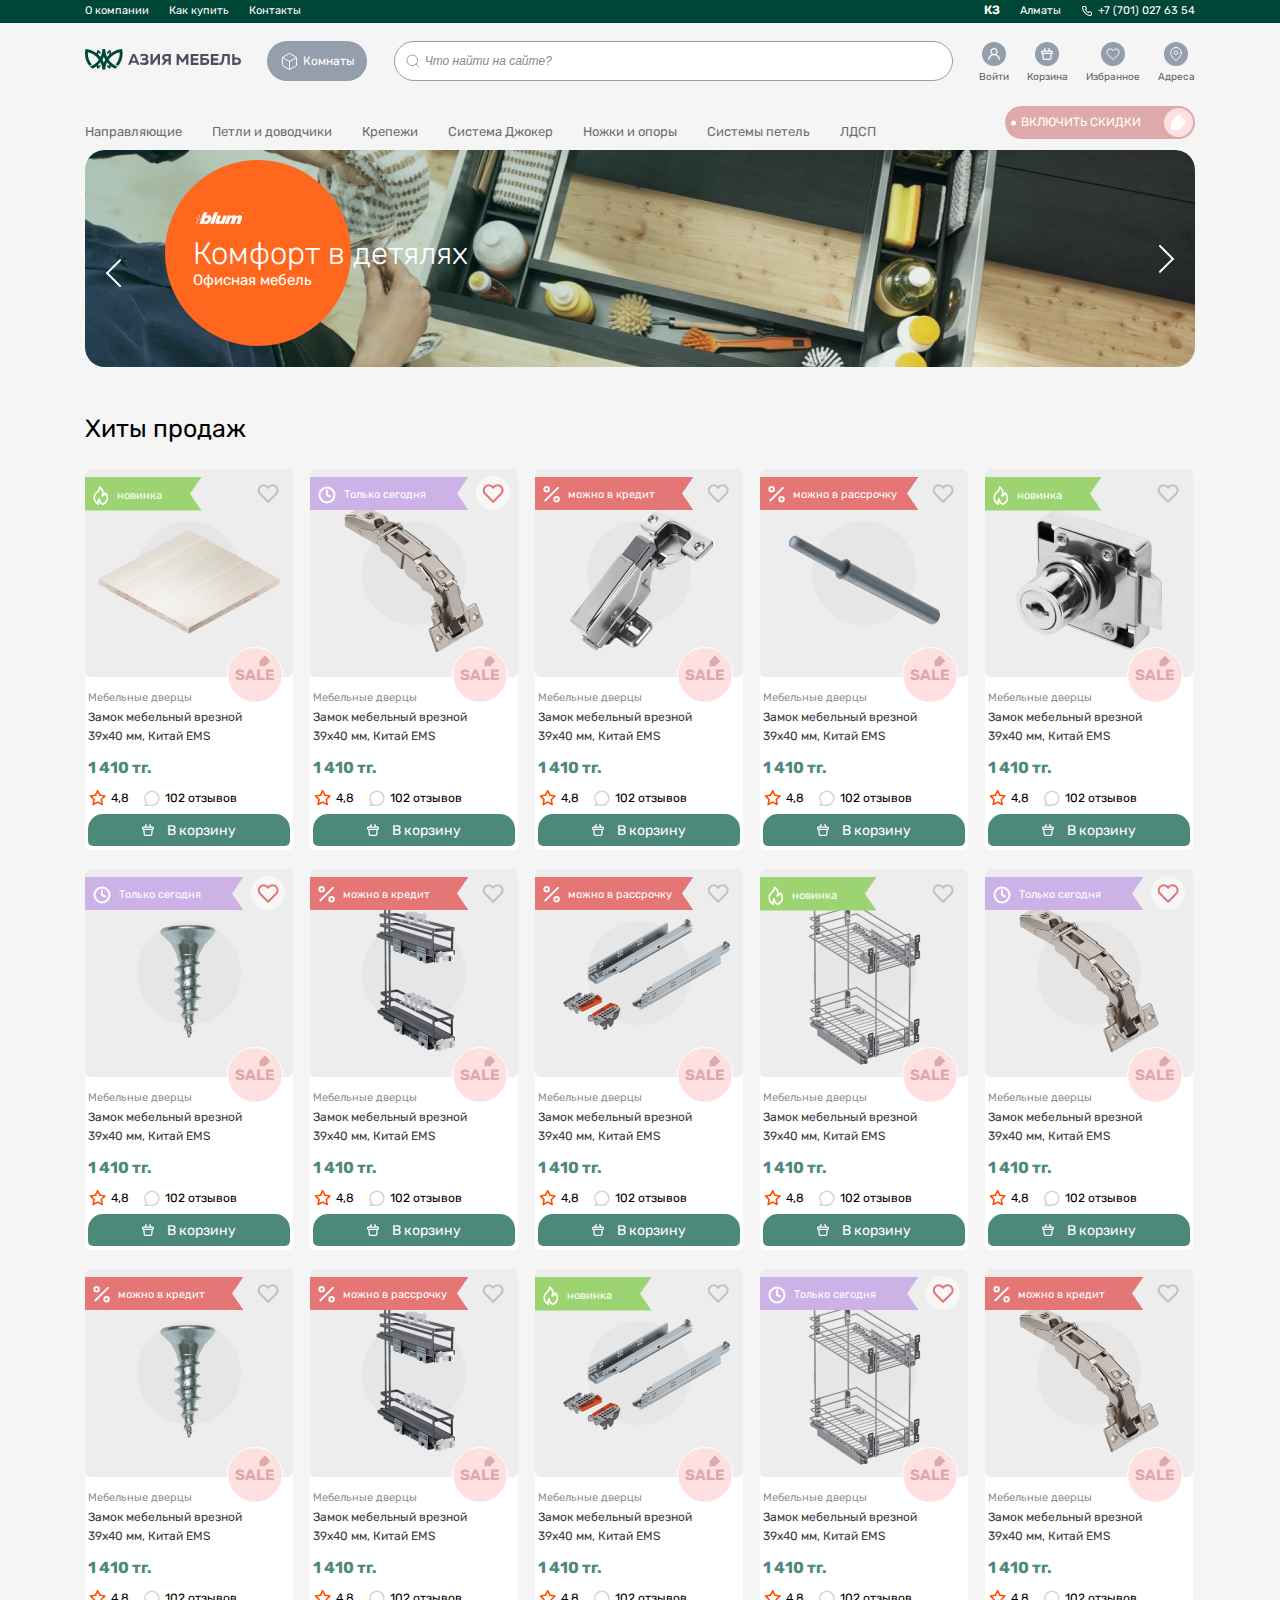
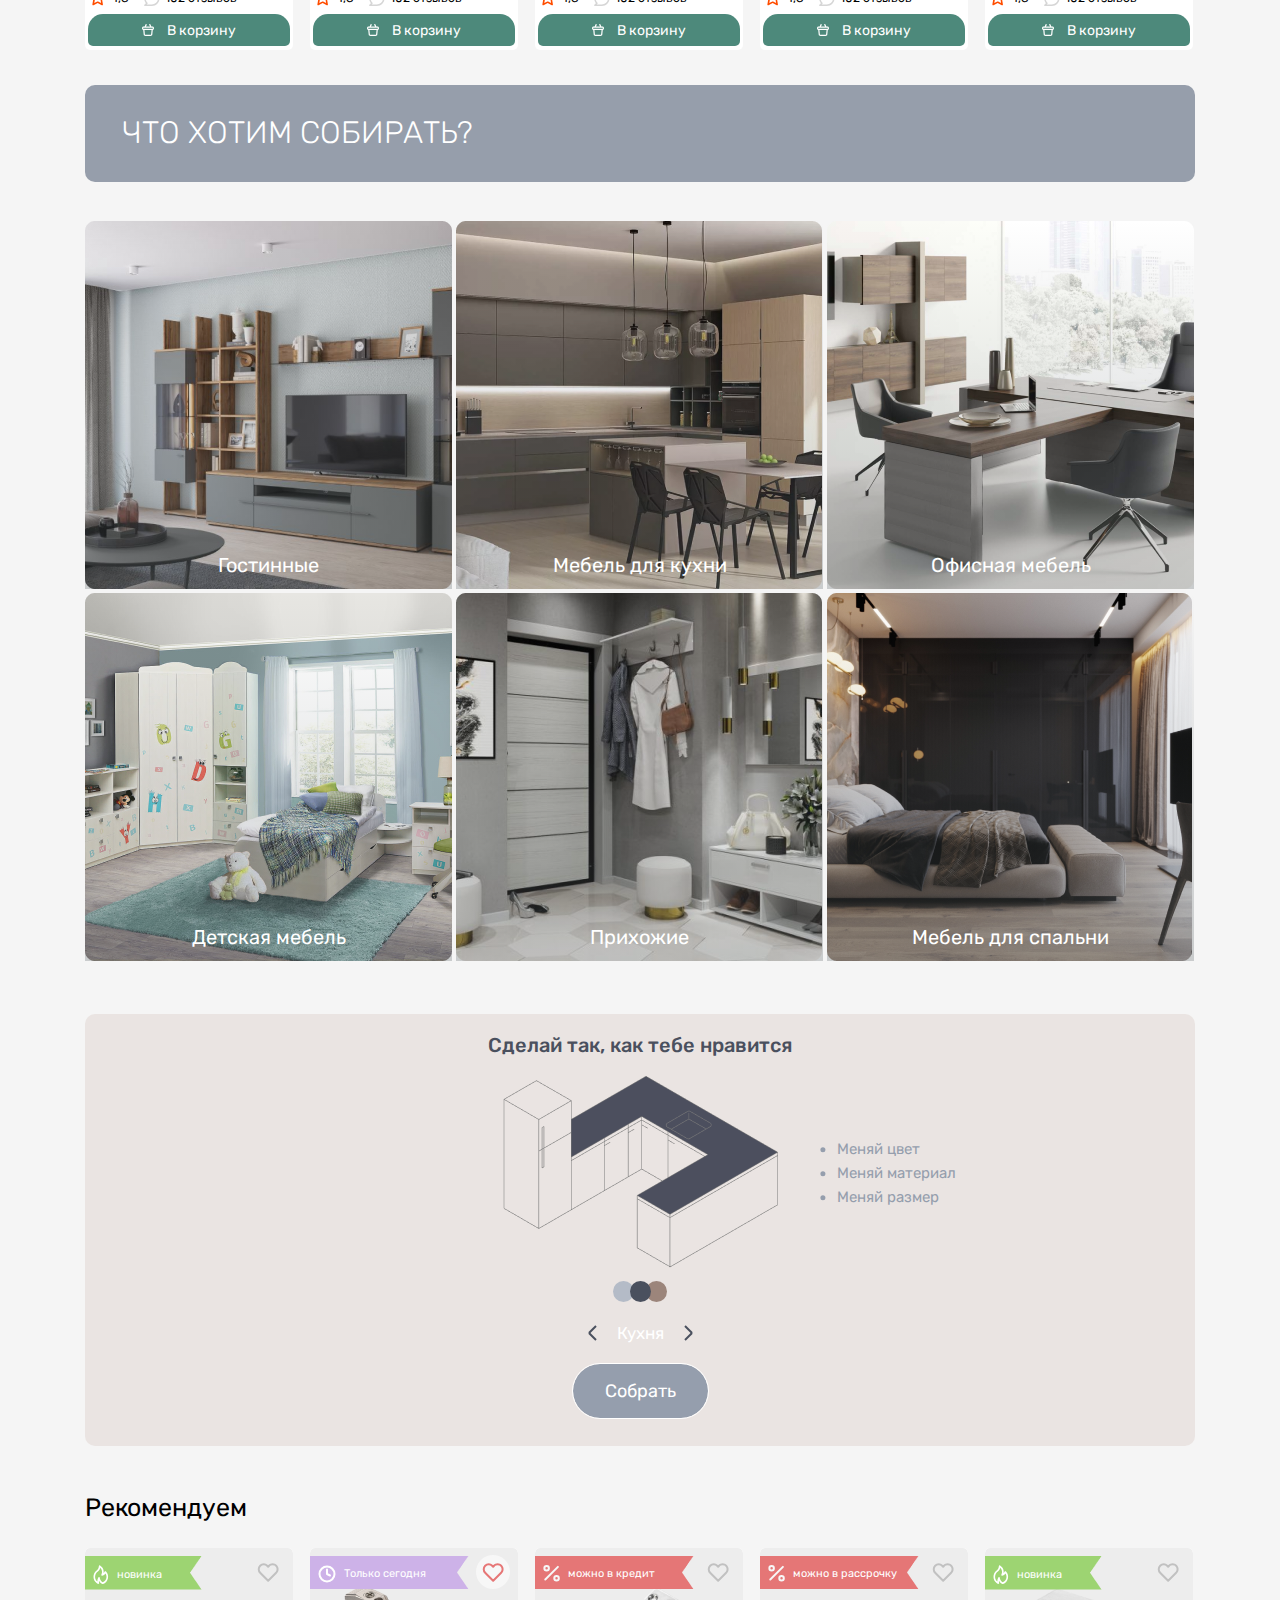
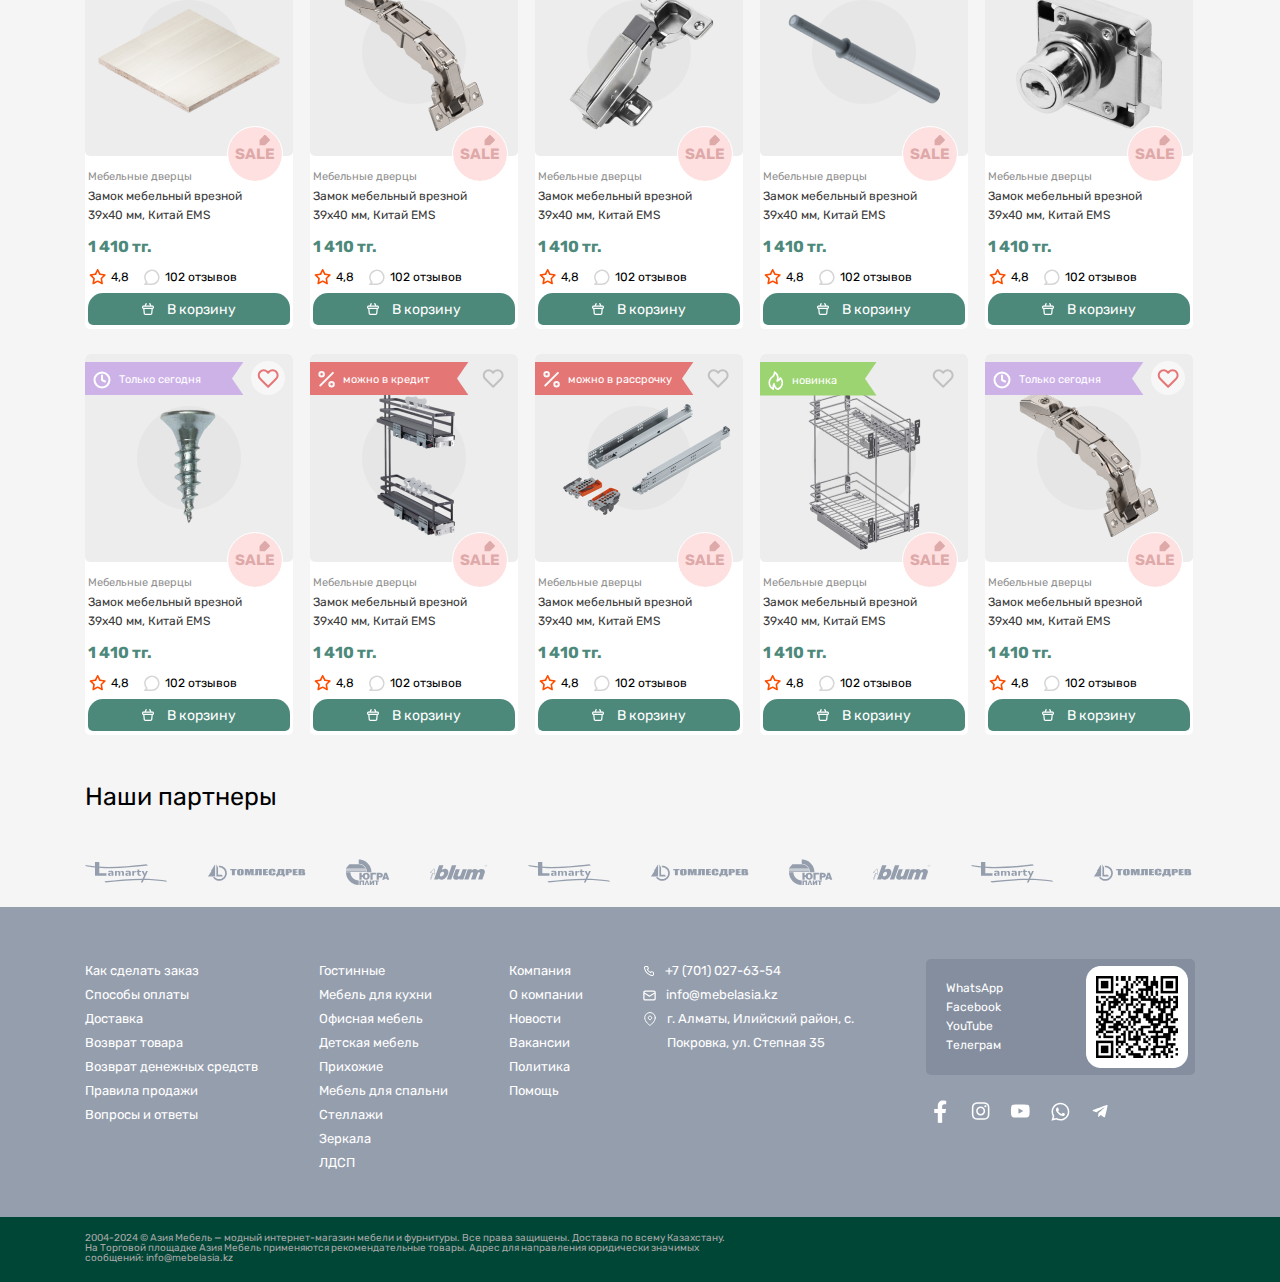
<file: index.html>
<!DOCTYPE html>
<html lang="en">
<head>
	<meta charset="UTF-8">
	<meta http-equiv="X-UA-Compatible" content="IE=edge">
	<meta name="viewport" content="width=device-width, initial-scale=1.0">
	<title>АЗИЯ МЕБЕЛЬ</title>
	<link rel="apple-touch-icon" sizes="180x180" href="assets/favicons/apple-touch-icon.png">
	<link rel="icon" type="image/png" sizes="32x32" href="assets/favicons/favicon-32x32.png">
	<link rel="icon" type="image/png" sizes="16x16" href="assets/favicons/favicon-16x16.png">
	<link rel="manifest" href="assets/favicons/site.webmanifest">
	<meta name="msapplication-TileColor" content="#DA532C">
	<meta name="theme-color" content="#FFF">

	<link rel="stylesheet" href="css/main.min.css">
	<script src="js/common.js"></script>
</head>
<body>
	<!-- HEADER -->
	<header class="header">
		<div class="header-top">
			<div class="box horizontal space">
				<div class="header-top__line horizontal">
					<a href="#">
						<p class="text">О компании</p>
					</a>
					<a href="#">
						<p class="text">Как купить</p>
					</a>
					<a href="#">
						<p class="text">Контакты</p>
					</a>
				</div>
				
				<div class="header-top__line horizontal">
					<a href="#">
						<p id="language" class="text">КЗ</p>
					</a>
					<a href="#">
						<p class="text">Алматы</p>
					</a>
					<a href="tel:+77010276354" class="horizontal inline">
						<img src="assets/icons/phone.svg" alt="Phone" />
						<p class="text">+7 (701) 027 63 54</p>
					</a>
				</div>
			</div>
		</div>

		<div class="header-middle">
			<div class="box horizontal inline space">
				<a href="/">
					<img src="assets/icons/logo.svg" alt="Азия Мебель" />
				</a>

				<button class="button center">
					<img src="assets/icons/cube.svg" alt="Box" />
					<p class="button-text">Комнаты</p>
				</button>

				<form action="" class="search">
					<img src="assets/icons/search.svg" alt="Search" class="search-icon btn" />
					<input type="text" placeholder="Что найти на сайте?" class="input" />
				</form>

				<div class="action_list horizontal">
					<div class="action vertical inline">
						<a href="#" class="action-icon center" onclick="handleModal('auth')">
							<img src="assets/icons/user.svg" alt="Войти" />
						</a>
						<p class="action-text">Войти</p>
					</div>

					<div class="action vertical inline">
						<a href="#" class="action-icon center">
							<img src="assets/icons/basket.svg" alt="Корзина" />
						</a>
						<p class="action-text">Корзина</p>
					</div>

					<div class="action vertical inline">
						<a href="#" class="action-icon center">
							<img src="assets/icons/heart.svg" alt="Избранное" />
						</a>
						<p class="action-text">Избранное</p>
					</div>

					<div class="action vertical inline">
						<a href="#" class="action-icon center">
							<img src="assets/icons/map_pin.svg" alt="Адреса" />
						</a>
						<p class="action-text">Адреса</p>
					</div>
				</div>
			</div>
		</div>

		<div class="header-bottom">
			<div class="box horizontal end space">
				<ul class="header-bottom__menu horizontal">
					<li class="btn vertical inline">
						<img src="assets/icons/fasteners/small.svg" alt="Направляющие" class="icon" />
						<p class="text">Направляющие</p>
					</li>
					<li class="btn vertical inline">
						<img src="assets/icons/fasteners/small.svg" alt="Петли и доводчики" class="icon" />
						<p class="text">Петли и доводчики</p>
					</li>
					<li class="btn vertical inline">
						<img src="assets/icons/fasteners/small.svg" alt="Крепежи" class="icon" />
						<p class="text">Крепежи</p>
					</li>
					<li class="btn vertical inline">
						<img src="assets/icons/fasteners/small.svg" alt="Система Джокер" class="icon" />
						<p class="text">Система Джокер</p>
					</li>
					<li class="btn vertical inline">
						<img src="assets/icons/fasteners/small.svg" alt="Ножки и опоры" class="icon" />
						<p class="text">Ножки и опоры</p>
					</li>
					<li class="btn vertical inline">
						<img src="assets/icons/fasteners/small.svg" alt="Системы петель" class="icon" />
						<p class="text">Системы петель</p>
					</li>
					<li class="btn vertical inline">
						<img src="assets/icons/fasteners/small.svg" alt="ЛДСП" class="icon" />
						<p class="text">ЛДСП</p>
					</li>
				</ul>

				<div class="dropdown">
					<div class="dropdown-wrap box horizontal inline space">
						<div class="vertical">
							<h2 class="title">Крепежи</h2>
							<h4 class="subtitle">Крепёжная и стяжная</h4>
							<ul class="dropdown-menu vertical">
								<li><a href="#">
									<p class="text">Конфирмат</p>
								</a></li>
								<li><a href="#">
									<p class="text">Шканты</p>
								</a></li>
								<li><a href="#">
									<p class="text">Колёсики</p>
								</a></li>
								<li><a href="#">
									<p class="text">Ножки</p>
								</a></li>
								<li><a href="#">
									<p class="text">Петли</p>
								</a></li>
								<li><a href="#">
									<p class="text">Евровинт</p>
								</a></li>
								<li><a href="#">
									<p class="text">Саморезы и шурупы</p>
								</a></li>
							</ul>
						</div>

						<div class="dropdown-image center">
							<img src="assets/icons/fasteners/big.svg" alt="Dropdown image" />
						</div>
					</div>
				</div>

				<button class="button horizontal inline space">
					<p class="button-text">Включить cкидки</p>
					<div class="button-icon center">
						<img src="assets/icons/sale/white.svg" alt="Sale" />
					</div>
				</button>
			</div>
		</div>
	</header>

	<!-- MAIN -->
	<main class="home">
		<div class="box">
			<section class="hero">
				<img src="assets/images/blum.png" alt="Blum" />
				<div class="background"></div>
				<div class="hero-buttons">
					<img src="assets/icons/arrow/white.svg" alt="Back" class="back btn" />
					<img src="assets/icons/arrow/white.svg" alt="Next" class="next btn" />
				</div>

				<div class="hero-content">
					<img src="assets/images/blum-logo.png" alt="Blum" />
					<h1 class="title">Комфорт в детялях</h1>
					<p class="text">Офисная мебель</p>
				</div>
			</section>

			<section class="popular">
				<h2>Хиты продаж</h2>
				<div class="popular-wrap wrap">
					<div id="card-1" class="card">
						<a href="#" class="card-galery center">
							<div class="circle"></div>
							<img src="assets/images/catalog/item1.png" alt="Item 1" class="image" />
						</a>

						<div class="card-like center btn" onclick="handleLike('card-1')">
							<img src="assets/icons/favourite/default.svg" alt="Favourite" class="icon" />
							<img src="assets/icons/favourite/active.svg" alt="Favourite" class="icon" />
						</div>

						<div class="card-banner">
							<img src="assets/images/flags/feijoa.png" alt="Banner" />
							<div class="card-banner__info horizontal inline">
								<img src="assets/icons/fire.svg" alt="Fire" />
								<p class="text">новинка</p>
							</div>
						</div>
						<!-- <div class="card-banner">
							<img src="assets/images/flags/wisteria.png" alt="Banner" />
							<div class="card-banner__info horizontal inline">
								<img src="assets/icons/clock.svg" alt="Clock" />
								<p class="text">Только сегодня</p>
							</div>
						</div> -->
						<!-- <div class="card-banner">
							<img src="assets/images/flags/geraldine.png" alt="Banner" />
							<div class="card-banner__info horizontal inline">
								<img src="assets/icons/percentage.svg" alt="Percentage" />
								<p class="text">можно в рассрочку</p>
							</div>
						</div> -->
						<!-- <div class="card-banner">
							<img src="assets/images/flags/geraldine.png" alt="Banner" />
							<div class="card-banner__info horizontal inline">
								<img src="assets/icons/percentage.svg" alt="Percentage" />
								<p class="text">можно в кредит</p>
							</div>
						</div> -->

						<div class="card-sale center">
							<img src="assets/icons/sale/pink.svg" alt="Sale" class="icon" />
							<h6>SALE</h6>
						</div>

						<div class="card-box">
							<p class="description bigtext">Мебельные дверцы</p>
							<a href="#">
								<p class="text bigtext">Замок мебельный врезной 39x40 мм, Китай EMS</p>
							</a>
							<h5 class="title">1 410 тг.</h5>

							<div class="card-box__statistics horizontal">
								<div class="rating horizontal inline">
									<img src="assets/icons/star.svg" alt="Rating" />
									<p>4,8</p>
								</div>
								<div class="reviews horizontal inline">
									<img src="assets/icons/review.svg" alt="Reviews" />
									<p>102 отзывов</p>
								</div>
							</div>

							<button class="button center">
								<img src="assets/icons/basket.svg" alt="Basket" />
								<p class="button-text">В корзину</p>
							</button>
						</div>
					</div>

					<div id="card-2" class="card">
						<a href="#" class="card-galery center">
							<div class="circle"></div>
							<img src="assets/images/catalog/item2.png" alt="Item 2" class="image" />
						</a>

						<div class="card-like center btn active" onclick="handleLike('card-2')">
							<img src="assets/icons/favourite/default.svg" alt="Favourite" class="icon" />
							<img src="assets/icons/favourite/active.svg" alt="Favourite" class="icon" />
						</div>

						<!-- <div class="card-banner">
							<img src="assets/images/flags/feijoa.png" alt="Banner" />
							<div class="card-banner__info horizontal inline">
								<img src="assets/icons/fire.svg" alt="Fire" />
								<p class="text">новинка</p>
							</div>
						</div> -->
						<div class="card-banner">
							<img src="assets/images/flags/wisteria.png" alt="Banner" />
							<div class="card-banner__info horizontal inline">
								<img src="assets/icons/clock.svg" alt="Clock" />
								<p class="text">Только сегодня</p>
							</div>
						</div>
						<!-- <div class="card-banner">
							<img src="assets/images/flags/geraldine.png" alt="Banner" />
							<div class="card-banner__info horizontal inline">
								<img src="assets/icons/percentage.svg" alt="Percentage" />
								<p class="text">можно в рассрочку</p>
							</div>
						</div> -->
						<!-- <div class="card-banner">
							<img src="assets/images/flags/geraldine.png" alt="Banner" />
							<div class="card-banner__info horizontal inline">
								<img src="assets/icons/percentage.svg" alt="Percentage" />
								<p class="text">можно в кредит</p>
							</div>
						</div> -->

						<div class="card-sale center">
							<img src="assets/icons/sale/pink.svg" alt="Sale" class="icon" />
							<h6>SALE</h6>
						</div>

						<div class="card-box">
							<p class="description bigtext">Мебельные дверцы</p>
							<a href="#">
								<p class="text bigtext">Замок мебельный врезной 39x40 мм, Китай EMS</p>
							</a>
							<h5 class="title">1 410 тг.</h5>

							<div class="card-box__statistics horizontal">
								<div class="rating horizontal inline">
									<img src="assets/icons/star.svg" alt="Rating" />
									<p>4,8</p>
								</div>
								<div class="reviews horizontal inline">
									<img src="assets/icons/review.svg" alt="Reviews" />
									<p>102 отзывов</p>
								</div>
							</div>

							<button class="button center">
								<img src="assets/icons/basket.svg" alt="Basket" />
								<p class="button-text">В корзину</p>
							</button>
						</div>
					</div>

					<div id="card-3" class="card">
						<a href="#" class="card-galery center">
							<div class="circle"></div>
							<img src="assets/images/catalog/item3.png" alt="Item 3" class="image" />
						</a>

						<div class="card-like center btn" onclick="handleLike('card-3')">
							<img src="assets/icons/favourite/default.svg" alt="Favourite" class="icon" />
							<img src="assets/icons/favourite/active.svg" alt="Favourite" class="icon" />
						</div>

						<!-- <div class="card-banner">
							<img src="assets/images/flags/feijoa.png" alt="Banner" />
							<div class="card-banner__info horizontal inline">
								<img src="assets/icons/fire.svg" alt="Fire" />
								<p class="text">новинка</p>
							</div>
						</div> -->
						<!-- <div class="card-banner">
							<img src="assets/images/flags/wisteria.png" alt="Banner" />
							<div class="card-banner__info horizontal inline">
								<img src="assets/icons/clock.svg" alt="Clock" />
								<p class="text">Только сегодня</p>
							</div>
						</div> -->
						<!-- <div class="card-banner">
							<img src="assets/images/flags/geraldine.png" alt="Banner" />
							<div class="card-banner__info horizontal inline">
								<img src="assets/icons/percentage.svg" alt="Percentage" />
								<p class="text">можно в рассрочку</p>
							</div>
						</div> -->
						<div class="card-banner">
							<img src="assets/images/flags/geraldine.png" alt="Banner" />
							<div class="card-banner__info horizontal inline">
								<img src="assets/icons/percentage.svg" alt="Percentage" />
								<p class="text">можно в кредит</p>
							</div>
						</div>

						<div class="card-sale center">
							<img src="assets/icons/sale/pink.svg" alt="Sale" class="icon" />
							<h6>SALE</h6>
						</div>

						<div class="card-box">
							<p class="description bigtext">Мебельные дверцы</p>
							<a href="#">
								<p class="text bigtext">Замок мебельный врезной 39x40 мм, Китай EMS</p>
							</a>
							<h5 class="title">1 410 тг.</h5>

							<div class="card-box__statistics horizontal">
								<div class="rating horizontal inline">
									<img src="assets/icons/star.svg" alt="Rating" />
									<p>4,8</p>
								</div>
								<div class="reviews horizontal inline">
									<img src="assets/icons/review.svg" alt="Reviews" />
									<p>102 отзывов</p>
								</div>
							</div>

							<button class="button center">
								<img src="assets/icons/basket.svg" alt="Basket" />
								<p class="button-text">В корзину</p>
							</button>
						</div>
					</div>

					<div id="card-4" class="card">
						<a href="#" class="card-galery center">
							<div class="circle"></div>
							<img src="assets/images/catalog/item4.png" alt="Item 4" class="image" />
						</a>

						<div class="card-like center btn" onclick="handleLike('card-4')">
							<img src="assets/icons/favourite/default.svg" alt="Favourite" class="icon" />
							<img src="assets/icons/favourite/active.svg" alt="Favourite" class="icon" />
						</div>

						<!-- <div class="card-banner">
							<img src="assets/images/flags/feijoa.png" alt="Banner" />
							<div class="card-banner__info horizontal inline">
								<img src="assets/icons/fire.svg" alt="Fire" />
								<p class="text">новинка</p>
							</div>
						</div> -->
						<!-- <div class="card-banner">
							<img src="assets/images/flags/wisteria.png" alt="Banner" />
							<div class="card-banner__info horizontal inline">
								<img src="assets/icons/clock.svg" alt="Clock" />
								<p class="text">Только сегодня</p>
							</div>
						</div> -->
						<div class="card-banner">
							<img src="assets/images/flags/geraldine.png" alt="Banner" />
							<div class="card-banner__info horizontal inline">
								<img src="assets/icons/percentage.svg" alt="Percentage" />
								<p class="text">можно в рассрочку</p>
							</div>
						</div>
						<!-- <div class="card-banner">
							<img src="assets/images/flags/geraldine.png" alt="Banner" />
							<div class="card-banner__info horizontal inline">
								<img src="assets/icons/percentage.svg" alt="Percentage" />
								<p class="text">можно в кредит</p>
							</div>
						</div> -->

						<div class="card-sale center">
							<img src="assets/icons/sale/pink.svg" alt="Sale" class="icon" />
							<h6>SALE</h6>
						</div>

						<div class="card-box">
							<p class="description bigtext">Мебельные дверцы</p>
							<a href="#">
								<p class="text bigtext">Замок мебельный врезной 39x40 мм, Китай EMS</p>
							</a>
							<h5 class="title">1 410 тг.</h5>

							<div class="card-box__statistics horizontal">
								<div class="rating horizontal inline">
									<img src="assets/icons/star.svg" alt="Rating" />
									<p>4,8</p>
								</div>
								<div class="reviews horizontal inline">
									<img src="assets/icons/review.svg" alt="Reviews" />
									<p>102 отзывов</p>
								</div>
							</div>

							<button class="button center">
								<img src="assets/icons/basket.svg" alt="Basket" />
								<p class="button-text">В корзину</p>
							</button>
						</div>
					</div>

					<div id="card-5" class="card">
						<a href="#" class="card-galery center">
							<div class="circle"></div>
							<img src="assets/images/catalog/item5.png" alt="Item 5" class="image" />
						</a>

						<div class="card-like center btn" onclick="handleLike('card-5')">
							<img src="assets/icons/favourite/default.svg" alt="Favourite" class="icon" />
							<img src="assets/icons/favourite/active.svg" alt="Favourite" class="icon" />
						</div>

						<div class="card-banner">
							<img src="assets/images/flags/feijoa.png" alt="Banner" />
							<div class="card-banner__info horizontal inline">
								<img src="assets/icons/fire.svg" alt="Fire" />
								<p class="text">новинка</p>
							</div>
						</div>
						<!-- <div class="card-banner">
							<img src="assets/images/flags/wisteria.png" alt="Banner" />
							<div class="card-banner__info horizontal inline">
								<img src="assets/icons/clock.svg" alt="Clock" />
								<p class="text">Только сегодня</p>
							</div>
						</div> -->
						<!-- <div class="card-banner">
							<img src="assets/images/flags/geraldine.png" alt="Banner" />
							<div class="card-banner__info horizontal inline">
								<img src="assets/icons/percentage.svg" alt="Percentage" />
								<p class="text">можно в рассрочку</p>
							</div>
						</div> -->
						<!-- <div class="card-banner">
							<img src="assets/images/flags/geraldine.png" alt="Banner" />
							<div class="card-banner__info horizontal inline">
								<img src="assets/icons/percentage.svg" alt="Percentage" />
								<p class="text">можно в кредит</p>
							</div>
						</div> -->

						<div class="card-sale center">
							<img src="assets/icons/sale/pink.svg" alt="Sale" class="icon" />
							<h6>SALE</h6>
						</div>

						<div class="card-box">
							<p class="description bigtext">Мебельные дверцы</p>
							<a href="#">
								<p class="text bigtext">Замок мебельный врезной 39x40 мм, Китай EMS</p>
							</a>
							<h5 class="title">1 410 тг.</h5>

							<div class="card-box__statistics horizontal">
								<div class="rating horizontal inline">
									<img src="assets/icons/star.svg" alt="Rating" />
									<p>4,8</p>
								</div>
								<div class="reviews horizontal inline">
									<img src="assets/icons/review.svg" alt="Reviews" />
									<p>102 отзывов</p>
								</div>
							</div>

							<button class="button center">
								<img src="assets/icons/basket.svg" alt="Basket" />
								<p class="button-text">В корзину</p>
							</button>
						</div>
					</div>

					<div id="card-6" class="card">
						<a href="#" class="card-galery center">
							<div class="circle"></div>
							<img src="assets/images/catalog/item6.png" alt="Item 6" class="image" />
						</a>

						<div class="card-like center btn active" onclick="handleLike('card-6')">
							<img src="assets/icons/favourite/default.svg" alt="Favourite" class="icon" />
							<img src="assets/icons/favourite/active.svg" alt="Favourite" class="icon" />
						</div>

						<!-- <div class="card-banner">
							<img src="assets/images/flags/feijoa.png" alt="Banner" />
							<div class="card-banner__info horizontal inline">
								<img src="assets/icons/fire.svg" alt="Fire" />
								<p class="text">новинка</p>
							</div>
						</div> -->
						<div class="card-banner">
							<img src="assets/images/flags/wisteria.png" alt="Banner" />
							<div class="card-banner__info horizontal inline">
								<img src="assets/icons/clock.svg" alt="Clock" />
								<p class="text">Только сегодня</p>
							</div>
						</div>
						<!-- <div class="card-banner">
							<img src="assets/images/flags/geraldine.png" alt="Banner" />
							<div class="card-banner__info horizontal inline">
								<img src="assets/icons/percentage.svg" alt="Percentage" />
								<p class="text">можно в рассрочку</p>
							</div>
						</div> -->
						<!-- <div class="card-banner">
							<img src="assets/images/flags/geraldine.png" alt="Banner" />
							<div class="card-banner__info horizontal inline">
								<img src="assets/icons/percentage.svg" alt="Percentage" />
								<p class="text">можно в кредит</p>
							</div>
						</div> -->

						<div class="card-sale center">
							<img src="assets/icons/sale/pink.svg" alt="Sale" class="icon" />
							<h6>SALE</h6>
						</div>

						<div class="card-box">
							<p class="description bigtext">Мебельные дверцы</p>
							<a href="#">
								<p class="text bigtext">Замок мебельный врезной 39x40 мм, Китай EMS</p>
							</a>
							<h5 class="title">1 410 тг.</h5>

							<div class="card-box__statistics horizontal">
								<div class="rating horizontal inline">
									<img src="assets/icons/star.svg" alt="Rating" />
									<p>4,8</p>
								</div>
								<div class="reviews horizontal inline">
									<img src="assets/icons/review.svg" alt="Reviews" />
									<p>102 отзывов</p>
								</div>
							</div>

							<button class="button center">
								<img src="assets/icons/basket.svg" alt="Basket" />
								<p class="button-text">В корзину</p>
							</button>
						</div>
					</div>

					<div id="card-7" class="card">
						<a href="#" class="card-galery center">
							<div class="circle"></div>
							<img src="assets/images/catalog/item7.png" alt="Item 7" class="image" />
						</a>

						<div class="card-like center btn" onclick="handleLike('card-7')">
							<img src="assets/icons/favourite/default.svg" alt="Favourite" class="icon" />
							<img src="assets/icons/favourite/active.svg" alt="Favourite" class="icon" />
						</div>

						<!-- <div class="card-banner">
							<img src="assets/images/flags/feijoa.png" alt="Banner" />
							<div class="card-banner__info horizontal inline">
								<img src="assets/icons/fire.svg" alt="Fire" />
								<p class="text">новинка</p>
							</div>
						</div> -->
						<!-- <div class="card-banner">
							<img src="assets/images/flags/wisteria.png" alt="Banner" />
							<div class="card-banner__info horizontal inline">
								<img src="assets/icons/clock.svg" alt="Clock" />
								<p class="text">Только сегодня</p>
							</div>
						</div> -->
						<!-- <div class="card-banner">
							<img src="assets/images/flags/geraldine.png" alt="Banner" />
							<div class="card-banner__info horizontal inline">
								<img src="assets/icons/percentage.svg" alt="Percentage" />
								<p class="text">можно в рассрочку</p>
							</div>
						</div> -->
						<div class="card-banner">
							<img src="assets/images/flags/geraldine.png" alt="Banner" />
							<div class="card-banner__info horizontal inline">
								<img src="assets/icons/percentage.svg" alt="Percentage" />
								<p class="text">можно в кредит</p>
							</div>
						</div>

						<div class="card-sale center">
							<img src="assets/icons/sale/pink.svg" alt="Sale" class="icon" />
							<h6>SALE</h6>
						</div>

						<div class="card-box">
							<p class="description bigtext">Мебельные дверцы</p>
							<a href="#">
								<p class="text bigtext">Замок мебельный врезной 39x40 мм, Китай EMS</p>
							</a>
							<h5 class="title">1 410 тг.</h5>

							<div class="card-box__statistics horizontal">
								<div class="rating horizontal inline">
									<img src="assets/icons/star.svg" alt="Rating" />
									<p>4,8</p>
								</div>
								<div class="reviews horizontal inline">
									<img src="assets/icons/review.svg" alt="Reviews" />
									<p>102 отзывов</p>
								</div>
							</div>

							<button class="button center">
								<img src="assets/icons/basket.svg" alt="Basket" />
								<p class="button-text">В корзину</p>
							</button>
						</div>
					</div>

					<div id="card-8" class="card">
						<a href="#" class="card-galery center">
							<div class="circle"></div>
							<img src="assets/images/catalog/item8.png" alt="Item 8" class="image" />
						</a>

						<div class="card-like center btn" onclick="handleLike('card-8')">
							<img src="assets/icons/favourite/default.svg" alt="Favourite" class="icon" />
							<img src="assets/icons/favourite/active.svg" alt="Favourite" class="icon" />
						</div>

						<!-- <div class="card-banner">
							<img src="assets/images/flags/feijoa.png" alt="Banner" />
							<div class="card-banner__info horizontal inline">
								<img src="assets/icons/fire.svg" alt="Fire" />
								<p class="text">новинка</p>
							</div>
						</div> -->
						<!-- <div class="card-banner">
							<img src="assets/images/flags/wisteria.png" alt="Banner" />
							<div class="card-banner__info horizontal inline">
								<img src="assets/icons/clock.svg" alt="Clock" />
								<p class="text">Только сегодня</p>
							</div>
						</div> -->
						<div class="card-banner">
							<img src="assets/images/flags/geraldine.png" alt="Banner" />
							<div class="card-banner__info horizontal inline">
								<img src="assets/icons/percentage.svg" alt="Percentage" />
								<p class="text">можно в рассрочку</p>
							</div>
						</div>
						<!-- <div class="card-banner">
							<img src="assets/images/flags/geraldine.png" alt="Banner" />
							<div class="card-banner__info horizontal inline">
								<img src="assets/icons/percentage.svg" alt="Percentage" />
								<p class="text">можно в кредит</p>
							</div>
						</div> -->

						<div class="card-sale center">
							<img src="assets/icons/sale/pink.svg" alt="Sale" class="icon" />
							<h6>SALE</h6>
						</div>

						<div class="card-box">
							<p class="description bigtext">Мебельные дверцы</p>
							<a href="#">
								<p class="text bigtext">Замок мебельный врезной 39x40 мм, Китай EMS</p>
							</a>
							<h5 class="title">1 410 тг.</h5>

							<div class="card-box__statistics horizontal">
								<div class="rating horizontal inline">
									<img src="assets/icons/star.svg" alt="Rating" />
									<p>4,8</p>
								</div>
								<div class="reviews horizontal inline">
									<img src="assets/icons/review.svg" alt="Reviews" />
									<p>102 отзывов</p>
								</div>
							</div>

							<button class="button center">
								<img src="assets/icons/basket.svg" alt="Basket" />
								<p class="button-text">В корзину</p>
							</button>
						</div>
					</div>

					<div id="card-9" class="card">
						<a href="#" class="card-galery center">
							<div class="circle"></div>
							<img src="assets/images/catalog/item9.png" alt="Item 9" class="image" />
						</a>

						<div class="card-like center btn" onclick="handleLike('card-9')">
							<img src="assets/icons/favourite/default.svg" alt="Favourite" class="icon" />
							<img src="assets/icons/favourite/active.svg" alt="Favourite" class="icon" />
						</div>

						<div class="card-banner">
							<img src="assets/images/flags/feijoa.png" alt="Banner" />
							<div class="card-banner__info horizontal inline">
								<img src="assets/icons/fire.svg" alt="Fire" />
								<p class="text">новинка</p>
							</div>
						</div>
						<!-- <div class="card-banner">
							<img src="assets/images/flags/wisteria.png" alt="Banner" />
							<div class="card-banner__info horizontal inline">
								<img src="assets/icons/clock.svg" alt="Clock" />
								<p class="text">Только сегодня</p>
							</div>
						</div> -->
						<!-- <div class="card-banner">
							<img src="assets/images/flags/geraldine.png" alt="Banner" />
							<div class="card-banner__info horizontal inline">
								<img src="assets/icons/percentage.svg" alt="Percentage" />
								<p class="text">можно в рассрочку</p>
							</div>
						</div> -->
						<!-- <div class="card-banner">
							<img src="assets/images/flags/geraldine.png" alt="Banner" />
							<div class="card-banner__info horizontal inline">
								<img src="assets/icons/percentage.svg" alt="Percentage" />
								<p class="text">можно в кредит</p>
							</div>
						</div> -->

						<div class="card-sale center">
							<img src="assets/icons/sale/pink.svg" alt="Sale" class="icon" />
							<h6>SALE</h6>
						</div>

						<div class="card-box">
							<p class="description bigtext">Мебельные дверцы</p>
							<a href="#">
								<p class="text bigtext">Замок мебельный врезной 39x40 мм, Китай EMS</p>
							</a>
							<h5 class="title">1 410 тг.</h5>

							<div class="card-box__statistics horizontal">
								<div class="rating horizontal inline">
									<img src="assets/icons/star.svg" alt="Rating" />
									<p>4,8</p>
								</div>
								<div class="reviews horizontal inline">
									<img src="assets/icons/review.svg" alt="Reviews" />
									<p>102 отзывов</p>
								</div>
							</div>

							<button class="button center">
								<img src="assets/icons/basket.svg" alt="Basket" />
								<p class="button-text">В корзину</p>
							</button>
						</div>
					</div>

					<div id="card-10" class="card">
						<a href="#" class="card-galery center">
							<div class="circle"></div>
							<img src="assets/images/catalog/item2.png" alt="Item 10" class="image" />
						</a>

						<div class="card-like center btn active" onclick="handleLike('card-10')">
							<img src="assets/icons/favourite/default.svg" alt="Favourite" class="icon" />
							<img src="assets/icons/favourite/active.svg" alt="Favourite" class="icon" />
						</div>

						<!-- <div class="card-banner">
							<img src="assets/images/flags/feijoa.png" alt="Banner" />
							<div class="card-banner__info horizontal inline">
								<img src="assets/icons/fire.svg" alt="Fire" />
								<p class="text">новинка</p>
							</div>
						</div> -->
						<div class="card-banner">
							<img src="assets/images/flags/wisteria.png" alt="Banner" />
							<div class="card-banner__info horizontal inline">
								<img src="assets/icons/clock.svg" alt="Clock" />
								<p class="text">Только сегодня</p>
							</div>
						</div>
						<!-- <div class="card-banner">
							<img src="assets/images/flags/geraldine.png" alt="Banner" />
							<div class="card-banner__info horizontal inline">
								<img src="assets/icons/percentage.svg" alt="Percentage" />
								<p class="text">можно в рассрочку</p>
							</div>
						</div> -->
						<!-- <div class="card-banner">
							<img src="assets/images/flags/geraldine.png" alt="Banner" />
							<div class="card-banner__info horizontal inline">
								<img src="assets/icons/percentage.svg" alt="Percentage" />
								<p class="text">можно в кредит</p>
							</div>
						</div> -->

						<div class="card-sale center">
							<img src="assets/icons/sale/pink.svg" alt="Sale" class="icon" />
							<h6>SALE</h6>
						</div>

						<div class="card-box">
							<p class="description bigtext">Мебельные дверцы</p>
							<a href="#">
								<p class="text bigtext">Замок мебельный врезной 39x40 мм, Китай EMS</p>
							</a>
							<h5 class="title">1 410 тг.</h5>

							<div class="card-box__statistics horizontal">
								<div class="rating horizontal inline">
									<img src="assets/icons/star.svg" alt="Rating" />
									<p>4,8</p>
								</div>
								<div class="reviews horizontal inline">
									<img src="assets/icons/review.svg" alt="Reviews" />
									<p>102 отзывов</p>
								</div>
							</div>

							<button class="button center">
								<img src="assets/icons/basket.svg" alt="Basket" />
								<p class="button-text">В корзину</p>
							</button>
						</div>
					</div>

					<div id="card-11" class="card">
						<a href="#" class="card-galery center">
							<div class="circle"></div>
							<img src="assets/images/catalog/item6.png" alt="Item 11" class="image" />
						</a>

						<div class="card-like center btn" onclick="handleLike('card-11')">
							<img src="assets/icons/favourite/default.svg" alt="Favourite" class="icon" />
							<img src="assets/icons/favourite/active.svg" alt="Favourite" class="icon" />
						</div>

						<!-- <div class="card-banner">
							<img src="assets/images/flags/feijoa.png" alt="Banner" />
							<div class="card-banner__info horizontal inline">
								<img src="assets/icons/fire.svg" alt="Fire" />
								<p class="text">новинка</p>
							</div>
						</div> -->
						<!-- <div class="card-banner">
							<img src="assets/images/flags/wisteria.png" alt="Banner" />
							<div class="card-banner__info horizontal inline">
								<img src="assets/icons/clock.svg" alt="Clock" />
								<p class="text">Только сегодня</p>
							</div>
						</div> -->
						<!-- <div class="card-banner">
							<img src="assets/images/flags/geraldine.png" alt="Banner" />
							<div class="card-banner__info horizontal inline">
								<img src="assets/icons/percentage.svg" alt="Percentage" />
								<p class="text">можно в рассрочку</p>
							</div>
						</div> -->
						<div class="card-banner">
							<img src="assets/images/flags/geraldine.png" alt="Banner" />
							<div class="card-banner__info horizontal inline">
								<img src="assets/icons/percentage.svg" alt="Percentage" />
								<p class="text">можно в кредит</p>
							</div>
						</div>

						<div class="card-sale center">
							<img src="assets/icons/sale/pink.svg" alt="Sale" class="icon" />
							<h6>SALE</h6>
						</div>

						<div class="card-box">
							<p class="description bigtext">Мебельные дверцы</p>
							<a href="#">
								<p class="text bigtext">Замок мебельный врезной 39x40 мм, Китай EMS</p>
							</a>
							<h5 class="title">1 410 тг.</h5>

							<div class="card-box__statistics horizontal">
								<div class="rating horizontal inline">
									<img src="assets/icons/star.svg" alt="Rating" />
									<p>4,8</p>
								</div>
								<div class="reviews horizontal inline">
									<img src="assets/icons/review.svg" alt="Reviews" />
									<p>102 отзывов</p>
								</div>
							</div>

							<button class="button center">
								<img src="assets/icons/basket.svg" alt="Basket" />
								<p class="button-text">В корзину</p>
							</button>
						</div>
					</div>

					<div id="card-12" class="card">
						<a href="#" class="card-galery center">
							<div class="circle"></div>
							<img src="assets/images/catalog/item7.png" alt="Item 12" class="image" />
						</a>

						<div class="card-like center btn" onclick="handleLike('card-12')">
							<img src="assets/icons/favourite/default.svg" alt="Favourite" class="icon" />
							<img src="assets/icons/favourite/active.svg" alt="Favourite" class="icon" />
						</div>

						<!-- <div class="card-banner">
							<img src="assets/images/flags/feijoa.png" alt="Banner" />
							<div class="card-banner__info horizontal inline">
								<img src="assets/icons/fire.svg" alt="Fire" />
								<p class="text">новинка</p>
							</div>
						</div> -->
						<!-- <div class="card-banner">
							<img src="assets/images/flags/wisteria.png" alt="Banner" />
							<div class="card-banner__info horizontal inline">
								<img src="assets/icons/clock.svg" alt="Clock" />
								<p class="text">Только сегодня</p>
							</div>
						</div> -->
						<div class="card-banner">
							<img src="assets/images/flags/geraldine.png" alt="Banner" />
							<div class="card-banner__info horizontal inline">
								<img src="assets/icons/percentage.svg" alt="Percentage" />
								<p class="text">можно в рассрочку</p>
							</div>
						</div>
						<!-- <div class="card-banner">
							<img src="assets/images/flags/geraldine.png" alt="Banner" />
							<div class="card-banner__info horizontal inline">
								<img src="assets/icons/percentage.svg" alt="Percentage" />
								<p class="text">можно в кредит</p>
							</div>
						</div> -->

						<div class="card-sale center">
							<img src="assets/icons/sale/pink.svg" alt="Sale" class="icon" />
							<h6>SALE</h6>
						</div>

						<div class="card-box">
							<p class="description bigtext">Мебельные дверцы</p>
							<a href="#">
								<p class="text bigtext">Замок мебельный врезной 39x40 мм, Китай EMS</p>
							</a>
							<h5 class="title">1 410 тг.</h5>

							<div class="card-box__statistics horizontal">
								<div class="rating horizontal inline">
									<img src="assets/icons/star.svg" alt="Rating" />
									<p>4,8</p>
								</div>
								<div class="reviews horizontal inline">
									<img src="assets/icons/review.svg" alt="Reviews" />
									<p>102 отзывов</p>
								</div>
							</div>

							<button class="button center">
								<img src="assets/icons/basket.svg" alt="Basket" />
								<p class="button-text">В корзину</p>
							</button>
						</div>
					</div>

					<div id="card-13" class="card">
						<a href="#" class="card-galery center">
							<div class="circle"></div>
							<img src="assets/images/catalog/item8.png" alt="Item 13" class="image" />
						</a>

						<div class="card-like center btn" onclick="handleLike('card-13')">
							<img src="assets/icons/favourite/default.svg" alt="Favourite" class="icon" />
							<img src="assets/icons/favourite/active.svg" alt="Favourite" class="icon" />
						</div>

						<div class="card-banner">
							<img src="assets/images/flags/feijoa.png" alt="Banner" />
							<div class="card-banner__info horizontal inline">
								<img src="assets/icons/fire.svg" alt="Fire" />
								<p class="text">новинка</p>
							</div>
						</div>
						<!-- <div class="card-banner">
							<img src="assets/images/flags/wisteria.png" alt="Banner" />
							<div class="card-banner__info horizontal inline">
								<img src="assets/icons/clock.svg" alt="Clock" />
								<p class="text">Только сегодня</p>
							</div>
						</div> -->
						<!-- <div class="card-banner">
							<img src="assets/images/flags/geraldine.png" alt="Banner" />
							<div class="card-banner__info horizontal inline">
								<img src="assets/icons/percentage.svg" alt="Percentage" />
								<p class="text">можно в рассрочку</p>
							</div>
						</div> -->
						<!-- <div class="card-banner">
							<img src="assets/images/flags/geraldine.png" alt="Banner" />
							<div class="card-banner__info horizontal inline">
								<img src="assets/icons/percentage.svg" alt="Percentage" />
								<p class="text">можно в кредит</p>
							</div>
						</div> -->

						<div class="card-sale center">
							<img src="assets/icons/sale/pink.svg" alt="Sale" class="icon" />
							<h6>SALE</h6>
						</div>

						<div class="card-box">
							<p class="description bigtext">Мебельные дверцы</p>
							<a href="#">
								<p class="text bigtext">Замок мебельный врезной 39x40 мм, Китай EMS</p>
							</a>
							<h5 class="title">1 410 тг.</h5>

							<div class="card-box__statistics horizontal">
								<div class="rating horizontal inline">
									<img src="assets/icons/star.svg" alt="Rating" />
									<p>4,8</p>
								</div>
								<div class="reviews horizontal inline">
									<img src="assets/icons/review.svg" alt="Reviews" />
									<p>102 отзывов</p>
								</div>
							</div>

							<button class="button center">
								<img src="assets/icons/basket.svg" alt="Basket" />
								<p class="button-text">В корзину</p>
							</button>
						</div>
					</div>

					<div id="card-14" class="card">
						<a href="#" class="card-galery center">
							<div class="circle"></div>
							<img src="assets/images/catalog/item9.png" alt="Item 14" class="image" />
						</a>

						<div class="card-like center btn active" onclick="handleLike('card-14')">
							<img src="assets/icons/favourite/default.svg" alt="Favourite" class="icon" />
							<img src="assets/icons/favourite/active.svg" alt="Favourite" class="icon" />
						</div>

						<!-- <div class="card-banner">
							<img src="assets/images/flags/feijoa.png" alt="Banner" />
							<div class="card-banner__info horizontal inline">
								<img src="assets/icons/fire.svg" alt="Fire" />
								<p class="text">новинка</p>
							</div>
						</div> -->
						<div class="card-banner">
							<img src="assets/images/flags/wisteria.png" alt="Banner" />
							<div class="card-banner__info horizontal inline">
								<img src="assets/icons/clock.svg" alt="Clock" />
								<p class="text">Только сегодня</p>
							</div>
						</div>
						<!-- <div class="card-banner">
							<img src="assets/images/flags/geraldine.png" alt="Banner" />
							<div class="card-banner__info horizontal inline">
								<img src="assets/icons/percentage.svg" alt="Percentage" />
								<p class="text">можно в рассрочку</p>
							</div>
						</div> -->
						<!-- <div class="card-banner">
							<img src="assets/images/flags/geraldine.png" alt="Banner" />
							<div class="card-banner__info horizontal inline">
								<img src="assets/icons/percentage.svg" alt="Percentage" />
								<p class="text">можно в кредит</p>
							</div>
						</div> -->

						<div class="card-sale center">
							<img src="assets/icons/sale/pink.svg" alt="Sale" class="icon" />
							<h6>SALE</h6>
						</div>

						<div class="card-box">
							<p class="description bigtext">Мебельные дверцы</p>
							<a href="#">
								<p class="text bigtext">Замок мебельный врезной 39x40 мм, Китай EMS</p>
							</a>
							<h5 class="title">1 410 тг.</h5>

							<div class="card-box__statistics horizontal">
								<div class="rating horizontal inline">
									<img src="assets/icons/star.svg" alt="Rating" />
									<p>4,8</p>
								</div>
								<div class="reviews horizontal inline">
									<img src="assets/icons/review.svg" alt="Reviews" />
									<p>102 отзывов</p>
								</div>
							</div>

							<button class="button center">
								<img src="assets/icons/basket.svg" alt="Basket" />
								<p class="button-text">В корзину</p>
							</button>
						</div>
					</div>

					<div id="card-15" class="card">
						<a href="#" class="card-galery center">
							<div class="circle"></div>
							<img src="assets/images/catalog/item2.png" alt="Item 15" class="image" />
						</a>

						<div class="card-like center btn" onclick="handleLike('card-15')">
							<img src="assets/icons/favourite/default.svg" alt="Favourite" class="icon" />
							<img src="assets/icons/favourite/active.svg" alt="Favourite" class="icon" />
						</div>

						<!-- <div class="card-banner">
							<img src="assets/images/flags/feijoa.png" alt="Banner" />
							<div class="card-banner__info horizontal inline">
								<img src="assets/icons/fire.svg" alt="Fire" />
								<p class="text">новинка</p>
							</div>
						</div> -->
						<!-- <div class="card-banner">
							<img src="assets/images/flags/wisteria.png" alt="Banner" />
							<div class="card-banner__info horizontal inline">
								<img src="assets/icons/clock.svg" alt="Clock" />
								<p class="text">Только сегодня</p>
							</div>
						</div> -->
						<!-- <div class="card-banner">
							<img src="assets/images/flags/geraldine.png" alt="Banner" />
							<div class="card-banner__info horizontal inline">
								<img src="assets/icons/percentage.svg" alt="Percentage" />
								<p class="text">можно в рассрочку</p>
							</div>
						</div> -->
						<div class="card-banner">
							<img src="assets/images/flags/geraldine.png" alt="Banner" />
							<div class="card-banner__info horizontal inline">
								<img src="assets/icons/percentage.svg" alt="Percentage" />
								<p class="text">можно в кредит</p>
							</div>
						</div>

						<div class="card-sale center">
							<img src="assets/icons/sale/pink.svg" alt="Sale" class="icon" />
							<h6>SALE</h6>
						</div>

						<div class="card-box">
							<p class="description bigtext">Мебельные дверцы</p>
							<a href="#">
								<p class="text bigtext">Замок мебельный врезной 39x40 мм, Китай EMS</p>
							</a>
							<h5 class="title">1 410 тг.</h5>

							<div class="card-box__statistics horizontal">
								<div class="rating horizontal inline">
									<img src="assets/icons/star.svg" alt="Rating" />
									<p>4,8</p>
								</div>
								<div class="reviews horizontal inline">
									<img src="assets/icons/review.svg" alt="Reviews" />
									<p>102 отзывов</p>
								</div>
							</div>

							<button class="button center">
								<img src="assets/icons/basket.svg" alt="Basket" />
								<p class="button-text">В корзину</p>
							</button>
						</div>
					</div>
				</div>
			</section>

			<div class="question">
				<h1 class="title">Что хотим собирать?</h1>
			</div>

			<section class="interier">
				<div class="interier-wrap wrap">
					<div class="interier-box btn">
						<img src="assets/images/furnitures/living-room.png" alt="Гостинные" />
						<div class="background"></div>
						<div class="content">
							<h3 class="title">Гостинные</h3>
							<ul class="content-menu vertical">
								<li>
									<p class="text">замки</p>
								</li>
								<li>
									<p class="text">крючки</p>
								</li>
								<li>
									<p class="text">ручки</p>
								</li>
								<li>
									<p class="text">полкодержатели</p>
								</li>
								<li>
									<p class="text">крепления</p>
								</li>
								<li>
									<p class="text">направляющие</p>
								</li>
							</ul>
						</div>
					</div>

					<div class="interier-box btn">
						<img src="assets/images/furnitures/kitchen.png" alt="Мебель для кухни" />
						<div class="background"></div>
						<div class="content">
							<h3 class="title">Мебель для кухни</h3>
							<ul class="content-menu vertical">
								<li>
									<p class="text">замки</p>
								</li>
								<li>
									<p class="text">крючки</p>
								</li>
								<li>
									<p class="text">ручки</p>
								</li>
								<li>
									<p class="text">полкодержатели</p>
								</li>
								<li>
									<p class="text">крепления</p>
								</li>
								<li>
									<p class="text">направляющие</p>
								</li>
							</ul>
						</div>
					</div>

					<div class="interier-box btn">
						<img src="assets/images/furnitures/office.png" alt="Офисная мебель" />
						<div class="background"></div>
						<div class="content">
							<h3 class="title">Офисная мебель</h3>
							<ul class="content-menu vertical">
								<li>
									<p class="text">замки</p>
								</li>
								<li>
									<p class="text">крючки</p>
								</li>
								<li>
									<p class="text">ручки</p>
								</li>
								<li>
									<p class="text">полкодержатели</p>
								</li>
								<li>
									<p class="text">крепления</p>
								</li>
								<li>
									<p class="text">направляющие</p>
								</li>
							</ul>
						</div>
					</div>

					<div class="interier-box btn">
						<img src="assets/images/furnitures/children.png" alt="Детская мебель" />
						<div class="background"></div>
						<div class="content">
							<h3 class="title">Детская мебель</h3>
							<ul class="content-menu vertical">
								<li>
									<p class="text">замки</p>
								</li>
								<li>
									<p class="text">крючки</p>
								</li>
								<li>
									<p class="text">ручки</p>
								</li>
								<li>
									<p class="text">полкодержатели</p>
								</li>
								<li>
									<p class="text">крепления</p>
								</li>
								<li>
									<p class="text">направляющие</p>
								</li>
							</ul>
						</div>
					</div>

					<div class="interier-box btn">
						<img src="assets/images/furnitures/hallway.png" alt="Прихожие" />
						<div class="background"></div>
						<div class="content">
							<h3 class="title">Прихожие</h3>
							<ul class="content-menu vertical">
								<li>
									<p class="text">замки</p>
								</li>
								<li>
									<p class="text">крючки</p>
								</li>
								<li>
									<p class="text">ручки</p>
								</li>
								<li>
									<p class="text">полкодержатели</p>
								</li>
								<li>
									<p class="text">крепления</p>
								</li>
								<li>
									<p class="text">направляющие</p>
								</li>
							</ul>
						</div>
					</div>

					<div class="interier-box btn">
						<img src="assets/images/furnitures/bedroom.png" alt="Мебель для спальни" />
						<div class="background"></div>
						<div class="content">
							<h3 class="title">Мебель для спальни</h3>
							<ul class="content-menu vertical">
								<li>
									<p class="text">замки</p>
								</li>
								<li>
									<p class="text">крючки</p>
								</li>
								<li>
									<p class="text">ручки</p>
								</li>
								<li>
									<p class="text">полкодержатели</p>
								</li>
								<li>
									<p class="text">крепления</p>
								</li>
								<li>
									<p class="text">направляющие</p>
								</li>
							</ul>
						</div>
					</div>
				</div>
			</section>

			<section class="plan">
				<div class="plan-wrap vertical inline">
					<h3 class="title">Сделай так, как тебе нравится</h3>
					<img src="assets/images/furniture.png" alt="Furniture" />

					<ul class="plan-list vertical">
						<li><p class="text">Меняй цвет</p></li>
						<li><p class="text">Меняй материал</p></li>
						<li><p class="text">Меняй размер</p></li>
					</ul>

					<div class="plan-colors horizontal">
						<div class="color-1"></div>
						<div class="color-2"></div>
						<div class="color-3"></div>
					</div>

					<div class="plan-buttons horizontal">
						<img src="assets/icons/arrow/grey.svg" alt="Back" class="back btn" />
						<p class="text">Кухня</p>
						<img src="assets/icons/arrow/grey.svg" alt="Next" class="next btn" />
					</div>

					<button class="button">
						<p class="button-text">Собрать</p>
					</button>
				</div>
			</section>

			<section class="recomendations">
				<h2>Рекомендуем</h2>
				<div class="recomendations-wrap wrap">
					<div id="card-16" class="card">
						<a href="#" class="card-galery center">
							<div class="circle"></div>
							<img src="assets/images/catalog/item1.png" alt="Item 1" class="image" />
						</a>

						<div class="card-like center btn" onclick="handleLike('card-16')">
							<img src="assets/icons/favourite/default.svg" alt="Favourite" class="icon" />
							<img src="assets/icons/favourite/active.svg" alt="Favourite" class="icon" />
						</div>

						<div class="card-banner">
							<img src="assets/images/flags/feijoa.png" alt="Banner" />
							<div class="card-banner__info horizontal inline">
								<img src="assets/icons/fire.svg" alt="Fire" />
								<p class="text">новинка</p>
							</div>
						</div>
						<!-- <div class="card-banner">
							<img src="assets/images/flags/wisteria.png" alt="Banner" />
							<div class="card-banner__info horizontal inline">
								<img src="assets/icons/clock.svg" alt="Clock" />
								<p class="text">Только сегодня</p>
							</div>
						</div> -->
						<!-- <div class="card-banner">
							<img src="assets/images/flags/geraldine.png" alt="Banner" />
							<div class="card-banner__info horizontal inline">
								<img src="assets/icons/percentage.svg" alt="Percentage" />
								<p class="text">можно в рассрочку</p>
							</div>
						</div> -->
						<!-- <div class="card-banner">
							<img src="assets/images/flags/geraldine.png" alt="Banner" />
							<div class="card-banner__info horizontal inline">
								<img src="assets/icons/percentage.svg" alt="Percentage" />
								<p class="text">можно в кредит</p>
							</div>
						</div> -->

						<div class="card-sale center">
							<img src="assets/icons/sale/pink.svg" alt="Sale" class="icon" />
							<h6>SALE</h6>
						</div>

						<div class="card-box">
							<p class="description bigtext">Мебельные дверцы</p>
							<a href="#">
								<p class="text bigtext">Замок мебельный врезной 39x40 мм, Китай EMS</p>
							</a>
							<h5 class="title">1 410 тг.</h5>

							<div class="card-box__statistics horizontal">
								<div class="rating horizontal inline">
									<img src="assets/icons/star.svg" alt="Rating" />
									<p>4,8</p>
								</div>
								<div class="reviews horizontal inline">
									<img src="assets/icons/review.svg" alt="Reviews" />
									<p>102 отзывов</p>
								</div>
							</div>

							<button class="button center">
								<img src="assets/icons/basket.svg" alt="Basket" />
								<p class="button-text">В корзину</p>
							</button>
						</div>
					</div>

					<div id="card-17" class="card">
						<a href="#" class="card-galery center">
							<div class="circle"></div>
							<img src="assets/images/catalog/item2.png" alt="Item 2" class="image" />
						</a>

						<div class="card-like center btn active" onclick="handleLike('card-17')">
							<img src="assets/icons/favourite/default.svg" alt="Favourite" class="icon" />
							<img src="assets/icons/favourite/active.svg" alt="Favourite" class="icon" />
						</div>

						<!-- <div class="card-banner">
							<img src="assets/images/flags/feijoa.png" alt="Banner" />
							<div class="card-banner__info horizontal inline">
								<img src="assets/icons/fire.svg" alt="Fire" />
								<p class="text">новинка</p>
							</div>
						</div> -->
						<div class="card-banner">
							<img src="assets/images/flags/wisteria.png" alt="Banner" />
							<div class="card-banner__info horizontal inline">
								<img src="assets/icons/clock.svg" alt="Clock" />
								<p class="text">Только сегодня</p>
							</div>
						</div>
						<!-- <div class="card-banner">
							<img src="assets/images/flags/geraldine.png" alt="Banner" />
							<div class="card-banner__info horizontal inline">
								<img src="assets/icons/percentage.svg" alt="Percentage" />
								<p class="text">можно в рассрочку</p>
							</div>
						</div> -->
						<!-- <div class="card-banner">
							<img src="assets/images/flags/geraldine.png" alt="Banner" />
							<div class="card-banner__info horizontal inline">
								<img src="assets/icons/percentage.svg" alt="Percentage" />
								<p class="text">можно в кредит</p>
							</div>
						</div> -->

						<div class="card-sale center">
							<img src="assets/icons/sale/pink.svg" alt="Sale" class="icon" />
							<h6>SALE</h6>
						</div>

						<div class="card-box">
							<p class="description bigtext">Мебельные дверцы</p>
							<a href="#">
								<p class="text bigtext">Замок мебельный врезной 39x40 мм, Китай EMS</p>
							</a>
							<h5 class="title">1 410 тг.</h5>

							<div class="card-box__statistics horizontal">
								<div class="rating horizontal inline">
									<img src="assets/icons/star.svg" alt="Rating" />
									<p>4,8</p>
								</div>
								<div class="reviews horizontal inline">
									<img src="assets/icons/review.svg" alt="Reviews" />
									<p>102 отзывов</p>
								</div>
							</div>

							<button class="button center">
								<img src="assets/icons/basket.svg" alt="Basket" />
								<p class="button-text">В корзину</p>
							</button>
						</div>
					</div>

					<div id="card-18" class="card">
						<a href="#" class="card-galery center">
							<div class="circle"></div>
							<img src="assets/images/catalog/item3.png" alt="Item 3" class="image" />
						</a>

						<div class="card-like center btn" onclick="handleLike('card-18')">
							<img src="assets/icons/favourite/default.svg" alt="Favourite" class="icon" />
							<img src="assets/icons/favourite/active.svg" alt="Favourite" class="icon" />
						</div>

						<!-- <div class="card-banner">
							<img src="assets/images/flags/feijoa.png" alt="Banner" />
							<div class="card-banner__info horizontal inline">
								<img src="assets/icons/fire.svg" alt="Fire" />
								<p class="text">новинка</p>
							</div>
						</div> -->
						<!-- <div class="card-banner">
							<img src="assets/images/flags/wisteria.png" alt="Banner" />
							<div class="card-banner__info horizontal inline">
								<img src="assets/icons/clock.svg" alt="Clock" />
								<p class="text">Только сегодня</p>
							</div>
						</div> -->
						<!-- <div class="card-banner">
							<img src="assets/images/flags/geraldine.png" alt="Banner" />
							<div class="card-banner__info horizontal inline">
								<img src="assets/icons/percentage.svg" alt="Percentage" />
								<p class="text">можно в рассрочку</p>
							</div>
						</div> -->
						<div class="card-banner">
							<img src="assets/images/flags/geraldine.png" alt="Banner" />
							<div class="card-banner__info horizontal inline">
								<img src="assets/icons/percentage.svg" alt="Percentage" />
								<p class="text">можно в кредит</p>
							</div>
						</div>

						<div class="card-sale center">
							<img src="assets/icons/sale/pink.svg" alt="Sale" class="icon" />
							<h6>SALE</h6>
						</div>

						<div class="card-box">
							<p class="description bigtext">Мебельные дверцы</p>
							<a href="#">
								<p class="text bigtext">Замок мебельный врезной 39x40 мм, Китай EMS</p>
							</a>
							<h5 class="title">1 410 тг.</h5>

							<div class="card-box__statistics horizontal">
								<div class="rating horizontal inline">
									<img src="assets/icons/star.svg" alt="Rating" />
									<p>4,8</p>
								</div>
								<div class="reviews horizontal inline">
									<img src="assets/icons/review.svg" alt="Reviews" />
									<p>102 отзывов</p>
								</div>
							</div>

							<button class="button center">
								<img src="assets/icons/basket.svg" alt="Basket" />
								<p class="button-text">В корзину</p>
							</button>
						</div>
					</div>

					<div id="card-19" class="card">
						<a href="#" class="card-galery center">
							<div class="circle"></div>
							<img src="assets/images/catalog/item4.png" alt="Item 4" class="image" />
						</a>

						<div class="card-like center btn" onclick="handleLike('card-19')">
							<img src="assets/icons/favourite/default.svg" alt="Favourite" class="icon" />
							<img src="assets/icons/favourite/active.svg" alt="Favourite" class="icon" />
						</div>

						<!-- <div class="card-banner">
							<img src="assets/images/flags/feijoa.png" alt="Banner" />
							<div class="card-banner__info horizontal inline">
								<img src="assets/icons/fire.svg" alt="Fire" />
								<p class="text">новинка</p>
							</div>
						</div> -->
						<!-- <div class="card-banner">
							<img src="assets/images/flags/wisteria.png" alt="Banner" />
							<div class="card-banner__info horizontal inline">
								<img src="assets/icons/clock.svg" alt="Clock" />
								<p class="text">Только сегодня</p>
							</div>
						</div> -->
						<div class="card-banner">
							<img src="assets/images/flags/geraldine.png" alt="Banner" />
							<div class="card-banner__info horizontal inline">
								<img src="assets/icons/percentage.svg" alt="Percentage" />
								<p class="text">можно в рассрочку</p>
							</div>
						</div>
						<!-- <div class="card-banner">
							<img src="assets/images/flags/geraldine.png" alt="Banner" />
							<div class="card-banner__info horizontal inline">
								<img src="assets/icons/percentage.svg" alt="Percentage" />
								<p class="text">можно в кредит</p>
							</div>
						</div> -->

						<div class="card-sale center">
							<img src="assets/icons/sale/pink.svg" alt="Sale" class="icon" />
							<h6>SALE</h6>
						</div>

						<div class="card-box">
							<p class="description bigtext">Мебельные дверцы</p>
							<a href="#">
								<p class="text bigtext">Замок мебельный врезной 39x40 мм, Китай EMS</p>
							</a>
							<h5 class="title">1 410 тг.</h5>

							<div class="card-box__statistics horizontal">
								<div class="rating horizontal inline">
									<img src="assets/icons/star.svg" alt="Rating" />
									<p>4,8</p>
								</div>
								<div class="reviews horizontal inline">
									<img src="assets/icons/review.svg" alt="Reviews" />
									<p>102 отзывов</p>
								</div>
							</div>

							<button class="button center">
								<img src="assets/icons/basket.svg" alt="Basket" />
								<p class="button-text">В корзину</p>
							</button>
						</div>
					</div>

					<div id="card-20" class="card">
						<a href="#" class="card-galery center">
							<div class="circle"></div>
							<img src="assets/images/catalog/item5.png" alt="Item 5" class="image" />
						</a>

						<div class="card-like center btn" onclick="handleLike('card-20')">
							<img src="assets/icons/favourite/default.svg" alt="Favourite" class="icon" />
							<img src="assets/icons/favourite/active.svg" alt="Favourite" class="icon" />
						</div>

						<div class="card-banner">
							<img src="assets/images/flags/feijoa.png" alt="Banner" />
							<div class="card-banner__info horizontal inline">
								<img src="assets/icons/fire.svg" alt="Fire" />
								<p class="text">новинка</p>
							</div>
						</div>
						<!-- <div class="card-banner">
							<img src="assets/images/flags/wisteria.png" alt="Banner" />
							<div class="card-banner__info horizontal inline">
								<img src="assets/icons/clock.svg" alt="Clock" />
								<p class="text">Только сегодня</p>
							</div>
						</div> -->
						<!-- <div class="card-banner">
							<img src="assets/images/flags/geraldine.png" alt="Banner" />
							<div class="card-banner__info horizontal inline">
								<img src="assets/icons/percentage.svg" alt="Percentage" />
								<p class="text">можно в рассрочку</p>
							</div>
						</div> -->
						<!-- <div class="card-banner">
							<img src="assets/images/flags/geraldine.png" alt="Banner" />
							<div class="card-banner__info horizontal inline">
								<img src="assets/icons/percentage.svg" alt="Percentage" />
								<p class="text">можно в кредит</p>
							</div>
						</div> -->

						<div class="card-sale center">
							<img src="assets/icons/sale/pink.svg" alt="Sale" class="icon" />
							<h6>SALE</h6>
						</div>

						<div class="card-box">
							<p class="description bigtext">Мебельные дверцы</p>
							<a href="#">
								<p class="text bigtext">Замок мебельный врезной 39x40 мм, Китай EMS</p>
							</a>
							<h5 class="title">1 410 тг.</h5>

							<div class="card-box__statistics horizontal">
								<div class="rating horizontal inline">
									<img src="assets/icons/star.svg" alt="Rating" />
									<p>4,8</p>
								</div>
								<div class="reviews horizontal inline">
									<img src="assets/icons/review.svg" alt="Reviews" />
									<p>102 отзывов</p>
								</div>
							</div>

							<button class="button center">
								<img src="assets/icons/basket.svg" alt="Basket" />
								<p class="button-text">В корзину</p>
							</button>
						</div>
					</div>

					<div id="card-21" class="card">
						<a href="#" class="card-galery center">
							<div class="circle"></div>
							<img src="assets/images/catalog/item6.png" alt="Item 6" class="image" />
						</a>

						<div class="card-like center btn active" onclick="handleLike('card-21')">
							<img src="assets/icons/favourite/default.svg" alt="Favourite" class="icon" />
							<img src="assets/icons/favourite/active.svg" alt="Favourite" class="icon" />
						</div>

						<!-- <div class="card-banner">
							<img src="assets/images/flags/feijoa.png" alt="Banner" />
							<div class="card-banner__info horizontal inline">
								<img src="assets/icons/fire.svg" alt="Fire" />
								<p class="text">новинка</p>
							</div>
						</div> -->
						<div class="card-banner">
							<img src="assets/images/flags/wisteria.png" alt="Banner" />
							<div class="card-banner__info horizontal inline">
								<img src="assets/icons/clock.svg" alt="Clock" />
								<p class="text">Только сегодня</p>
							</div>
						</div>
						<!-- <div class="card-banner">
							<img src="assets/images/flags/geraldine.png" alt="Banner" />
							<div class="card-banner__info horizontal inline">
								<img src="assets/icons/percentage.svg" alt="Percentage" />
								<p class="text">можно в рассрочку</p>
							</div>
						</div> -->
						<!-- <div class="card-banner">
							<img src="assets/images/flags/geraldine.png" alt="Banner" />
							<div class="card-banner__info horizontal inline">
								<img src="assets/icons/percentage.svg" alt="Percentage" />
								<p class="text">можно в кредит</p>
							</div>
						</div> -->

						<div class="card-sale center">
							<img src="assets/icons/sale/pink.svg" alt="Sale" class="icon" />
							<h6>SALE</h6>
						</div>

						<div class="card-box">
							<p class="description bigtext">Мебельные дверцы</p>
							<a href="#">
								<p class="text bigtext">Замок мебельный врезной 39x40 мм, Китай EMS</p>
							</a>
							<h5 class="title">1 410 тг.</h5>

							<div class="card-box__statistics horizontal">
								<div class="rating horizontal inline">
									<img src="assets/icons/star.svg" alt="Rating" />
									<p>4,8</p>
								</div>
								<div class="reviews horizontal inline">
									<img src="assets/icons/review.svg" alt="Reviews" />
									<p>102 отзывов</p>
								</div>
							</div>

							<button class="button center">
								<img src="assets/icons/basket.svg" alt="Basket" />
								<p class="button-text">В корзину</p>
							</button>
						</div>
					</div>

					<div id="card-22" class="card">
						<a href="#" class="card-galery center">
							<div class="circle"></div>
							<img src="assets/images/catalog/item7.png" alt="Item 7" class="image" />
						</a>

						<div class="card-like center btn" onclick="handleLike('card-22')">
							<img src="assets/icons/favourite/default.svg" alt="Favourite" class="icon" />
							<img src="assets/icons/favourite/active.svg" alt="Favourite" class="icon" />
						</div>

						<!-- <div class="card-banner">
							<img src="assets/images/flags/feijoa.png" alt="Banner" />
							<div class="card-banner__info horizontal inline">
								<img src="assets/icons/fire.svg" alt="Fire" />
								<p class="text">новинка</p>
							</div>
						</div> -->
						<!-- <div class="card-banner">
							<img src="assets/images/flags/wisteria.png" alt="Banner" />
							<div class="card-banner__info horizontal inline">
								<img src="assets/icons/clock.svg" alt="Clock" />
								<p class="text">Только сегодня</p>
							</div>
						</div> -->
						<!-- <div class="card-banner">
							<img src="assets/images/flags/geraldine.png" alt="Banner" />
							<div class="card-banner__info horizontal inline">
								<img src="assets/icons/percentage.svg" alt="Percentage" />
								<p class="text">можно в рассрочку</p>
							</div>
						</div> -->
						<div class="card-banner">
							<img src="assets/images/flags/geraldine.png" alt="Banner" />
							<div class="card-banner__info horizontal inline">
								<img src="assets/icons/percentage.svg" alt="Percentage" />
								<p class="text">можно в кредит</p>
							</div>
						</div>

						<div class="card-sale center">
							<img src="assets/icons/sale/pink.svg" alt="Sale" class="icon" />
							<h6>SALE</h6>
						</div>

						<div class="card-box">
							<p class="description bigtext">Мебельные дверцы</p>
							<a href="#">
								<p class="text bigtext">Замок мебельный врезной 39x40 мм, Китай EMS</p>
							</a>
							<h5 class="title">1 410 тг.</h5>

							<div class="card-box__statistics horizontal">
								<div class="rating horizontal inline">
									<img src="assets/icons/star.svg" alt="Rating" />
									<p>4,8</p>
								</div>
								<div class="reviews horizontal inline">
									<img src="assets/icons/review.svg" alt="Reviews" />
									<p>102 отзывов</p>
								</div>
							</div>

							<button class="button center">
								<img src="assets/icons/basket.svg" alt="Basket" />
								<p class="button-text">В корзину</p>
							</button>
						</div>
					</div>

					<div id="card-23" class="card">
						<a href="#" class="card-galery center">
							<div class="circle"></div>
							<img src="assets/images/catalog/item8.png" alt="Item 8" class="image" />
						</a>

						<div class="card-like center btn" onclick="handleLike('card-23')">
							<img src="assets/icons/favourite/default.svg" alt="Favourite" class="icon" />
							<img src="assets/icons/favourite/active.svg" alt="Favourite" class="icon" />
						</div>

						<!-- <div class="card-banner">
							<img src="assets/images/flags/feijoa.png" alt="Banner" />
							<div class="card-banner__info horizontal inline">
								<img src="assets/icons/fire.svg" alt="Fire" />
								<p class="text">новинка</p>
							</div>
						</div> -->
						<!-- <div class="card-banner">
							<img src="assets/images/flags/wisteria.png" alt="Banner" />
							<div class="card-banner__info horizontal inline">
								<img src="assets/icons/clock.svg" alt="Clock" />
								<p class="text">Только сегодня</p>
							</div>
						</div> -->
						<div class="card-banner">
							<img src="assets/images/flags/geraldine.png" alt="Banner" />
							<div class="card-banner__info horizontal inline">
								<img src="assets/icons/percentage.svg" alt="Percentage" />
								<p class="text">можно в рассрочку</p>
							</div>
						</div>
						<!-- <div class="card-banner">
							<img src="assets/images/flags/geraldine.png" alt="Banner" />
							<div class="card-banner__info horizontal inline">
								<img src="assets/icons/percentage.svg" alt="Percentage" />
								<p class="text">можно в кредит</p>
							</div>
						</div> -->

						<div class="card-sale center">
							<img src="assets/icons/sale/pink.svg" alt="Sale" class="icon" />
							<h6>SALE</h6>
						</div>

						<div class="card-box">
							<p class="description bigtext">Мебельные дверцы</p>
							<a href="#">
								<p class="text bigtext">Замок мебельный врезной 39x40 мм, Китай EMS</p>
							</a>
							<h5 class="title">1 410 тг.</h5>

							<div class="card-box__statistics horizontal">
								<div class="rating horizontal inline">
									<img src="assets/icons/star.svg" alt="Rating" />
									<p>4,8</p>
								</div>
								<div class="reviews horizontal inline">
									<img src="assets/icons/review.svg" alt="Reviews" />
									<p>102 отзывов</p>
								</div>
							</div>

							<button class="button center">
								<img src="assets/icons/basket.svg" alt="Basket" />
								<p class="button-text">В корзину</p>
							</button>
						</div>
					</div>

					<div id="card-24" class="card">
						<a href="#" class="card-galery center">
							<div class="circle"></div>
							<img src="assets/images/catalog/item9.png" alt="Item 9" class="image" />
						</a>

						<div class="card-like center btn" onclick="handleLike('card-24')">
							<img src="assets/icons/favourite/default.svg" alt="Favourite" class="icon" />
							<img src="assets/icons/favourite/active.svg" alt="Favourite" class="icon" />
						</div>

						<div class="card-banner">
							<img src="assets/images/flags/feijoa.png" alt="Banner" />
							<div class="card-banner__info horizontal inline">
								<img src="assets/icons/fire.svg" alt="Fire" />
								<p class="text">новинка</p>
							</div>
						</div>
						<!-- <div class="card-banner">
							<img src="assets/images/flags/wisteria.png" alt="Banner" />
							<div class="card-banner__info horizontal inline">
								<img src="assets/icons/clock.svg" alt="Clock" />
								<p class="text">Только сегодня</p>
							</div>
						</div> -->
						<!-- <div class="card-banner">
							<img src="assets/images/flags/geraldine.png" alt="Banner" />
							<div class="card-banner__info horizontal inline">
								<img src="assets/icons/percentage.svg" alt="Percentage" />
								<p class="text">можно в рассрочку</p>
							</div>
						</div> -->
						<!-- <div class="card-banner">
							<img src="assets/images/flags/geraldine.png" alt="Banner" />
							<div class="card-banner__info horizontal inline">
								<img src="assets/icons/percentage.svg" alt="Percentage" />
								<p class="text">можно в кредит</p>
							</div>
						</div> -->

						<div class="card-sale center">
							<img src="assets/icons/sale/pink.svg" alt="Sale" class="icon" />
							<h6>SALE</h6>
						</div>

						<div class="card-box">
							<p class="description bigtext">Мебельные дверцы</p>
							<a href="#">
								<p class="text bigtext">Замок мебельный врезной 39x40 мм, Китай EMS</p>
							</a>
							<h5 class="title">1 410 тг.</h5>

							<div class="card-box__statistics horizontal">
								<div class="rating horizontal inline">
									<img src="assets/icons/star.svg" alt="Rating" />
									<p>4,8</p>
								</div>
								<div class="reviews horizontal inline">
									<img src="assets/icons/review.svg" alt="Reviews" />
									<p>102 отзывов</p>
								</div>
							</div>

							<button class="button center">
								<img src="assets/icons/basket.svg" alt="Basket" />
								<p class="button-text">В корзину</p>
							</button>
						</div>
					</div>

					<div id="card-25" class="card">
						<a href="#" class="card-galery center">
							<div class="circle"></div>
							<img src="assets/images/catalog/item2.png" alt="Item 10" class="image" />
						</a>

						<div class="card-like center btn active" onclick="handleLike('card-25')">
							<img src="assets/icons/favourite/default.svg" alt="Favourite" class="icon" />
							<img src="assets/icons/favourite/active.svg" alt="Favourite" class="icon" />
						</div>

						<!-- <div class="card-banner">
							<img src="assets/images/flags/feijoa.png" alt="Banner" />
							<div class="card-banner__info horizontal inline">
								<img src="assets/icons/fire.svg" alt="Fire" />
								<p class="text">новинка</p>
							</div>
						</div> -->
						<div class="card-banner">
							<img src="assets/images/flags/wisteria.png" alt="Banner" />
							<div class="card-banner__info horizontal inline">
								<img src="assets/icons/clock.svg" alt="Clock" />
								<p class="text">Только сегодня</p>
							</div>
						</div>
						<!-- <div class="card-banner">
							<img src="assets/images/flags/geraldine.png" alt="Banner" />
							<div class="card-banner__info horizontal inline">
								<img src="assets/icons/percentage.svg" alt="Percentage" />
								<p class="text">можно в рассрочку</p>
							</div>
						</div> -->
						<!-- <div class="card-banner">
							<img src="assets/images/flags/geraldine.png" alt="Banner" />
							<div class="card-banner__info horizontal inline">
								<img src="assets/icons/percentage.svg" alt="Percentage" />
								<p class="text">можно в кредит</p>
							</div>
						</div> -->

						<div class="card-sale center">
							<img src="assets/icons/sale/pink.svg" alt="Sale" class="icon" />
							<h6>SALE</h6>
						</div>

						<div class="card-box">
							<p class="description bigtext">Мебельные дверцы</p>
							<a href="#">
								<p class="text bigtext">Замок мебельный врезной 39x40 мм, Китай EMS</p>
							</a>
							<h5 class="title">1 410 тг.</h5>

							<div class="card-box__statistics horizontal">
								<div class="rating horizontal inline">
									<img src="assets/icons/star.svg" alt="Rating" />
									<p>4,8</p>
								</div>
								<div class="reviews horizontal inline">
									<img src="assets/icons/review.svg" alt="Reviews" />
									<p>102 отзывов</p>
								</div>
							</div>

							<button class="button center">
								<img src="assets/icons/basket.svg" alt="Basket" />
								<p class="button-text">В корзину</p>
							</button>
						</div>
					</div>
				</div>
			</section>

			<section class="partners">
				<h2>Наши партнеры</h2>
				<div id="partners" class="partners-wrap carousel horizontal">
					<div class="carousel-inner">
						<img src="assets/icons/logos/lamarty.svg" alt="Lamaty" class="carousel-item" />
						<img src="assets/icons/logos/tomlesdrev.svg" alt="Томлесдрев" class="carousel-item" />
						<img src="assets/icons/logos/yugraplit.svg" alt="Югра Плит" class="carousel-item" />
						<img src="assets/icons/logos/blum.svg" alt="Blum" class="carousel-item" />
						<img src="assets/icons/logos/lamarty.svg" alt="Lamaty" class="carousel-item" />
						<img src="assets/icons/logos/tomlesdrev.svg" alt="Томлесдрев" class="carousel-item" />
						<img src="assets/icons/logos/yugraplit.svg" alt="Югра Плит" class="carousel-item" />
						<img src="assets/icons/logos/blum.svg" alt="Blum" class="carousel-item" />
						<img src="assets/icons/logos/lamarty.svg" alt="Lamaty" class="carousel-item" />
						<img src="assets/icons/logos/tomlesdrev.svg" alt="Томлесдрев" class="carousel-item" />
						<img src="assets/icons/logos/yugraplit.svg" alt="Югра Плит" class="carousel-item" />
						<img src="assets/icons/logos/blum.svg" alt="Blum" class="carousel-item" />
					</div>
				</div>
				<script>dragSlider("partners")</script>
			</section>
		</div>
	</main>

	<!-- FOOTER -->
	<footer class="footer">
		<div class="footer-top">
			<div class="box horizontal space">
				<div>
					<a href="#">
						<p class="text">Как сделать заказ</p>
					</a>
					<a href="#">
						<p class="text">Способы оплаты</p>
					</a>
					<a href="#">
						<p class="text">Доставка</p>
					</a>
					<a href="#">
						<p class="text">Возврат товара</p>
					</a>
					<a href="#">
						<p class="text">Возврат денежных средств</p>
					</a>
					<a href="#">
						<p class="text">Правила продажи</p>
					</a>
					<a href="#">
						<p class="text">Вопросы и ответы</p>
					</a>
				</div>

				<div>
					<a href="#">
						<p class="text">Гостинные</p>
					</a>
					<a href="#">
						<p class="text">Мебель для кухни</p>
					</a>
					<a href="#">
						<p class="text">Офисная мебель</p>
					</a>
					<a href="#">
						<p class="text">Детская мебель</p>
					</a>
					<a href="#">
						<p class="text">Прихожие</p>
					</a>
					<a href="#">
						<p class="text">Мебель для спальни</p>
					</a>
					<a href="#">
						<p class="text">Стеллажи</p>
					</a>
					<a href="#">
						<p class="text">Зеркала</p>
					</a>
					<a href="#">
						<p class="text">ЛДСП</p>
					</a>
				</div>

				<div>
					<a href="#">
						<p class="text">Компания</p>
					</a>
					<a href="#">
						<p class="text">О компании</p>
					</a>
					<a href="#">
						<p class="text">Новости</p>
					</a>
					<a href="#">
						<p class="text">Вакансии</p>
					</a>
					<a href="#">
						<p class="text">Политика</p>
					</a>
					<a href="#">
						<p class="text">Помощь</p>
					</a>
				</div>

				<div class="footer-info">
					<a href="tel:+77010276354" class="horizontal">
						<div class="footer-info__icon center">
							<img src="assets/icons/phone.svg" alt="Phone Numb." />
						</div>
						<p class="text">+7 (701) 027-63-54</p>
					</a>
					<a href="#" class="horizontal">
						<div class="footer-info__icon center">
							<img src="assets/icons/envelope.svg" alt="Message" />
						</div>
						<p class="text">info@mebelasia.kz</p>
					</a>
					<a href="#" class="horizontal">
						<div class="footer-info__icon center">
							<img src="assets/icons/map_pin.svg" alt="Location" />
						</div>
						<p class="text">г. Алматы, Илийский район, с. Покровка, ул. Степная 35</p>
					</a>
				</div>

				<div>
					<div class="footer-box horizontal inline space">
						<div>
							<a href="#">
								<p class="text">WhatsApp</p>
							</a>
							<a href="#">
								<p class="text">Facebook</p>
							</a>
							<a href="#">
								<p class="text">YouTube</p>
							</a>
							<a href="#">
								<p class="text">Телеграм</p>
							</a>
						</div>
						<img src="assets/images/qr-code.png" alt="QR for socials" />
					</div>

					<div class="footer-socials horizontal">
						<a href="#" class="footer-socials__icon center">
							<img src="assets/icons/socials/facebook.svg" alt="Facebook" />
						</a>
						<a href="https://www.instagram.com/asiamebel/" class="footer-socials__icon center">
							<img src="assets/icons/socials/instagram.svg" alt="Instagram" />
						</a>
						<a href="#" class="footer-socials__icon center">
							<img src="assets/icons/socials/youtube.svg" alt="Youtube" />
						</a>
						<a href="#" class="footer-socials__icon center">
							<img src="assets/icons/socials/whatsapp.svg" alt="Whatsapp" />
						</a>
						<a href="#" class="footer-socials__icon center">
							<img src="assets/icons/socials/telegram.svg" alt="Telegram" />
						</a>
					</div>
				</div>
			</div>
		</div>
		
		<div class="footer-bottom">
			<div class="box">
				<p class="text">2004-2024 © Азия Мебель — модный интернет-магазин мебели и фурнитуры. Все права защищены. Доставка по всему Казахстану.</p>
				<p class="text">На Торговой площадке Азия Мебель применяются рекомендательные товары. Адрес для направления юридически значимых сообщений: info@mebelasia.kz</p>
			</div>
		</div>
	</footer>

	<!-- MODAL -->
	<div id="auth" class="modal">
		<div class="modal-background" onclick="handleModal('auth')"></div>
		<div class="modal-content vertical inline">
			<div class="close center btn" onclick="handleModal('auth')">
				<img src="assets/icons/close.svg" alt="Close" />
			</div>
			
			<h3 class="title">Войти или создать профиль</h3>
			<img src="assets/icons/logo.svg" alt="Азия Меблеь" class="image" />
			<input type="text" placeholder="+7()" class="input" />

			<button class="button">
				<p class="button-text">Получить код</p>
			</button>
			<div class="modal-content__footer horizontal inline">
				<input type="checkbox" class="checkbox" />
				<p class="text">Соглашаюсь с правилами пользования торговой площадкой и возврата</p>
			</div>
		</div>
	</div>
</body>
</html>
</file>
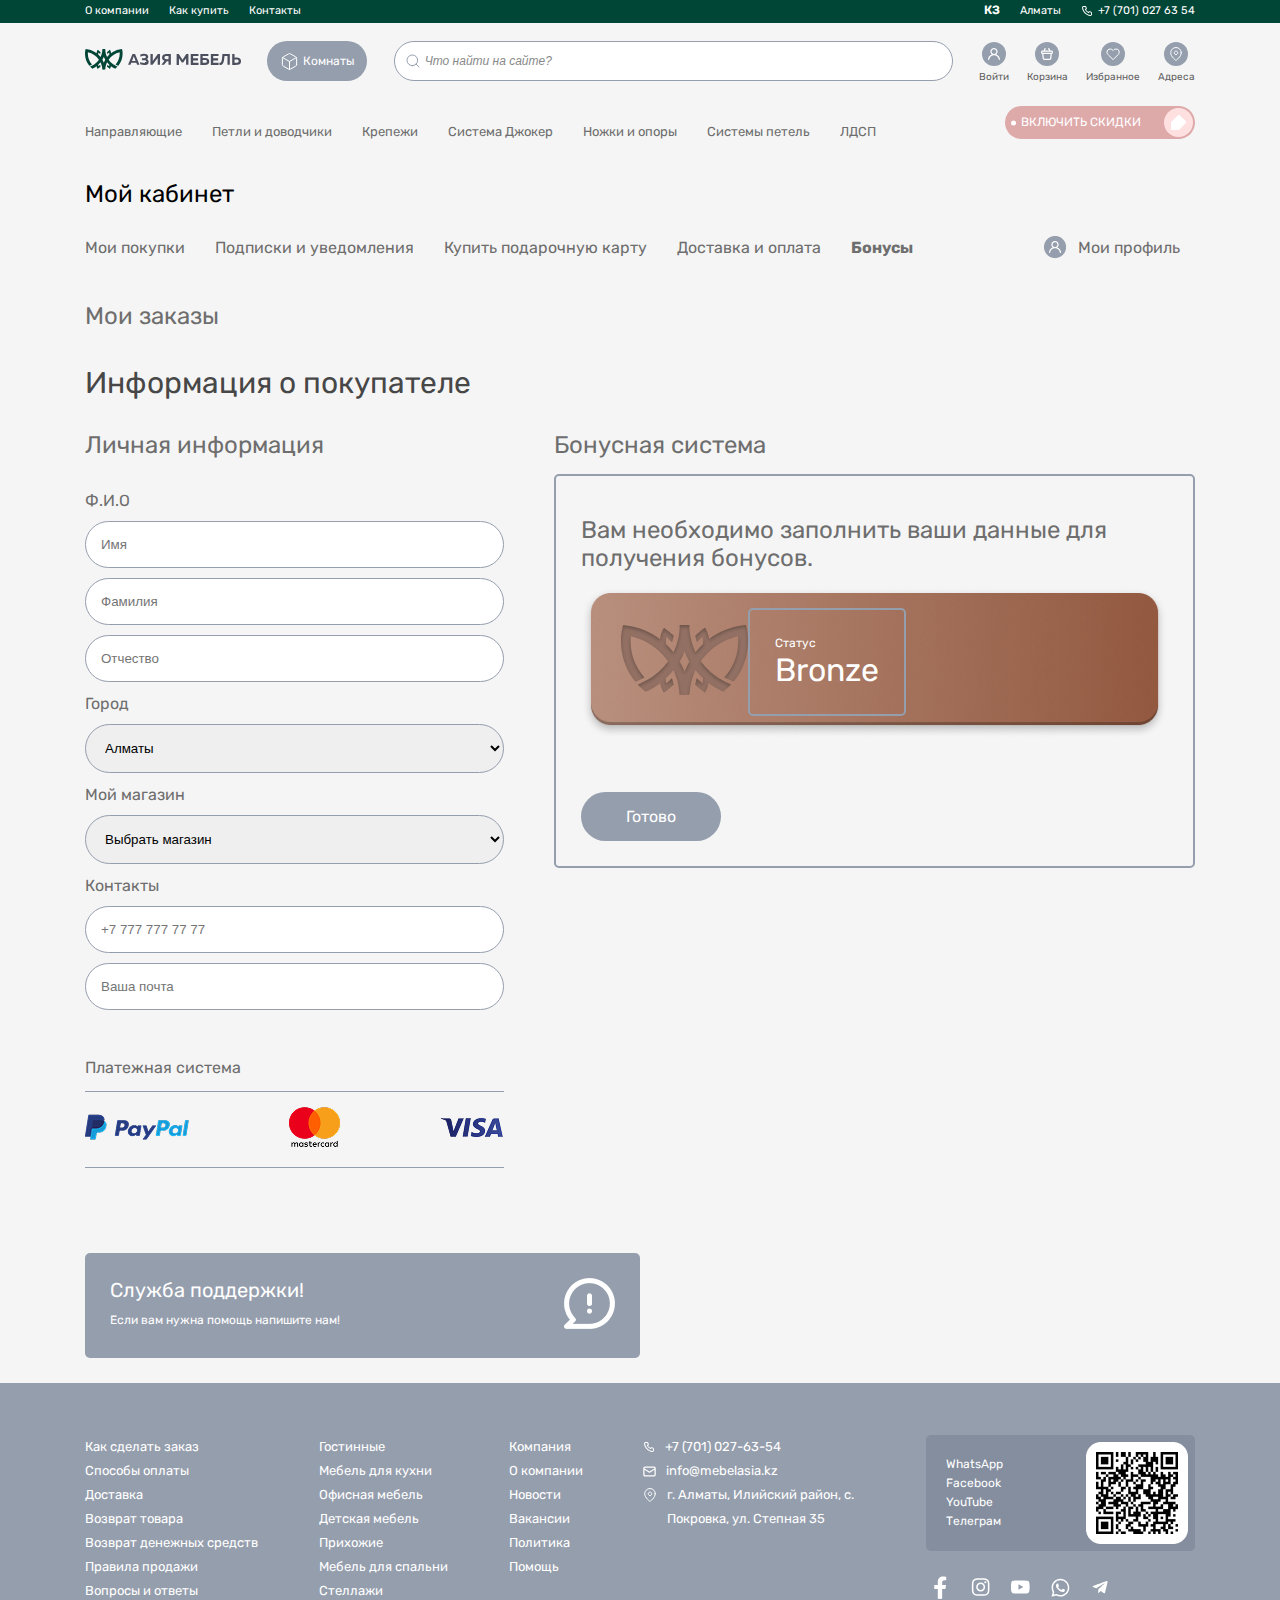
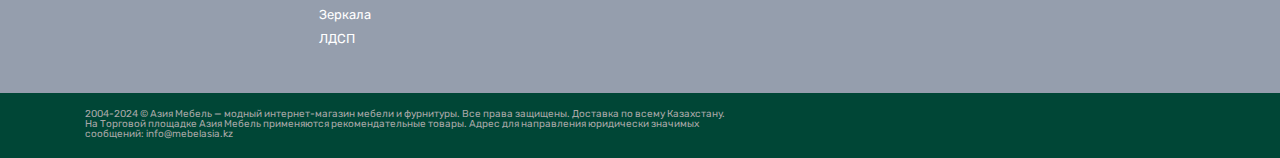
<file: bonus-2.html>
<!DOCTYPE html>
<html lang="en">
<head>
	<meta charset="UTF-8">
	<meta http-equiv="X-UA-Compatible" content="IE=edge">
	<meta name="viewport" content="width=device-width, initial-scale=1.0">
	<title>АЗИЯ МЕБЕЛЬ Информация о покупателе</title>
	<link rel="apple-touch-icon" sizes="180x180" href="assets/favicons/apple-touch-icon.png">
	<link rel="icon" type="image/png" sizes="32x32" href="assets/favicons/favicon-32x32.png">
	<link rel="icon" type="image/png" sizes="16x16" href="assets/favicons/favicon-16x16.png">
	<link rel="manifest" href="assets/favicons/site.webmanifest">
	<meta name="msapplication-TileColor" content="#DA532C">
	<meta name="theme-color" content="#FFF">

	<link rel="stylesheet" href="css/main.min.css">
	<link rel="stylesheet" href="css/bonus.css">
	<script src="js/common.js"></script>
</head>
<body>
	<!-- HEADER -->
	<header class="header">
		<div class="header-top">
			<div class="box horizontal space">
				<div class="header-top__line horizontal">
					<a href="#">
						<p class="text">О компании</p>
					</a>
					<a href="#">
						<p class="text">Как купить</p>
					</a>
					<a href="#">
						<p class="text">Контакты</p>
					</a>
				</div>
				
				<div class="header-top__line horizontal">
					<a href="#">
						<p id="language" class="text">КЗ</p>
					</a>
					<a href="#">
						<p class="text">Алматы</p>
					</a>
					<a href="tel:+77010276354" class="horizontal inline">
						<img src="assets/icons/phone.svg" alt="Phone" />
						<p class="text">+7 (701) 027 63 54</p>
					</a>
				</div>
			</div>
		</div>

		<div class="header-middle">
			<div class="box horizontal inline space">
				<a href="/">
					<img src="assets/icons/logo.svg" alt="Азия Мебель" />
				</a>

				<button class="button center">
					<img src="assets/icons/cube.svg" alt="Box" />
					<p class="button-text">Комнаты</p>
				</button>

				<form action="" class="search">
					<img src="assets/icons/search.svg" alt="Search" class="search-icon btn" />
					<input type="text" placeholder="Что найти на сайте?" class="input" />
				</form>

				<div class="action_list horizontal">
					<div class="action vertical inline">
						<a href="#" class="action-icon center" onclick="handleModal('auth')">
							<img src="assets/icons/user.svg" alt="Войти" />
						</a>
						<p class="action-text">Войти</p>
					</div>

					<div class="action vertical inline">
						<a href="#" class="action-icon center">
							<img src="assets/icons/basket.svg" alt="Корзина" />
						</a>
						<p class="action-text">Корзина</p>
					</div>

					<div class="action vertical inline">
						<a href="#" class="action-icon center">
							<img src="assets/icons/heart.svg" alt="Избранное" />
						</a>
						<p class="action-text">Избранное</p>
					</div>

					<div class="action vertical inline">
						<a href="#" class="action-icon center">
							<img src="assets/icons/map_pin.svg" alt="Адреса" />
						</a>
						<p class="action-text">Адреса</p>
					</div>
				</div>
			</div>
		</div>

		<div class="header-bottom">
			<div class="box horizontal end space">
				<ul class="header-bottom__menu horizontal">
					<li class="btn vertical inline">
						<img src="assets/icons/fasteners/small.svg" alt="Направляющие" class="icon" />
						<p class="text">Направляющие</p>
					</li>
					<li class="btn vertical inline">
						<img src="assets/icons/fasteners/small.svg" alt="Петли и доводчики" class="icon" />
						<p class="text">Петли и доводчики</p>
					</li>
					<li class="btn vertical inline">
						<img src="assets/icons/fasteners/small.svg" alt="Крепежи" class="icon" />
						<p class="text">Крепежи</p>
					</li>
					<li class="btn vertical inline">
						<img src="assets/icons/fasteners/small.svg" alt="Система Джокер" class="icon" />
						<p class="text">Система Джокер</p>
					</li>
					<li class="btn vertical inline">
						<img src="assets/icons/fasteners/small.svg" alt="Ножки и опоры" class="icon" />
						<p class="text">Ножки и опоры</p>
					</li>
					<li class="btn vertical inline">
						<img src="assets/icons/fasteners/small.svg" alt="Системы петель" class="icon" />
						<p class="text">Системы петель</p>
					</li>
					<li class="btn vertical inline">
						<img src="assets/icons/fasteners/small.svg" alt="ЛДСП" class="icon" />
						<p class="text">ЛДСП</p>
					</li>
				</ul>

				<div class="dropdown">
					<div class="dropdown-wrap box horizontal inline space">
						<div class="vertical">
							<h2 class="title">Крепежи</h2>
							<h4 class="subtitle">Крепёжная и стяжная</h4>
							<ul class="dropdown-menu vertical">
								<li><a href="#">
									<p class="text">Конфирмат</p>
								</a></li>
								<li><a href="#">
									<p class="text">Шканты</p>
								</a></li>
								<li><a href="#">
									<p class="text">Колёсики</p>
								</a></li>
								<li><a href="#">
									<p class="text">Ножки</p>
								</a></li>
								<li><a href="#">
									<p class="text">Петли</p>
								</a></li>
								<li><a href="#">
									<p class="text">Евровинт</p>
								</a></li>
								<li><a href="#">
									<p class="text">Саморезы и шурупы</p>
								</a></li>
							</ul>
						</div>

						<div class="dropdown-image center">
							<img src="assets/icons/fasteners/big.svg" alt="Dropdown image" />
						</div>
					</div>
				</div>

				<button class="button horizontal inline space">
					<p class="button-text">Включить cкидки</p>
					<div class="button-icon center">
						<img src="assets/icons/sale/white.svg" alt="Sale" />
					</div>
				</button>
			</div>
		</div>
	</header>

	<!-- MAIN -->
	<div class="main bonus-container">
		<div class="box">
			<div class="row">
				<div class="col-12">
					<div class="b-title">Мой кабинет</div>
					<div class="sub-nav">
						<ul>
							<li><a href="#">Мои покупки</a></li>
							<li><a href="#">Подписки и уведомления</a></li>
							<li><a href="#">Купить подарочную карту</a></li>
							<li><a href="#">Доставка и оплата</a></li>
							<li class="active"><a href="#">Бонусы</a></li>
						</ul>
						<a href="#" class="btn-profile">Мои профиль</a>
					</div>
				</div>
			</div>
			<div class="row">
				<div class="col-md-12">
					<div class="bonus-wrap">
						<div class="b-title">Мои заказы</div>
						<div class="s-title">Информация о покупателе</div>
						<div class="blocks-wrap">
							<div class="block left">
								<div class="b-title">Личная информация</div>
								<div class="form-wrap">
									<label for="name">Ф.И.О</label>
									<input type="text" name="name" placeholder="Имя">
									<input type="text" name="s_name" placeholder="Фамилия">
									<input type="text" name="f_name" placeholder="Отчество">
									<label for="address">Город</label>
									<select name="city" id="city">
										<option value="Almaty">Алматы</option>
										<option value="Astana">Астана</option>
										<option value="Shymkent">Шымкент</option>
									</select>
									<label for="shop">Мой магазин</label>
									<select name="shop" id="shop">
										<option value="Выбрать магазин">Выбрать магазин</option>
										<option value="Almaty">Алматы</option>
										<option value="Astana">Астана</option>
										<option value="Shymkent">Шымкент</option>
									</select>
									<label for="contact">Контакты</label>
									<input type="text" name="phone" id="phone" placeholder="+7 777 777 77 77">
									<input type="email" name="email" id="email" placeholder="Ваша почта">
									<div class="payment-wrap">
										<p class="b-title">Платежная система</p>
										<div class="pay-block">
											<div class="icon"><img src="img/logo-paypal.png" alt="PayPal"></div>
											<div class="icon"><img src="img/logo-mastercard.png" alt="Master Card"></div>
											<div class="icon"><img src="img/logo-visa.png" alt="Visa"></div>
										</div>
									</div>
								</div>
							</div>
							<div class="block right">
								<div class="b-title">Бонусная система</div>
								<div class="b-content">
									<div class="b-title">Вам необходимо заполнить ваши данные для получения бонусов. </div>
									<div class="status-wrap">
										<div class="img-wrap">
											<img src="img/bg-status-logo.png" alt="AsiaMebel">
										</div>
										<div class="b-content">
											<p>Статус</p>
											<div class="title">Bronze</div>
										</div>
									</div>
									<a href="#" class="btn">Готово</a>
								</div>
							</div>
						</div>
					</div>
				</div>
			</div>
			<div class="row">
				<div class="col-md-12">
					<div class="bonus-info-wrap icon-info">

						<div class="b-content">
							<div class="title">Служба поддержки!</div>
							<p>Если вам нужна помощь напишите нам!</p>
						</div>
						<div class="img-wrap">
							<img src="img/icon-info.png" alt="Info">
						</div>

					</div>
				</div>
			</div>
		</div>
	</div>

	<!-- FOOTER -->
	<footer class="footer">
		<div class="footer-top">
			<div class="box horizontal space">
				<div>
					<a href="#">
						<p class="text">Как сделать заказ</p>
					</a>
					<a href="#">
						<p class="text">Способы оплаты</p>
					</a>
					<a href="#">
						<p class="text">Доставка</p>
					</a>
					<a href="#">
						<p class="text">Возврат товара</p>
					</a>
					<a href="#">
						<p class="text">Возврат денежных средств</p>
					</a>
					<a href="#">
						<p class="text">Правила продажи</p>
					</a>
					<a href="#">
						<p class="text">Вопросы и ответы</p>
					</a>
				</div>

				<div>
					<a href="#">
						<p class="text">Гостинные</p>
					</a>
					<a href="#">
						<p class="text">Мебель для кухни</p>
					</a>
					<a href="#">
						<p class="text">Офисная мебель</p>
					</a>
					<a href="#">
						<p class="text">Детская мебель</p>
					</a>
					<a href="#">
						<p class="text">Прихожие</p>
					</a>
					<a href="#">
						<p class="text">Мебель для спальни</p>
					</a>
					<a href="#">
						<p class="text">Стеллажи</p>
					</a>
					<a href="#">
						<p class="text">Зеркала</p>
					</a>
					<a href="#">
						<p class="text">ЛДСП</p>
					</a>
				</div>

				<div>
					<a href="#">
						<p class="text">Компания</p>
					</a>
					<a href="#">
						<p class="text">О компании</p>
					</a>
					<a href="#">
						<p class="text">Новости</p>
					</a>
					<a href="#">
						<p class="text">Вакансии</p>
					</a>
					<a href="#">
						<p class="text">Политика</p>
					</a>
					<a href="#">
						<p class="text">Помощь</p>
					</a>
				</div>

				<div class="footer-info">
					<a href="tel:+77010276354" class="horizontal">
						<div class="footer-info__icon center">
							<img src="assets/icons/phone.svg" alt="Phone Numb." />
						</div>
						<p class="text">+7 (701) 027-63-54</p>
					</a>
					<a href="#" class="horizontal">
						<div class="footer-info__icon center">
							<img src="assets/icons/envelope.svg" alt="Message" />
						</div>
						<p class="text">info@mebelasia.kz</p>
					</a>
					<a href="#" class="horizontal">
						<div class="footer-info__icon center">
							<img src="assets/icons/map_pin.svg" alt="Location" />
						</div>
						<p class="text">г. Алматы, Илийский район, с. Покровка, ул. Степная 35</p>
					</a>
				</div>

				<div>
					<div class="footer-box horizontal inline space">
						<div>
							<a href="#">
								<p class="text">WhatsApp</p>
							</a>
							<a href="#">
								<p class="text">Facebook</p>
							</a>
							<a href="#">
								<p class="text">YouTube</p>
							</a>
							<a href="#">
								<p class="text">Телеграм</p>
							</a>
						</div>
						<img src="assets/images/qr-code.png" alt="QR for socials" />
					</div>

					<div class="footer-socials horizontal">
						<a href="#" class="footer-socials__icon center">
							<img src="assets/icons/socials/facebook.svg" alt="Facebook" />
						</a>
						<a href="https://www.instagram.com/asiamebel/" class="footer-socials__icon center">
							<img src="assets/icons/socials/instagram.svg" alt="Instagram" />
						</a>
						<a href="#" class="footer-socials__icon center">
							<img src="assets/icons/socials/youtube.svg" alt="Youtube" />
						</a>
						<a href="#" class="footer-socials__icon center">
							<img src="assets/icons/socials/whatsapp.svg" alt="Whatsapp" />
						</a>
						<a href="#" class="footer-socials__icon center">
							<img src="assets/icons/socials/telegram.svg" alt="Telegram" />
						</a>
					</div>
				</div>
			</div>
		</div>
		
		<div class="footer-bottom">
			<div class="box">
				<p class="text">2004-2024 © Азия Мебель — модный интернет-магазин мебели и фурнитуры. Все права защищены. Доставка по всему Казахстану.</p>
				<p class="text">На Торговой площадке Азия Мебель применяются рекомендательные товары. Адрес для направления юридически значимых сообщений: info@mebelasia.kz</p>
			</div>
		</div>
	</footer>

	<!-- MODAL -->
	<div id="auth" class="modal">
		<div class="modal-background" onclick="handleModal('auth')"></div>
		<div class="modal-content vertical inline">
			<div class="close center btn" onclick="handleModal('auth')">
				<img src="assets/icons/close.svg" alt="Close" />
			</div>
			
			<h3 class="title">Войти или создать профиль</h3>
			<img src="assets/icons/logo.svg" alt="Азия Меблеь" class="image" />
			<input type="text" placeholder="+7()" class="input" />

			<button class="button">
				<p class="button-text">Получить код</p>
			</button>
			<div class="modal-content__footer horizontal inline">
				<input type="checkbox" class="checkbox" />
				<p class="text">Соглашаюсь с правилами пользования торговой площадкой и возврата</p>
			</div>
		</div>
	</div>
</body>
</html>
</file>
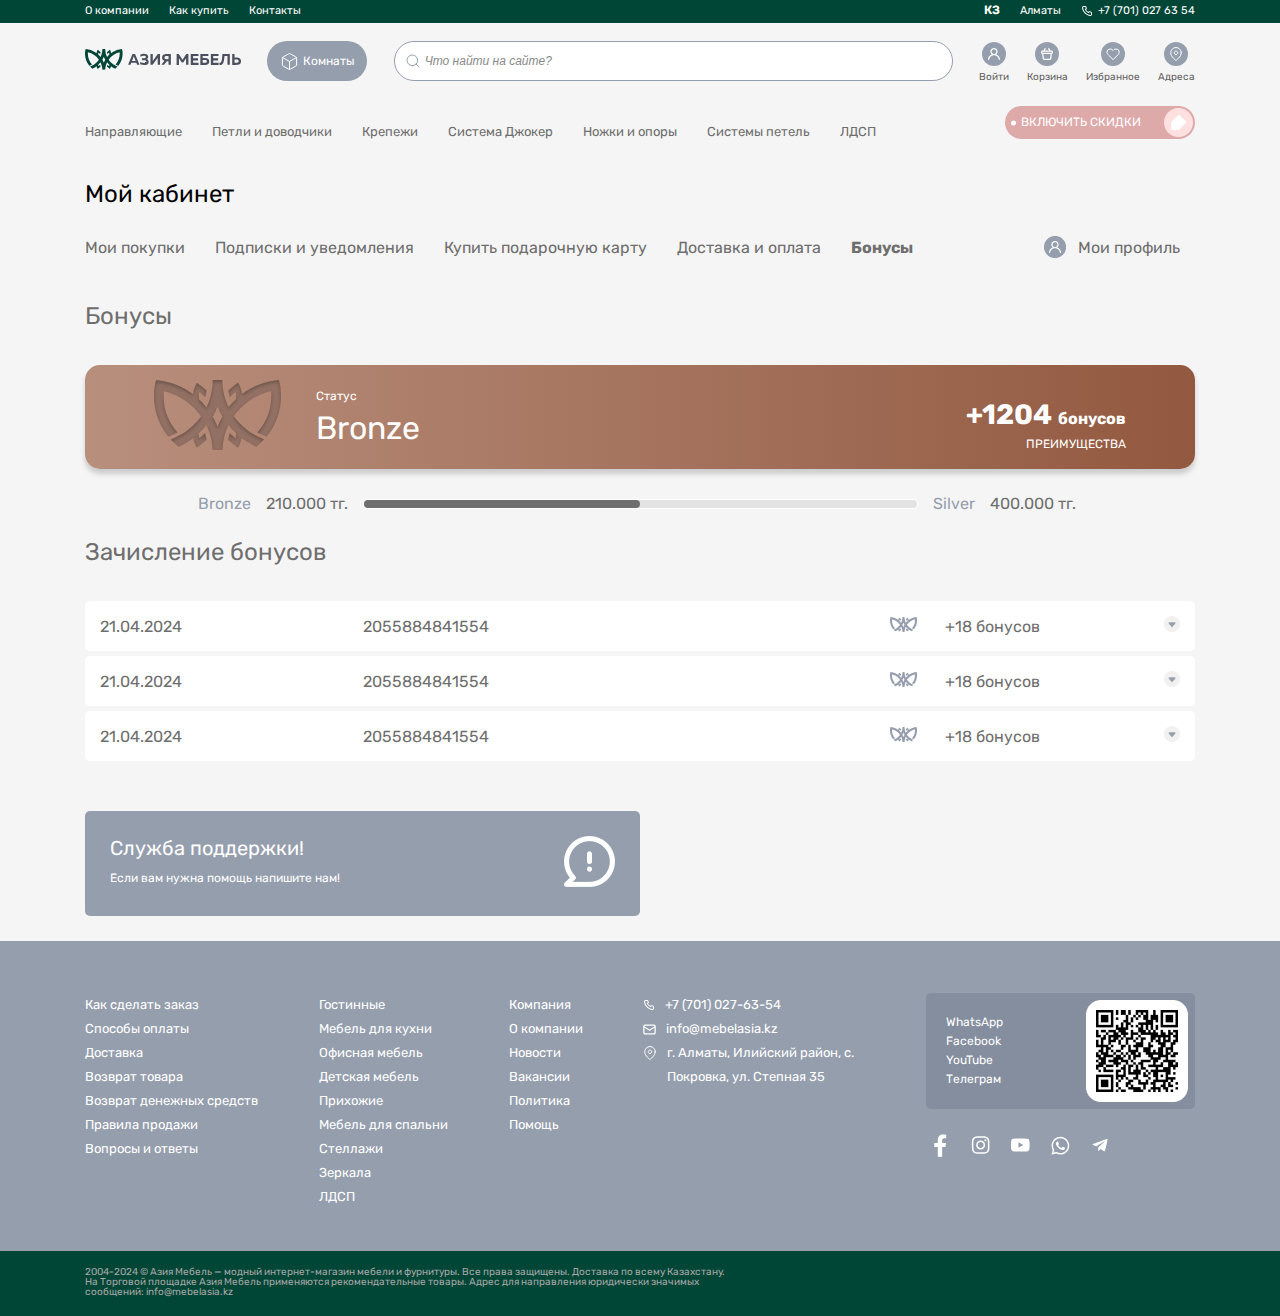
<file: bonus-3.html>
<!DOCTYPE html>
<html lang="en">
<head>
	<meta charset="UTF-8">
	<meta http-equiv="X-UA-Compatible" content="IE=edge">
	<meta name="viewport" content="width=device-width, initial-scale=1.0">
	<title>АЗИЯ МЕБЕЛЬ Бонусы</title>
	<link rel="apple-touch-icon" sizes="180x180" href="assets/favicons/apple-touch-icon.png">
	<link rel="icon" type="image/png" sizes="32x32" href="assets/favicons/favicon-32x32.png">
	<link rel="icon" type="image/png" sizes="16x16" href="assets/favicons/favicon-16x16.png">
	<link rel="manifest" href="assets/favicons/site.webmanifest">
	<meta name="msapplication-TileColor" content="#DA532C">
	<meta name="theme-color" content="#FFF">

	<link rel="stylesheet" href="css/main.min.css">
	<link rel="stylesheet" href="css/bonus.css">
</head>
<body>
	<!-- HEADER -->
	<header class="header">
		<div class="header-top">
			<div class="box horizontal space">
				<div class="header-top__line horizontal">
					<a href="#">
						<p class="text">О компании</p>
					</a>
					<a href="#">
						<p class="text">Как купить</p>
					</a>
					<a href="#">
						<p class="text">Контакты</p>
					</a>
				</div>
				
				<div class="header-top__line horizontal">
					<a href="#">
						<p id="language" class="text">КЗ</p>
					</a>
					<a href="#">
						<p class="text">Алматы</p>
					</a>
					<a href="tel:+77010276354" class="horizontal inline">
						<img src="assets/icons/phone.svg" alt="Phone" />
						<p class="text">+7 (701) 027 63 54</p>
					</a>
				</div>
			</div>
		</div>

		<div class="header-middle">
			<div class="box horizontal inline space">
				<a href="/">
					<img src="assets/icons/logo.svg" alt="Азия Мебель" />
				</a>

				<button class="button center">
					<img src="assets/icons/cube.svg" alt="Box" />
					<p class="button-text">Комнаты</p>
				</button>

				<form action="" class="search">
					<img src="assets/icons/search.svg" alt="Search" class="search-icon btn" />
					<input type="text" placeholder="Что найти на сайте?" class="input" />
				</form>

				<div class="action_list horizontal">
					<div class="action vertical inline">
						<a href="#" class="action-icon center" onclick="handleModal('auth')">
							<img src="assets/icons/user.svg" alt="Войти" />
						</a>
						<p class="action-text">Войти</p>
					</div>

					<div class="action vertical inline">
						<a href="#" class="action-icon center">
							<img src="assets/icons/basket.svg" alt="Корзина" />
						</a>
						<p class="action-text">Корзина</p>
					</div>

					<div class="action vertical inline">
						<a href="#" class="action-icon center">
							<img src="assets/icons/heart.svg" alt="Избранное" />
						</a>
						<p class="action-text">Избранное</p>
					</div>

					<div class="action vertical inline">
						<a href="#" class="action-icon center">
							<img src="assets/icons/map_pin.svg" alt="Адреса" />
						</a>
						<p class="action-text">Адреса</p>
					</div>
				</div>
			</div>
		</div>

		<div class="header-bottom">
			<div class="box horizontal end space">
				<ul class="header-bottom__menu horizontal">
					<li class="btn vertical inline">
						<img src="assets/icons/fasteners/small.svg" alt="Направляющие" class="icon" />
						<p class="text">Направляющие</p>
					</li>
					<li class="btn vertical inline">
						<img src="assets/icons/fasteners/small.svg" alt="Петли и доводчики" class="icon" />
						<p class="text">Петли и доводчики</p>
					</li>
					<li class="btn vertical inline">
						<img src="assets/icons/fasteners/small.svg" alt="Крепежи" class="icon" />
						<p class="text">Крепежи</p>
					</li>
					<li class="btn vertical inline">
						<img src="assets/icons/fasteners/small.svg" alt="Система Джокер" class="icon" />
						<p class="text">Система Джокер</p>
					</li>
					<li class="btn vertical inline">
						<img src="assets/icons/fasteners/small.svg" alt="Ножки и опоры" class="icon" />
						<p class="text">Ножки и опоры</p>
					</li>
					<li class="btn vertical inline">
						<img src="assets/icons/fasteners/small.svg" alt="Системы петель" class="icon" />
						<p class="text">Системы петель</p>
					</li>
					<li class="btn vertical inline">
						<img src="assets/icons/fasteners/small.svg" alt="ЛДСП" class="icon" />
						<p class="text">ЛДСП</p>
					</li>
				</ul>

				<div class="dropdown">
					<div class="dropdown-wrap box horizontal inline space">
						<div class="vertical">
							<h2 class="title">Крепежи</h2>
							<h4 class="subtitle">Крепёжная и стяжная</h4>
							<ul class="dropdown-menu vertical">
								<li><a href="#">
									<p class="text">Конфирмат</p>
								</a></li>
								<li><a href="#">
									<p class="text">Шканты</p>
								</a></li>
								<li><a href="#">
									<p class="text">Колёсики</p>
								</a></li>
								<li><a href="#">
									<p class="text">Ножки</p>
								</a></li>
								<li><a href="#">
									<p class="text">Петли</p>
								</a></li>
								<li><a href="#">
									<p class="text">Евровинт</p>
								</a></li>
								<li><a href="#">
									<p class="text">Саморезы и шурупы</p>
								</a></li>
							</ul>
						</div>

						<div class="dropdown-image center">
							<img src="assets/icons/fasteners/big.svg" alt="Dropdown image" />
						</div>
					</div>
				</div>

				<button class="button horizontal inline space">
					<p class="button-text">Включить cкидки</p>
					<div class="button-icon center">
						<img src="assets/icons/sale/white.svg" alt="Sale" />
					</div>
				</button>
			</div>
		</div>
	</header>

	<!-- MAIN -->
	<div class="main bonus-container">
		<div class="box">
			<div class="row">
				<div class="col-12">
					<div class="b-title">Мой кабинет</div>
					<div class="sub-nav">
						<ul>
							<li><a href="#">Мои покупки</a></li>
							<li><a href="#">Подписки и уведомления</a></li>
							<li><a href="#">Купить подарочную карту</a></li>
							<li><a href="#">Доставка и оплата</a></li>
							<li class="active"><a href="#">Бонусы</a></li>
						</ul>
						<a href="#" class="btn-profile">Мои профиль</a>
					</div>
				</div>
			</div>
			<div class="row">
				<div class="col-md-12">
					<div class="bonus-wrap">
						<div class="b-title">Бонусы</div>
						<div class="bonus-history">
							<div class="status-wrap">
								<div class="img-wrap">
									<img src="img/bg-status-logo.png" alt="AsiaMebel">
								</div>
								<div class="b-content">
									<p>Статус</p>
									<div class="b-title">Bronze</div>
								</div>
								<div class="balance">
									<div class="b-title">+1204 <span>бонусов</span></div>
									<p>преимущества</p>
								</div>
							</div>
						</div>
						<div class="bonus-progress-wrap">
							<div class="block left">
								<div class="b-title">Bronze</div>
								<div class="point">210.000 тг.</div>
							</div>
							<div class="status-line"></div>
							<div class="block right">
								<div class="b-title">Silver</div>
								<div class="point">400.000 тг.</div>
							</div>
						</div>
						<div class="bonus-list-wrap">
							<div class="b-title">Зачисление бонусов</div>
							<div id="bonusList" class="block-wrap">
								<div class="block">
									<div class="info-wrap">
										<div class="date">21.04.2024</div>
										<div class="name">2055884841554</div>
										<div class="bonus">+18 бонусов</div>
										<div class="arr"></div>
									</div>
									<div class="detail-wrap">
										<div class="b-title">Смета</div>
										<div class="b-content">
											<table>
												<tr>
													<td>Наименование</td>
													<td>Количество (шт)</td>
													<td>Цена тг (1шт)</td>
													<td>Цена тг.</td>
												</tr>
												<tr>
													<td>Шканты (Бренд)</td>
													<td>10</td>
													<td>20</td>
													<td>1 200</td>
													</tr>
													<tr>
													<td>Колёсики</td>
													<td>120</td>
													<td>120</td>
													<td>4 500</td>
													</tr>
													<tr>
													<td>Ножки</td>
													<td>20</td>
													<td>540</td>
													<td>6 420</td>
													</tr>
													<tr>
													<td>Петли</td>
													<td>10</td>
													<td>150</td>
													<td>15700</td>
													</tr>
													<tr>
													<td>Евровинт</td>
													<td>200</td>
													<td>5</td>
													<td>24 569</td>
													</tr>
													<tr>
													<td>Саморезы и шурупы</td>
													<td>300</td>
													<td>2</td>
													<td>2 200</td>
												</tr>
											</table>
											<div class="total">
												<div class="num">+142021 <span>бонусов</span></div>
											</div>
										</div>
									</div>
								</div>
								<div class="block">
									<div class="info-wrap">
										<div class="date">21.04.2024</div>
										<div class="name">2055884841554</div>
										<div class="bonus">+18 бонусов</div>
										<div class="arr"></div>
									</div>
									<div class="detail-wrap">
										<div class="b-title">Смета</div>
										<div class="b-content">
											<table>
												<tr>
													<td>Наименование</td>
													<td>Количество (шт)</td>
													<td>Цена тг (1шт)</td>
													<td>Цена тг.</td>
												</tr>
												<tr>
													<td>Шканты (Бренд)</td>
													<td>10</td>
													<td>20</td>
													<td>1 200</td>
													</tr>
													<tr>
													<td>Колёсики</td>
													<td>120</td>
													<td>120</td>
													<td>4 500</td>
													</tr>
													<tr>
													<td>Ножки</td>
													<td>20</td>
													<td>540</td>
													<td>6 420</td>
													</tr>
													<tr>
													<td>Петли</td>
													<td>10</td>
													<td>150</td>
													<td>15700</td>
													</tr>
													<tr>
													<td>Евровинт</td>
													<td>200</td>
													<td>5</td>
													<td>24 569</td>
													</tr>
													<tr>
													<td>Саморезы и шурупы</td>
													<td>300</td>
													<td>2</td>
													<td>2 200</td>
												</tr>
											</table>
										</div>
									</div>
								</div>
								<div class="block">
									<div class="info-wrap">
										<div class="date">21.04.2024</div>
										<div class="name">2055884841554</div>
										<div class="bonus">+18 бонусов</div>
										<div class="arr"></div>
									</div>
									<div class="detail-wrap">
										<div class="b-title">Смета</div>
										<div class="b-content">
											<table>
												<tr>
													<td>Наименование</td>
													<td>Количество (шт)</td>
													<td>Цена тг (1шт)</td>
													<td>Цена тг.</td>
												</tr>
												<tr>
													<td>Шканты (Бренд)</td>
													<td>10</td>
													<td>20</td>
													<td>1 200</td>
													</tr>
													<tr>
													<td>Колёсики</td>
													<td>120</td>
													<td>120</td>
													<td>4 500</td>
													</tr>
													<tr>
													<td>Ножки</td>
													<td>20</td>
													<td>540</td>
													<td>6 420</td>
													</tr>
													<tr>
													<td>Петли</td>
													<td>10</td>
													<td>150</td>
													<td>15700</td>
													</tr>
													<tr>
													<td>Евровинт</td>
													<td>200</td>
													<td>5</td>
													<td>24 569</td>
													</tr>
													<tr>
													<td>Саморезы и шурупы</td>
													<td>300</td>
													<td>2</td>
													<td>2 200</td>
												</tr>
											</table>
										</div>
									</div>
								</div>
							</div>
						</div>
					</div>
				</div>
			</div>
			<div class="row">
				<div class="col-md-12">
					<div class="bonus-info-wrap icon-info">

						<div class="b-content">
							<div class="title">Служба поддержки!</div>
							<p>Если вам нужна помощь напишите нам!</p>
						</div>
						<div class="img-wrap">
							<img src="img/icon-info.png" alt="Info">
						</div>

					</div>
				</div>
			</div>
		</div>
	</div>

	<!-- FOOTER -->
	<footer class="footer">
		<div class="footer-top">
			<div class="box horizontal space">
				<div>
					<a href="#">
						<p class="text">Как сделать заказ</p>
					</a>
					<a href="#">
						<p class="text">Способы оплаты</p>
					</a>
					<a href="#">
						<p class="text">Доставка</p>
					</a>
					<a href="#">
						<p class="text">Возврат товара</p>
					</a>
					<a href="#">
						<p class="text">Возврат денежных средств</p>
					</a>
					<a href="#">
						<p class="text">Правила продажи</p>
					</a>
					<a href="#">
						<p class="text">Вопросы и ответы</p>
					</a>
				</div>

				<div>
					<a href="#">
						<p class="text">Гостинные</p>
					</a>
					<a href="#">
						<p class="text">Мебель для кухни</p>
					</a>
					<a href="#">
						<p class="text">Офисная мебель</p>
					</a>
					<a href="#">
						<p class="text">Детская мебель</p>
					</a>
					<a href="#">
						<p class="text">Прихожие</p>
					</a>
					<a href="#">
						<p class="text">Мебель для спальни</p>
					</a>
					<a href="#">
						<p class="text">Стеллажи</p>
					</a>
					<a href="#">
						<p class="text">Зеркала</p>
					</a>
					<a href="#">
						<p class="text">ЛДСП</p>
					</a>
				</div>

				<div>
					<a href="#">
						<p class="text">Компания</p>
					</a>
					<a href="#">
						<p class="text">О компании</p>
					</a>
					<a href="#">
						<p class="text">Новости</p>
					</a>
					<a href="#">
						<p class="text">Вакансии</p>
					</a>
					<a href="#">
						<p class="text">Политика</p>
					</a>
					<a href="#">
						<p class="text">Помощь</p>
					</a>
				</div>

				<div class="footer-info">
					<a href="tel:+77010276354" class="horizontal">
						<div class="footer-info__icon center">
							<img src="assets/icons/phone.svg" alt="Phone Numb." />
						</div>
						<p class="text">+7 (701) 027-63-54</p>
					</a>
					<a href="#" class="horizontal">
						<div class="footer-info__icon center">
							<img src="assets/icons/envelope.svg" alt="Message" />
						</div>
						<p class="text">info@mebelasia.kz</p>
					</a>
					<a href="#" class="horizontal">
						<div class="footer-info__icon center">
							<img src="assets/icons/map_pin.svg" alt="Location" />
						</div>
						<p class="text">г. Алматы, Илийский район, с. Покровка, ул. Степная 35</p>
					</a>
				</div>

				<div>
					<div class="footer-box horizontal inline space">
						<div>
							<a href="#">
								<p class="text">WhatsApp</p>
							</a>
							<a href="#">
								<p class="text">Facebook</p>
							</a>
							<a href="#">
								<p class="text">YouTube</p>
							</a>
							<a href="#">
								<p class="text">Телеграм</p>
							</a>
						</div>
						<img src="assets/images/qr-code.png" alt="QR for socials" />
					</div>

					<div class="footer-socials horizontal">
						<a href="#" class="footer-socials__icon center">
							<img src="assets/icons/socials/facebook.svg" alt="Facebook" />
						</a>
						<a href="https://www.instagram.com/asiamebel/" class="footer-socials__icon center">
							<img src="assets/icons/socials/instagram.svg" alt="Instagram" />
						</a>
						<a href="#" class="footer-socials__icon center">
							<img src="assets/icons/socials/youtube.svg" alt="Youtube" />
						</a>
						<a href="#" class="footer-socials__icon center">
							<img src="assets/icons/socials/whatsapp.svg" alt="Whatsapp" />
						</a>
						<a href="#" class="footer-socials__icon center">
							<img src="assets/icons/socials/telegram.svg" alt="Telegram" />
						</a>
					</div>
				</div>
			</div>
		</div>
		
		<div class="footer-bottom">
			<div class="box">
				<p class="text">2004-2024 © Азия Мебель — модный интернет-магазин мебели и фурнитуры. Все права защищены. Доставка по всему Казахстану.</p>
				<p class="text">На Торговой площадке Азия Мебель применяются рекомендательные товары. Адрес для направления юридически значимых сообщений: info@mebelasia.kz</p>
			</div>
		</div>
	</footer>

	<script src="https://code.jquery.com/jquery-3.7.1.min.js" integrity="sha256-/JqT3SQfawRcv/BIHPThkBvs0OEvtFFmqPF/lYI/Cxo=" crossorigin="anonymous"></script>
	<script src="js/common.js"></script>
</body>
</html>
</file>
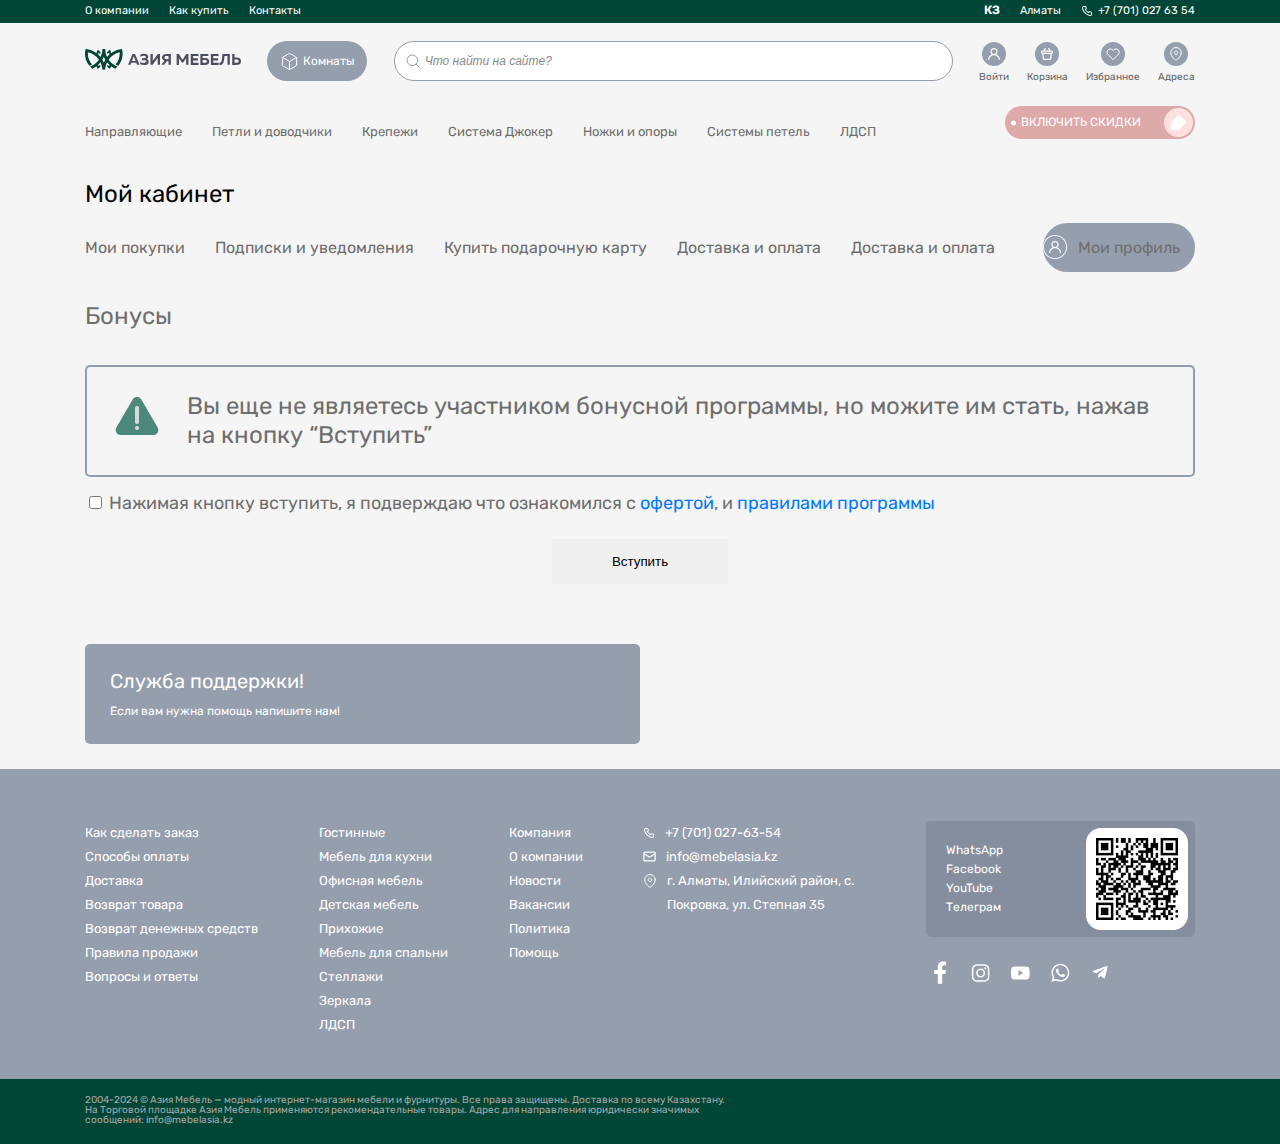
<file: bonus.html>
<!DOCTYPE html>
<html lang="en">
<head>
	<meta charset="UTF-8">
	<meta http-equiv="X-UA-Compatible" content="IE=edge">
	<meta name="viewport" content="width=device-width, initial-scale=1.0">
	<title>АЗИЯ МЕБЕЛЬ Bonus</title>
	<link rel="apple-touch-icon" sizes="180x180" href="assets/favicons/apple-touch-icon.png">
	<link rel="icon" type="image/png" sizes="32x32" href="assets/favicons/favicon-32x32.png">
	<link rel="icon" type="image/png" sizes="16x16" href="assets/favicons/favicon-16x16.png">
	<link rel="manifest" href="assets/favicons/site.webmanifest">
	<meta name="msapplication-TileColor" content="#DA532C">
	<meta name="theme-color" content="#FFF">

	<link rel="stylesheet" href="css/main.min.css">
	<link rel="stylesheet" href="css/bonus.css">
	<script src="js/common.js"></script>
</head>
<body>
	<!-- HEADER -->
	<header class="header">
		<div class="header-top">
			<div class="box horizontal space">
				<div class="header-top__line horizontal">
					<a href="#">
						<p class="text">О компании</p>
					</a>
					<a href="#">
						<p class="text">Как купить</p>
					</a>
					<a href="#">
						<p class="text">Контакты</p>
					</a>
				</div>
				
				<div class="header-top__line horizontal">
					<a href="#">
						<p id="language" class="text">КЗ</p>
					</a>
					<a href="#">
						<p class="text">Алматы</p>
					</a>
					<a href="tel:+77010276354" class="horizontal inline">
						<img src="assets/icons/phone.svg" alt="Phone" />
						<p class="text">+7 (701) 027 63 54</p>
					</a>
				</div>
			</div>
		</div>

		<div class="header-middle">
			<div class="box horizontal inline space">
				<a href="/">
					<img src="assets/icons/logo.svg" alt="Азия Мебель" />
				</a>

				<button class="button center">
					<img src="assets/icons/cube.svg" alt="Box" />
					<p class="button-text">Комнаты</p>
				</button>

				<form action="" class="search">
					<img src="assets/icons/search.svg" alt="Search" class="search-icon btn" />
					<input type="text" placeholder="Что найти на сайте?" class="input" />
				</form>

				<div class="action_list horizontal">
					<div class="action vertical inline">
						<a href="#" class="action-icon center" onclick="handleModal('auth')">
							<img src="assets/icons/user.svg" alt="Войти" />
						</a>
						<p class="action-text">Войти</p>
					</div>

					<div class="action vertical inline">
						<a href="#" class="action-icon center">
							<img src="assets/icons/basket.svg" alt="Корзина" />
						</a>
						<p class="action-text">Корзина</p>
					</div>

					<div class="action vertical inline">
						<a href="#" class="action-icon center">
							<img src="assets/icons/heart.svg" alt="Избранное" />
						</a>
						<p class="action-text">Избранное</p>
					</div>

					<div class="action vertical inline">
						<a href="#" class="action-icon center">
							<img src="assets/icons/map_pin.svg" alt="Адреса" />
						</a>
						<p class="action-text">Адреса</p>
					</div>
				</div>
			</div>
		</div>

		<div class="header-bottom">
			<div class="box horizontal end space">
				<ul class="header-bottom__menu horizontal">
					<li class="btn vertical inline">
						<img src="assets/icons/fasteners/small.svg" alt="Направляющие" class="icon" />
						<p class="text">Направляющие</p>
					</li>
					<li class="btn vertical inline">
						<img src="assets/icons/fasteners/small.svg" alt="Петли и доводчики" class="icon" />
						<p class="text">Петли и доводчики</p>
					</li>
					<li class="btn vertical inline">
						<img src="assets/icons/fasteners/small.svg" alt="Крепежи" class="icon" />
						<p class="text">Крепежи</p>
					</li>
					<li class="btn vertical inline">
						<img src="assets/icons/fasteners/small.svg" alt="Система Джокер" class="icon" />
						<p class="text">Система Джокер</p>
					</li>
					<li class="btn vertical inline">
						<img src="assets/icons/fasteners/small.svg" alt="Ножки и опоры" class="icon" />
						<p class="text">Ножки и опоры</p>
					</li>
					<li class="btn vertical inline">
						<img src="assets/icons/fasteners/small.svg" alt="Системы петель" class="icon" />
						<p class="text">Системы петель</p>
					</li>
					<li class="btn vertical inline">
						<img src="assets/icons/fasteners/small.svg" alt="ЛДСП" class="icon" />
						<p class="text">ЛДСП</p>
					</li>
				</ul>

				<div class="dropdown">
					<div class="dropdown-wrap box horizontal inline space">
						<div class="vertical">
							<h2 class="title">Крепежи</h2>
							<h4 class="subtitle">Крепёжная и стяжная</h4>
							<ul class="dropdown-menu vertical">
								<li><a href="#">
									<p class="text">Конфирмат</p>
								</a></li>
								<li><a href="#">
									<p class="text">Шканты</p>
								</a></li>
								<li><a href="#">
									<p class="text">Колёсики</p>
								</a></li>
								<li><a href="#">
									<p class="text">Ножки</p>
								</a></li>
								<li><a href="#">
									<p class="text">Петли</p>
								</a></li>
								<li><a href="#">
									<p class="text">Евровинт</p>
								</a></li>
								<li><a href="#">
									<p class="text">Саморезы и шурупы</p>
								</a></li>
							</ul>
						</div>

						<div class="dropdown-image center">
							<img src="assets/icons/fasteners/big.svg" alt="Dropdown image" />
						</div>
					</div>
				</div>

				<button class="button horizontal inline space">
					<p class="button-text">Включить cкидки</p>
					<div class="button-icon center">
						<img src="assets/icons/sale/white.svg" alt="Sale" />
					</div>
				</button>
			</div>
		</div>
	</header>

	<!-- MAIN -->
	<div class="main bonus-container">
		<div class="box">
			<div class="row">
				<div class="col-12">
					<div class="b-title">Мой кабинет</div>
					<div class="sub-nav">
						<ul>
							<li><a href="#">Мои покупки</a></li>
							<li><a href="#">Подписки и уведомления</a></li>
							<li><a href="#">Купить подарочную карту</a></li>
							<li><a href="#">Доставка и оплата</a></li>
							<li><a href="#">Доставка и оплата</a></li>
						</ul>
						<a href="#" class="btn btn-profile">Мои профиль</a>
					</div>
				</div>
			</div>
			<div class="row">
				<div class="col-md-12">
					<div class="bonus-wrap">
						<div class="b-title">Бонусы</div>
						<div class="block-info">
							<div class="img-wrap">
								<img src="img/icon-warrning.png" alt="Warrning" class="icon icon-warrning">
							</div>
							<div class="b-content">
								<p>Вы еще не являетесь участником бонусной программы, но можите им стать, нажав на кнопку “Вступить”</p>
							</div>
						</div>
						<div class="form-wrap">
							<input type="checkbox" name="agree" id="agree">
							<label for="agree">Нажимая кнопку вступить, я подверждаю что ознакомился с <a href="#">офертой</a>, и <a href="#">правилами программы</a></label>
							<input type="button" value="Вступить" class="btn-submit">
						</div>
					</div>
				</div>
			</div>
			<div class="row">
				<div class="col-md-12">
					<div class="bonus-info-wrap icon-info">
						<div class="i-block">
							<div class="title">Служба поддержки!</div>
							<p>Если вам нужна помощь напишите нам!</p>
						</div>
					</div>
				</div>
			</div>
		</div>
	</div>

	<!-- FOOTER -->
	<footer class="footer">
		<div class="footer-top">
			<div class="box horizontal space">
				<div>
					<a href="#">
						<p class="text">Как сделать заказ</p>
					</a>
					<a href="#">
						<p class="text">Способы оплаты</p>
					</a>
					<a href="#">
						<p class="text">Доставка</p>
					</a>
					<a href="#">
						<p class="text">Возврат товара</p>
					</a>
					<a href="#">
						<p class="text">Возврат денежных средств</p>
					</a>
					<a href="#">
						<p class="text">Правила продажи</p>
					</a>
					<a href="#">
						<p class="text">Вопросы и ответы</p>
					</a>
				</div>

				<div>
					<a href="#">
						<p class="text">Гостинные</p>
					</a>
					<a href="#">
						<p class="text">Мебель для кухни</p>
					</a>
					<a href="#">
						<p class="text">Офисная мебель</p>
					</a>
					<a href="#">
						<p class="text">Детская мебель</p>
					</a>
					<a href="#">
						<p class="text">Прихожие</p>
					</a>
					<a href="#">
						<p class="text">Мебель для спальни</p>
					</a>
					<a href="#">
						<p class="text">Стеллажи</p>
					</a>
					<a href="#">
						<p class="text">Зеркала</p>
					</a>
					<a href="#">
						<p class="text">ЛДСП</p>
					</a>
				</div>

				<div>
					<a href="#">
						<p class="text">Компания</p>
					</a>
					<a href="#">
						<p class="text">О компании</p>
					</a>
					<a href="#">
						<p class="text">Новости</p>
					</a>
					<a href="#">
						<p class="text">Вакансии</p>
					</a>
					<a href="#">
						<p class="text">Политика</p>
					</a>
					<a href="#">
						<p class="text">Помощь</p>
					</a>
				</div>

				<div class="footer-info">
					<a href="tel:+77010276354" class="horizontal">
						<div class="footer-info__icon center">
							<img src="assets/icons/phone.svg" alt="Phone Numb." />
						</div>
						<p class="text">+7 (701) 027-63-54</p>
					</a>
					<a href="#" class="horizontal">
						<div class="footer-info__icon center">
							<img src="assets/icons/envelope.svg" alt="Message" />
						</div>
						<p class="text">info@mebelasia.kz</p>
					</a>
					<a href="#" class="horizontal">
						<div class="footer-info__icon center">
							<img src="assets/icons/map_pin.svg" alt="Location" />
						</div>
						<p class="text">г. Алматы, Илийский район, с. Покровка, ул. Степная 35</p>
					</a>
				</div>

				<div>
					<div class="footer-box horizontal inline space">
						<div>
							<a href="#">
								<p class="text">WhatsApp</p>
							</a>
							<a href="#">
								<p class="text">Facebook</p>
							</a>
							<a href="#">
								<p class="text">YouTube</p>
							</a>
							<a href="#">
								<p class="text">Телеграм</p>
							</a>
						</div>
						<img src="assets/images/qr-code.png" alt="QR for socials" />
					</div>

					<div class="footer-socials horizontal">
						<a href="#" class="footer-socials__icon center">
							<img src="assets/icons/socials/facebook.svg" alt="Facebook" />
						</a>
						<a href="https://www.instagram.com/asiamebel/" class="footer-socials__icon center">
							<img src="assets/icons/socials/instagram.svg" alt="Instagram" />
						</a>
						<a href="#" class="footer-socials__icon center">
							<img src="assets/icons/socials/youtube.svg" alt="Youtube" />
						</a>
						<a href="#" class="footer-socials__icon center">
							<img src="assets/icons/socials/whatsapp.svg" alt="Whatsapp" />
						</a>
						<a href="#" class="footer-socials__icon center">
							<img src="assets/icons/socials/telegram.svg" alt="Telegram" />
						</a>
					</div>
				</div>
			</div>
		</div>
		
		<div class="footer-bottom">
			<div class="box">
				<p class="text">2004-2024 © Азия Мебель — модный интернет-магазин мебели и фурнитуры. Все права защищены. Доставка по всему Казахстану.</p>
				<p class="text">На Торговой площадке Азия Мебель применяются рекомендательные товары. Адрес для направления юридически значимых сообщений: info@mebelasia.kz</p>
			</div>
		</div>
	</footer>

	<!-- MODAL -->
	<div id="auth" class="modal">
		<div class="modal-background" onclick="handleModal('auth')"></div>
		<div class="modal-content vertical inline">
			<div class="close center btn" onclick="handleModal('auth')">
				<img src="assets/icons/close.svg" alt="Close" />
			</div>
			
			<h3 class="title">Войти или создать профиль</h3>
			<img src="assets/icons/logo.svg" alt="Азия Меблеь" class="image" />
			<input type="text" placeholder="+7()" class="input" />

			<button class="button">
				<p class="button-text">Получить код</p>
			</button>
			<div class="modal-content__footer horizontal inline">
				<input type="checkbox" class="checkbox" />
				<p class="text">Соглашаюсь с правилами пользования торговой площадкой и возврата</p>
			</div>
		</div>
	</div>
</body>
</html>
</file>
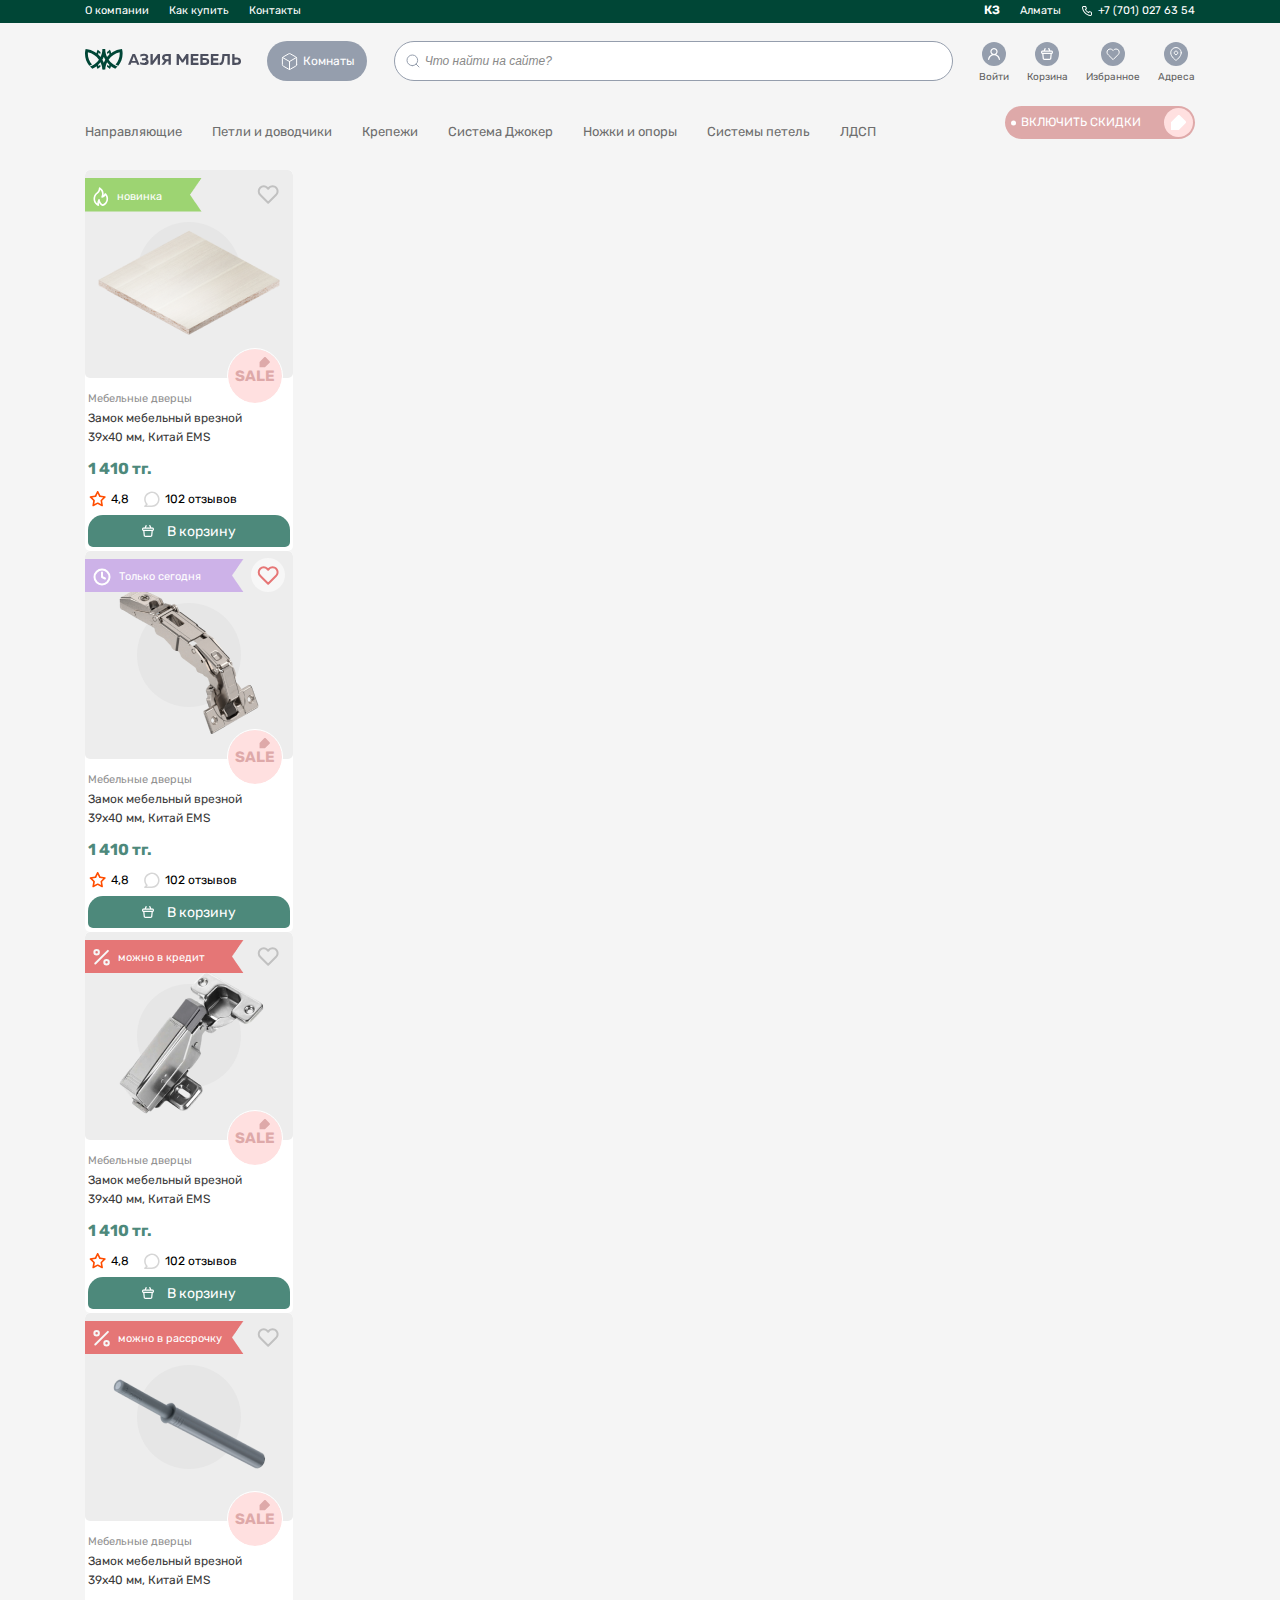
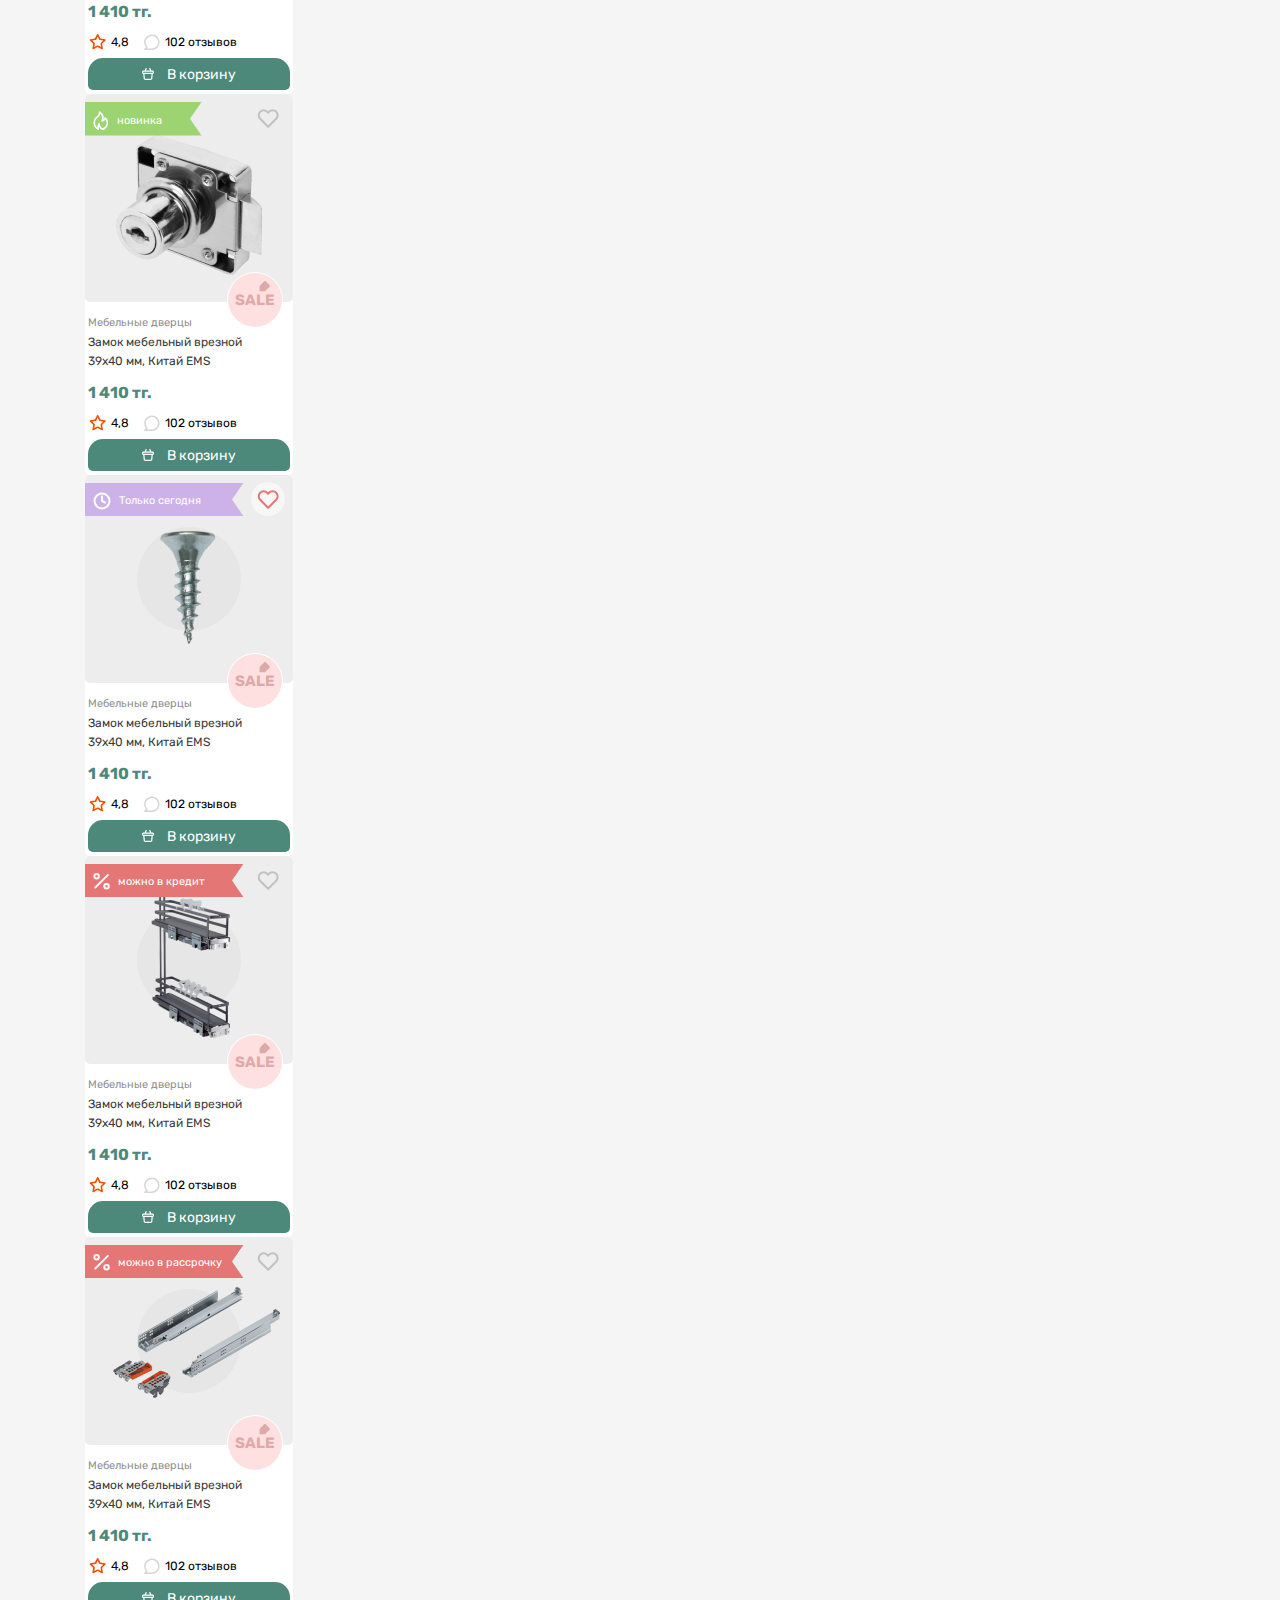
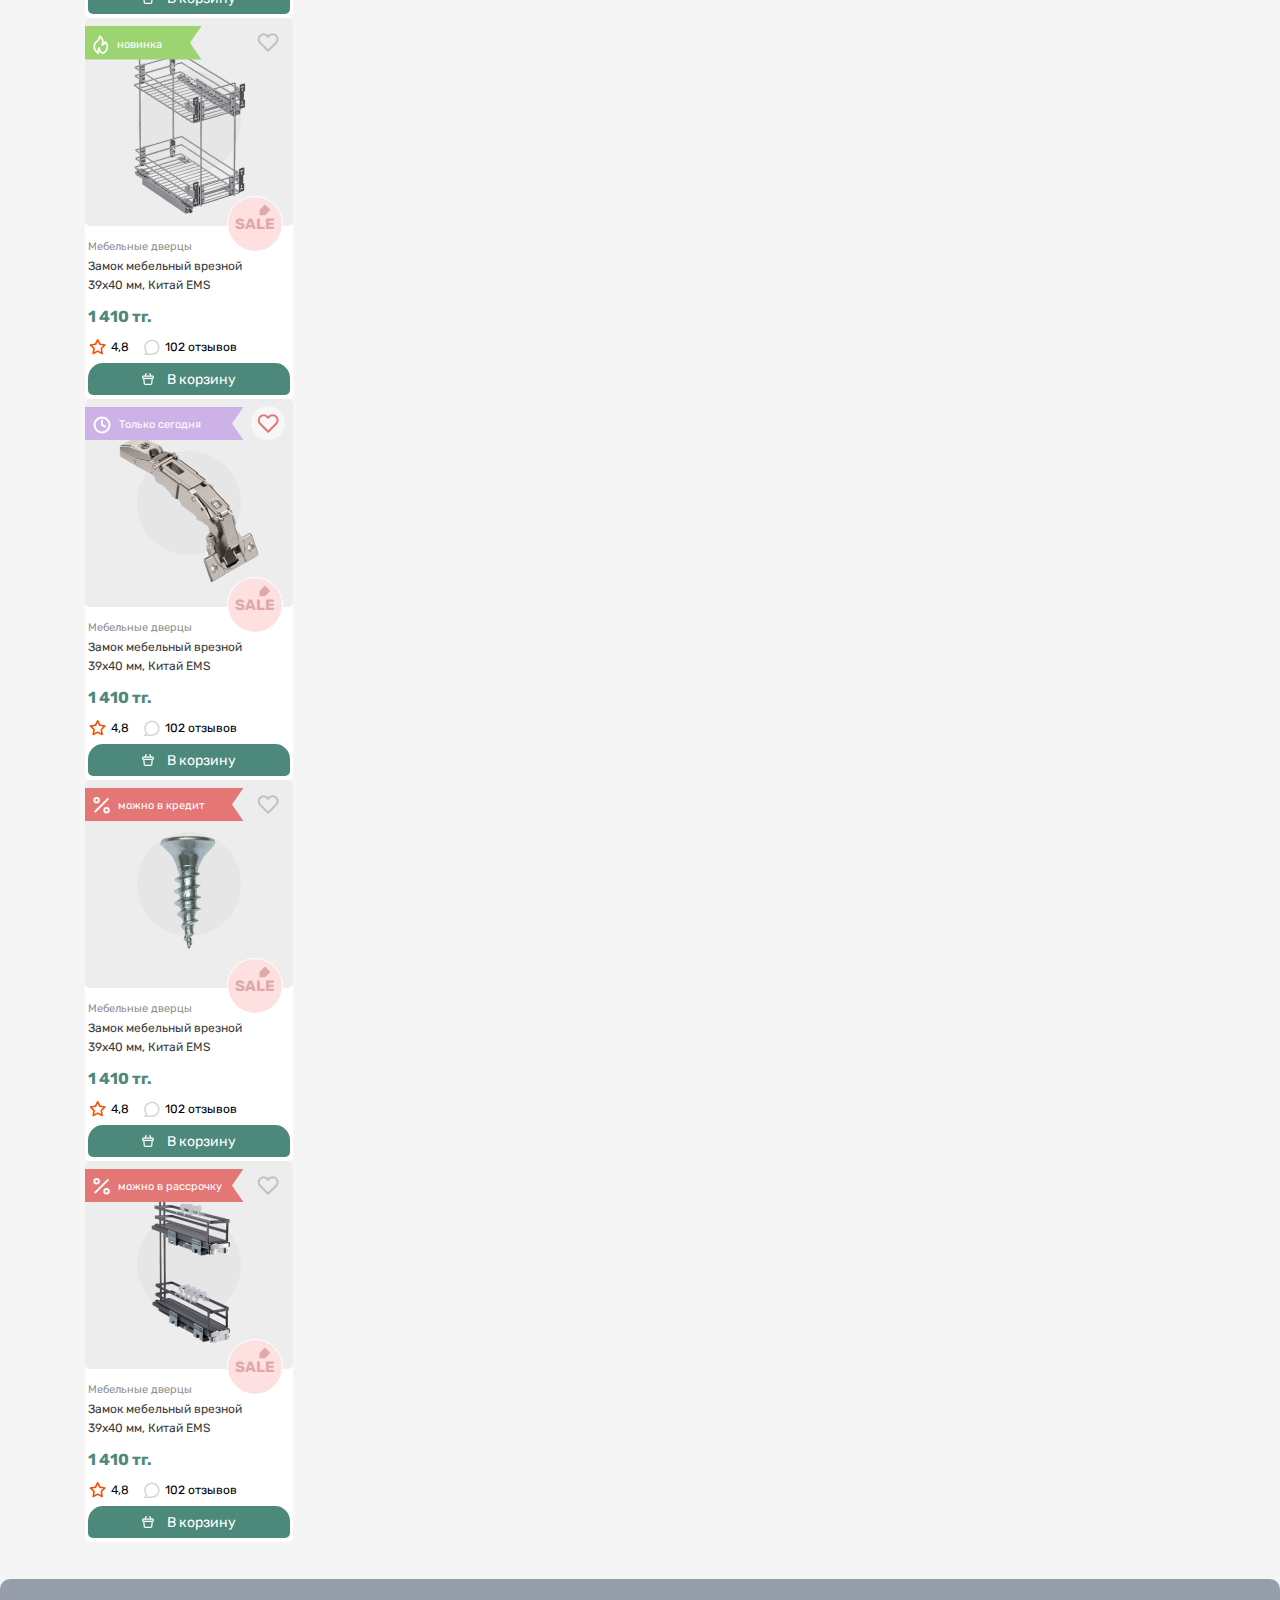
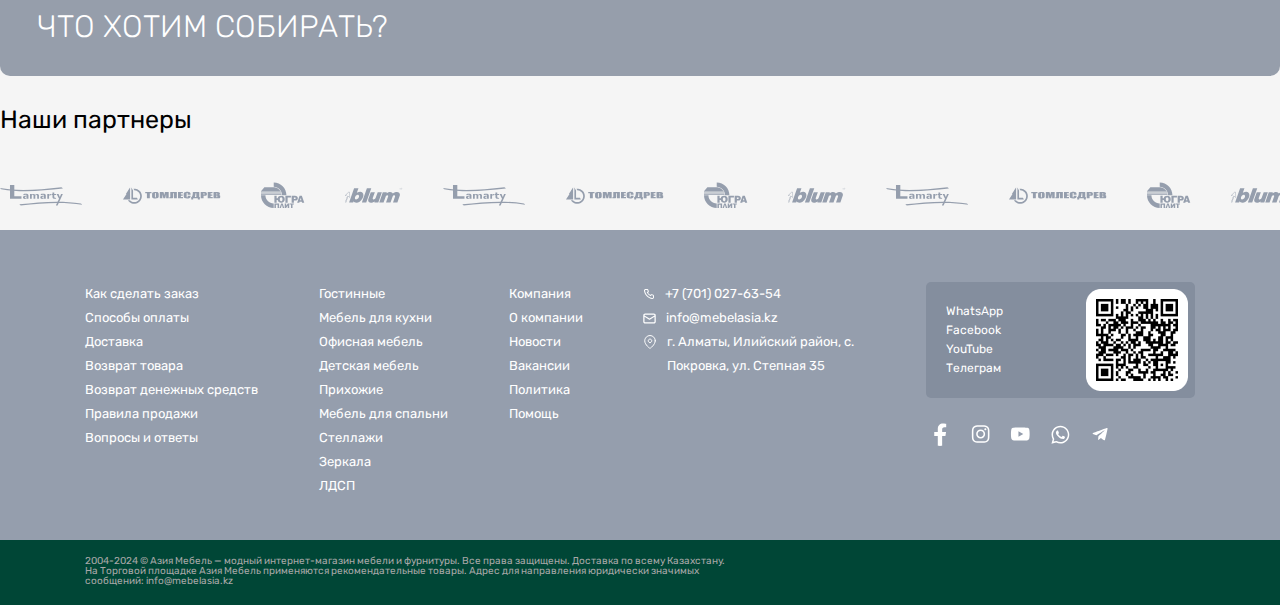
<file: filter.html>
<!DOCTYPE html>
<html lang="en">
<head>
	<meta charset="UTF-8">
	<meta http-equiv="X-UA-Compatible" content="IE=edge">
	<meta name="viewport" content="width=device-width, initial-scale=1.0">
	<title>АЗИЯ МЕБЕЛЬ</title>
	<link rel="apple-touch-icon" sizes="180x180" href="assets/favicons/apple-touch-icon.png">
	<link rel="icon" type="image/png" sizes="32x32" href="assets/favicons/favicon-32x32.png">
	<link rel="icon" type="image/png" sizes="16x16" href="assets/favicons/favicon-16x16.png">
	<link rel="manifest" href="assets/favicons/site.webmanifest">
	<meta name="msapplication-TileColor" content="#DA532C">
	<meta name="theme-color" content="#FFF">

	<link rel="stylesheet" href="css/main.min.css">
	<script src="js/common.js"></script>
</head>
<body>
	<!-- HEADER -->
	<header class="header">
		<div class="header-top">
			<div class="box horizontal space">
				<div class="header-top__line horizontal">
					<a href="#">
						<p class="text">О компании</p>
					</a>
					<a href="#">
						<p class="text">Как купить</p>
					</a>
					<a href="#">
						<p class="text">Контакты</p>
					</a>
				</div>
				
				<div class="header-top__line horizontal">
					<a href="#">
						<p id="language" class="text">КЗ</p>
					</a>
					<a href="#">
						<p class="text">Алматы</p>
					</a>
					<a href="tel:+77010276354" class="horizontal inline">
						<img src="assets/icons/phone.svg" alt="Phone" />
						<p class="text">+7 (701) 027 63 54</p>
					</a>
				</div>
			</div>
		</div>

		<div class="header-middle">
			<div class="box horizontal inline space">
				<a href="/">
					<img src="assets/icons/logo.svg" alt="Азия Мебель" />
				</a>

				<button class="button center">
					<img src="assets/icons/cube.svg" alt="Box" />
					<p class="button-text">Комнаты</p>
				</button>

				<form action="" class="search">
					<img src="assets/icons/search.svg" alt="Search" class="search-icon btn" />
					<input type="text" placeholder="Что найти на сайте?" class="input" />
				</form>

				<div class="action_list horizontal">
					<div class="action vertical inline">
						<a href="#" class="action-icon center" onclick="handleModal('auth')">
							<img src="assets/icons/user.svg" alt="Войти" />
						</a>
						<p class="action-text">Войти</p>
					</div>

					<div class="action vertical inline">
						<a href="#" class="action-icon center">
							<img src="assets/icons/basket.svg" alt="Корзина" />
						</a>
						<p class="action-text">Корзина</p>
					</div>

					<div class="action vertical inline">
						<a href="#" class="action-icon center">
							<img src="assets/icons/heart.svg" alt="Избранное" />
						</a>
						<p class="action-text">Избранное</p>
					</div>

					<div class="action vertical inline">
						<a href="#" class="action-icon center">
							<img src="assets/icons/map_pin.svg" alt="Адреса" />
						</a>
						<p class="action-text">Адреса</p>
					</div>
				</div>
			</div>
		</div>

		<div class="header-bottom">
			<div class="box horizontal end space">
				<ul class="header-bottom__menu horizontal">
					<li class="btn vertical inline">
						<img src="assets/icons/fasteners/small.svg" alt="Направляющие" class="icon" />
						<p class="text">Направляющие</p>
					</li>
					<li class="btn vertical inline">
						<img src="assets/icons/fasteners/small.svg" alt="Петли и доводчики" class="icon" />
						<p class="text">Петли и доводчики</p>
					</li>
					<li class="btn vertical inline">
						<img src="assets/icons/fasteners/small.svg" alt="Крепежи" class="icon" />
						<p class="text">Крепежи</p>
					</li>
					<li class="btn vertical inline">
						<img src="assets/icons/fasteners/small.svg" alt="Система Джокер" class="icon" />
						<p class="text">Система Джокер</p>
					</li>
					<li class="btn vertical inline">
						<img src="assets/icons/fasteners/small.svg" alt="Ножки и опоры" class="icon" />
						<p class="text">Ножки и опоры</p>
					</li>
					<li class="btn vertical inline">
						<img src="assets/icons/fasteners/small.svg" alt="Системы петель" class="icon" />
						<p class="text">Системы петель</p>
					</li>
					<li class="btn vertical inline">
						<img src="assets/icons/fasteners/small.svg" alt="ЛДСП" class="icon" />
						<p class="text">ЛДСП</p>
					</li>
				</ul>

				<div class="dropdown">
					<div class="dropdown-wrap box horizontal inline space">
						<div class="vertical">
							<h2 class="title">Крепежи</h2>
							<h4 class="subtitle">Крепёжная и стяжная</h4>
							<ul class="dropdown-menu vertical">
								<li><a href="#">
									<p class="text">Конфирмат</p>
								</a></li>
								<li><a href="#">
									<p class="text">Шканты</p>
								</a></li>
								<li><a href="#">
									<p class="text">Колёсики</p>
								</a></li>
								<li><a href="#">
									<p class="text">Ножки</p>
								</a></li>
								<li><a href="#">
									<p class="text">Петли</p>
								</a></li>
								<li><a href="#">
									<p class="text">Евровинт</p>
								</a></li>
								<li><a href="#">
									<p class="text">Саморезы и шурупы</p>
								</a></li>
							</ul>
						</div>

						<div class="dropdown-image center">
							<img src="assets/icons/fasteners/big.svg" alt="Dropdown image" />
						</div>
					</div>
				</div>

				<button class="button horizontal inline space">
					<p class="button-text">Включить cкидки</p>
					<div class="button-icon center">
						<img src="assets/icons/sale/white.svg" alt="Sale" />
					</div>
				</button>
			</div>
		</div>
	</header>

	<!-- MAIN -->
	<main class="filter">
		<div class="box">
			<section class="content">
						<div id="card-1" class="card">
							<a href="#" class="card-galery center">
								<div class="circle"></div>
								<img src="assets/images/catalog/item1.png" alt="Item 1" class="image" />
							</a>

							<div class="card-like center btn" onclick="handleLike('card-1')">
								<img src="assets/icons/favourite/default.svg" alt="Favourite" class="icon" />
								<img src="assets/icons/favourite/active.svg" alt="Favourite" class="icon" />
							</div>

							<div class="card-banner">
								<img src="assets/images/flags/feijoa.png" alt="Banner" />
								<div class="card-banner__info horizontal inline">
									<img src="assets/icons/fire.svg" alt="Fire" />
									<p class="text">новинка</p>
								</div>
							</div>
							<!-- <div class="card-banner">
								<img src="assets/images/flags/wisteria.png" alt="Banner" />
								<div class="card-banner__info horizontal inline">
									<img src="assets/icons/clock.svg" alt="Clock" />
									<p class="text">Только сегодня</p>
								</div>
							</div> -->
							<!-- <div class="card-banner">
								<img src="assets/images/flags/geraldine.png" alt="Banner" />
								<div class="card-banner__info horizontal inline">
									<img src="assets/icons/percentage.svg" alt="Percentage" />
									<p class="text">можно в рассрочку</p>
								</div>
							</div> -->
							<!-- <div class="card-banner">
								<img src="assets/images/flags/geraldine.png" alt="Banner" />
								<div class="card-banner__info horizontal inline">
									<img src="assets/icons/percentage.svg" alt="Percentage" />
									<p class="text">можно в кредит</p>
								</div>
							</div> -->

							<div class="card-sale center">
								<img src="assets/icons/sale/pink.svg" alt="Sale" class="icon" />
								<h6>SALE</h6>
							</div>

							<div class="card-box">
								<p class="description bigtext">Мебельные дверцы</p>
								<a href="#">
									<p class="text bigtext">Замок мебельный врезной 39x40 мм, Китай EMS</p>
								</a>
								<h5 class="title">1 410 тг.</h5>

								<div class="card-box__statistics horizontal">
									<div class="rating horizontal inline">
										<img src="assets/icons/star.svg" alt="Rating" />
										<p>4,8</p>
									</div>
									<div class="reviews horizontal inline">
										<img src="assets/icons/review.svg" alt="Reviews" />
										<p>102 отзывов</p>
									</div>
								</div>

								<button class="button center">
									<img src="assets/icons/basket.svg" alt="Basket" />
									<p class="button-text">В корзину</p>
								</button>
							</div>
						</div>

						<div id="card-2" class="card">
							<a href="#" class="card-galery center">
								<div class="circle"></div>
								<img src="assets/images/catalog/item2.png" alt="Item 2" class="image" />
							</a>

							<div class="card-like center btn active" onclick="handleLike('card-2')">
								<img src="assets/icons/favourite/default.svg" alt="Favourite" class="icon" />
								<img src="assets/icons/favourite/active.svg" alt="Favourite" class="icon" />
							</div>

							<!-- <div class="card-banner">
								<img src="assets/images/flags/feijoa.png" alt="Banner" />
								<div class="card-banner__info horizontal inline">
									<img src="assets/icons/fire.svg" alt="Fire" />
									<p class="text">новинка</p>
								</div>
							</div> -->
							<div class="card-banner">
								<img src="assets/images/flags/wisteria.png" alt="Banner" />
								<div class="card-banner__info horizontal inline">
									<img src="assets/icons/clock.svg" alt="Clock" />
									<p class="text">Только сегодня</p>
								</div>
							</div>
							<!-- <div class="card-banner">
								<img src="assets/images/flags/geraldine.png" alt="Banner" />
								<div class="card-banner__info horizontal inline">
									<img src="assets/icons/percentage.svg" alt="Percentage" />
									<p class="text">можно в рассрочку</p>
								</div>
							</div> -->
							<!-- <div class="card-banner">
								<img src="assets/images/flags/geraldine.png" alt="Banner" />
								<div class="card-banner__info horizontal inline">
									<img src="assets/icons/percentage.svg" alt="Percentage" />
									<p class="text">можно в кредит</p>
								</div>
							</div> -->

							<div class="card-sale center">
								<img src="assets/icons/sale/pink.svg" alt="Sale" class="icon" />
								<h6>SALE</h6>
							</div>

							<div class="card-box">
								<p class="description bigtext">Мебельные дверцы</p>
								<a href="#">
									<p class="text bigtext">Замок мебельный врезной 39x40 мм, Китай EMS</p>
								</a>
								<h5 class="title">1 410 тг.</h5>

								<div class="card-box__statistics horizontal">
									<div class="rating horizontal inline">
										<img src="assets/icons/star.svg" alt="Rating" />
										<p>4,8</p>
									</div>
									<div class="reviews horizontal inline">
										<img src="assets/icons/review.svg" alt="Reviews" />
										<p>102 отзывов</p>
									</div>
								</div>

								<button class="button center">
									<img src="assets/icons/basket.svg" alt="Basket" />
									<p class="button-text">В корзину</p>
								</button>
							</div>
						</div>

						<div id="card-3" class="card">
							<a href="#" class="card-galery center">
								<div class="circle"></div>
								<img src="assets/images/catalog/item3.png" alt="Item 3" class="image" />
							</a>

							<div class="card-like center btn" onclick="handleLike('card-3')">
								<img src="assets/icons/favourite/default.svg" alt="Favourite" class="icon" />
								<img src="assets/icons/favourite/active.svg" alt="Favourite" class="icon" />
							</div>

							<!-- <div class="card-banner">
								<img src="assets/images/flags/feijoa.png" alt="Banner" />
								<div class="card-banner__info horizontal inline">
									<img src="assets/icons/fire.svg" alt="Fire" />
									<p class="text">новинка</p>
								</div>
							</div> -->
							<!-- <div class="card-banner">
								<img src="assets/images/flags/wisteria.png" alt="Banner" />
								<div class="card-banner__info horizontal inline">
									<img src="assets/icons/clock.svg" alt="Clock" />
									<p class="text">Только сегодня</p>
								</div>
							</div> -->
							<!-- <div class="card-banner">
								<img src="assets/images/flags/geraldine.png" alt="Banner" />
								<div class="card-banner__info horizontal inline">
									<img src="assets/icons/percentage.svg" alt="Percentage" />
									<p class="text">можно в рассрочку</p>
								</div>
							</div> -->
							<div class="card-banner">
								<img src="assets/images/flags/geraldine.png" alt="Banner" />
								<div class="card-banner__info horizontal inline">
									<img src="assets/icons/percentage.svg" alt="Percentage" />
									<p class="text">можно в кредит</p>
								</div>
							</div>

							<div class="card-sale center">
								<img src="assets/icons/sale/pink.svg" alt="Sale" class="icon" />
								<h6>SALE</h6>
							</div>

							<div class="card-box">
								<p class="description bigtext">Мебельные дверцы</p>
								<a href="#">
									<p class="text bigtext">Замок мебельный врезной 39x40 мм, Китай EMS</p>
								</a>
								<h5 class="title">1 410 тг.</h5>

								<div class="card-box__statistics horizontal">
									<div class="rating horizontal inline">
										<img src="assets/icons/star.svg" alt="Rating" />
										<p>4,8</p>
									</div>
									<div class="reviews horizontal inline">
										<img src="assets/icons/review.svg" alt="Reviews" />
										<p>102 отзывов</p>
									</div>
								</div>

								<button class="button center">
									<img src="assets/icons/basket.svg" alt="Basket" />
									<p class="button-text">В корзину</p>
								</button>
							</div>
						</div>

						<div id="card-4" class="card">
							<a href="#" class="card-galery center">
								<div class="circle"></div>
								<img src="assets/images/catalog/item4.png" alt="Item 4" class="image" />
							</a>

							<div class="card-like center btn" onclick="handleLike('card-4')">
								<img src="assets/icons/favourite/default.svg" alt="Favourite" class="icon" />
								<img src="assets/icons/favourite/active.svg" alt="Favourite" class="icon" />
							</div>

							<!-- <div class="card-banner">
								<img src="assets/images/flags/feijoa.png" alt="Banner" />
								<div class="card-banner__info horizontal inline">
									<img src="assets/icons/fire.svg" alt="Fire" />
									<p class="text">новинка</p>
								</div>
							</div> -->
							<!-- <div class="card-banner">
								<img src="assets/images/flags/wisteria.png" alt="Banner" />
								<div class="card-banner__info horizontal inline">
									<img src="assets/icons/clock.svg" alt="Clock" />
									<p class="text">Только сегодня</p>
								</div>
							</div> -->
							<div class="card-banner">
								<img src="assets/images/flags/geraldine.png" alt="Banner" />
								<div class="card-banner__info horizontal inline">
									<img src="assets/icons/percentage.svg" alt="Percentage" />
									<p class="text">можно в рассрочку</p>
								</div>
							</div>
							<!-- <div class="card-banner">
								<img src="assets/images/flags/geraldine.png" alt="Banner" />
								<div class="card-banner__info horizontal inline">
									<img src="assets/icons/percentage.svg" alt="Percentage" />
									<p class="text">можно в кредит</p>
								</div>
							</div> -->

							<div class="card-sale center">
								<img src="assets/icons/sale/pink.svg" alt="Sale" class="icon" />
								<h6>SALE</h6>
							</div>

							<div class="card-box">
								<p class="description bigtext">Мебельные дверцы</p>
								<a href="#">
									<p class="text bigtext">Замок мебельный врезной 39x40 мм, Китай EMS</p>
								</a>
								<h5 class="title">1 410 тг.</h5>

								<div class="card-box__statistics horizontal">
									<div class="rating horizontal inline">
										<img src="assets/icons/star.svg" alt="Rating" />
										<p>4,8</p>
									</div>
									<div class="reviews horizontal inline">
										<img src="assets/icons/review.svg" alt="Reviews" />
										<p>102 отзывов</p>
									</div>
								</div>

								<button class="button center">
									<img src="assets/icons/basket.svg" alt="Basket" />
									<p class="button-text">В корзину</p>
								</button>
							</div>
						</div>

						<div id="card-5" class="card">
							<a href="#" class="card-galery center">
								<div class="circle"></div>
								<img src="assets/images/catalog/item5.png" alt="Item 5" class="image" />
							</a>

							<div class="card-like center btn" onclick="handleLike('card-5')">
								<img src="assets/icons/favourite/default.svg" alt="Favourite" class="icon" />
								<img src="assets/icons/favourite/active.svg" alt="Favourite" class="icon" />
							</div>

							<div class="card-banner">
								<img src="assets/images/flags/feijoa.png" alt="Banner" />
								<div class="card-banner__info horizontal inline">
									<img src="assets/icons/fire.svg" alt="Fire" />
									<p class="text">новинка</p>
								</div>
							</div>
							<!-- <div class="card-banner">
								<img src="assets/images/flags/wisteria.png" alt="Banner" />
								<div class="card-banner__info horizontal inline">
									<img src="assets/icons/clock.svg" alt="Clock" />
									<p class="text">Только сегодня</p>
								</div>
							</div> -->
							<!-- <div class="card-banner">
								<img src="assets/images/flags/geraldine.png" alt="Banner" />
								<div class="card-banner__info horizontal inline">
									<img src="assets/icons/percentage.svg" alt="Percentage" />
									<p class="text">можно в рассрочку</p>
								</div>
							</div> -->
							<!-- <div class="card-banner">
								<img src="assets/images/flags/geraldine.png" alt="Banner" />
								<div class="card-banner__info horizontal inline">
									<img src="assets/icons/percentage.svg" alt="Percentage" />
									<p class="text">можно в кредит</p>
								</div>
							</div> -->

							<div class="card-sale center">
								<img src="assets/icons/sale/pink.svg" alt="Sale" class="icon" />
								<h6>SALE</h6>
							</div>

							<div class="card-box">
								<p class="description bigtext">Мебельные дверцы</p>
								<a href="#">
									<p class="text bigtext">Замок мебельный врезной 39x40 мм, Китай EMS</p>
								</a>
								<h5 class="title">1 410 тг.</h5>

								<div class="card-box__statistics horizontal">
									<div class="rating horizontal inline">
										<img src="assets/icons/star.svg" alt="Rating" />
										<p>4,8</p>
									</div>
									<div class="reviews horizontal inline">
										<img src="assets/icons/review.svg" alt="Reviews" />
										<p>102 отзывов</p>
									</div>
								</div>

								<button class="button center">
									<img src="assets/icons/basket.svg" alt="Basket" />
									<p class="button-text">В корзину</p>
								</button>
							</div>
						</div>

						<div id="card-6" class="card">
							<a href="#" class="card-galery center">
								<div class="circle"></div>
								<img src="assets/images/catalog/item6.png" alt="Item 6" class="image" />
							</a>

							<div class="card-like center btn active" onclick="handleLike('card-6')">
								<img src="assets/icons/favourite/default.svg" alt="Favourite" class="icon" />
								<img src="assets/icons/favourite/active.svg" alt="Favourite" class="icon" />
							</div>

							<!-- <div class="card-banner">
								<img src="assets/images/flags/feijoa.png" alt="Banner" />
								<div class="card-banner__info horizontal inline">
									<img src="assets/icons/fire.svg" alt="Fire" />
									<p class="text">новинка</p>
								</div>
							</div> -->
							<div class="card-banner">
								<img src="assets/images/flags/wisteria.png" alt="Banner" />
								<div class="card-banner__info horizontal inline">
									<img src="assets/icons/clock.svg" alt="Clock" />
									<p class="text">Только сегодня</p>
								</div>
							</div>
							<!-- <div class="card-banner">
								<img src="assets/images/flags/geraldine.png" alt="Banner" />
								<div class="card-banner__info horizontal inline">
									<img src="assets/icons/percentage.svg" alt="Percentage" />
									<p class="text">можно в рассрочку</p>
								</div>
							</div> -->
							<!-- <div class="card-banner">
								<img src="assets/images/flags/geraldine.png" alt="Banner" />
								<div class="card-banner__info horizontal inline">
									<img src="assets/icons/percentage.svg" alt="Percentage" />
									<p class="text">можно в кредит</p>
								</div>
							</div> -->

							<div class="card-sale center">
								<img src="assets/icons/sale/pink.svg" alt="Sale" class="icon" />
								<h6>SALE</h6>
							</div>

							<div class="card-box">
								<p class="description bigtext">Мебельные дверцы</p>
								<a href="#">
									<p class="text bigtext">Замок мебельный врезной 39x40 мм, Китай EMS</p>
								</a>
								<h5 class="title">1 410 тг.</h5>

								<div class="card-box__statistics horizontal">
									<div class="rating horizontal inline">
										<img src="assets/icons/star.svg" alt="Rating" />
										<p>4,8</p>
									</div>
									<div class="reviews horizontal inline">
										<img src="assets/icons/review.svg" alt="Reviews" />
										<p>102 отзывов</p>
									</div>
								</div>

								<button class="button center">
									<img src="assets/icons/basket.svg" alt="Basket" />
									<p class="button-text">В корзину</p>
								</button>
							</div>
						</div>

						<div id="card-7" class="card">
							<a href="#" class="card-galery center">
								<div class="circle"></div>
								<img src="assets/images/catalog/item7.png" alt="Item 7" class="image" />
							</a>

							<div class="card-like center btn" onclick="handleLike('card-7')">
								<img src="assets/icons/favourite/default.svg" alt="Favourite" class="icon" />
								<img src="assets/icons/favourite/active.svg" alt="Favourite" class="icon" />
							</div>

							<!-- <div class="card-banner">
								<img src="assets/images/flags/feijoa.png" alt="Banner" />
								<div class="card-banner__info horizontal inline">
									<img src="assets/icons/fire.svg" alt="Fire" />
									<p class="text">новинка</p>
								</div>
							</div> -->
							<!-- <div class="card-banner">
								<img src="assets/images/flags/wisteria.png" alt="Banner" />
								<div class="card-banner__info horizontal inline">
									<img src="assets/icons/clock.svg" alt="Clock" />
									<p class="text">Только сегодня</p>
								</div>
							</div> -->
							<!-- <div class="card-banner">
								<img src="assets/images/flags/geraldine.png" alt="Banner" />
								<div class="card-banner__info horizontal inline">
									<img src="assets/icons/percentage.svg" alt="Percentage" />
									<p class="text">можно в рассрочку</p>
								</div>
							</div> -->
							<div class="card-banner">
								<img src="assets/images/flags/geraldine.png" alt="Banner" />
								<div class="card-banner__info horizontal inline">
									<img src="assets/icons/percentage.svg" alt="Percentage" />
									<p class="text">можно в кредит</p>
								</div>
							</div>

							<div class="card-sale center">
								<img src="assets/icons/sale/pink.svg" alt="Sale" class="icon" />
								<h6>SALE</h6>
							</div>

							<div class="card-box">
								<p class="description bigtext">Мебельные дверцы</p>
								<a href="#">
									<p class="text bigtext">Замок мебельный врезной 39x40 мм, Китай EMS</p>
								</a>
								<h5 class="title">1 410 тг.</h5>

								<div class="card-box__statistics horizontal">
									<div class="rating horizontal inline">
										<img src="assets/icons/star.svg" alt="Rating" />
										<p>4,8</p>
									</div>
									<div class="reviews horizontal inline">
										<img src="assets/icons/review.svg" alt="Reviews" />
										<p>102 отзывов</p>
									</div>
								</div>

								<button class="button center">
									<img src="assets/icons/basket.svg" alt="Basket" />
									<p class="button-text">В корзину</p>
								</button>
							</div>
						</div>

						<div id="card-8" class="card">
							<a href="#" class="card-galery center">
								<div class="circle"></div>
								<img src="assets/images/catalog/item8.png" alt="Item 8" class="image" />
							</a>

							<div class="card-like center btn" onclick="handleLike('card-8')">
								<img src="assets/icons/favourite/default.svg" alt="Favourite" class="icon" />
								<img src="assets/icons/favourite/active.svg" alt="Favourite" class="icon" />
							</div>

							<!-- <div class="card-banner">
								<img src="assets/images/flags/feijoa.png" alt="Banner" />
								<div class="card-banner__info horizontal inline">
									<img src="assets/icons/fire.svg" alt="Fire" />
									<p class="text">новинка</p>
								</div>
							</div> -->
							<!-- <div class="card-banner">
								<img src="assets/images/flags/wisteria.png" alt="Banner" />
								<div class="card-banner__info horizontal inline">
									<img src="assets/icons/clock.svg" alt="Clock" />
									<p class="text">Только сегодня</p>
								</div>
							</div> -->
							<div class="card-banner">
								<img src="assets/images/flags/geraldine.png" alt="Banner" />
								<div class="card-banner__info horizontal inline">
									<img src="assets/icons/percentage.svg" alt="Percentage" />
									<p class="text">можно в рассрочку</p>
								</div>
							</div>
							<!-- <div class="card-banner">
								<img src="assets/images/flags/geraldine.png" alt="Banner" />
								<div class="card-banner__info horizontal inline">
									<img src="assets/icons/percentage.svg" alt="Percentage" />
									<p class="text">можно в кредит</p>
								</div>
							</div> -->

							<div class="card-sale center">
								<img src="assets/icons/sale/pink.svg" alt="Sale" class="icon" />
								<h6>SALE</h6>
							</div>

							<div class="card-box">
								<p class="description bigtext">Мебельные дверцы</p>
								<a href="#">
									<p class="text bigtext">Замок мебельный врезной 39x40 мм, Китай EMS</p>
								</a>
								<h5 class="title">1 410 тг.</h5>

								<div class="card-box__statistics horizontal">
									<div class="rating horizontal inline">
										<img src="assets/icons/star.svg" alt="Rating" />
										<p>4,8</p>
									</div>
									<div class="reviews horizontal inline">
										<img src="assets/icons/review.svg" alt="Reviews" />
										<p>102 отзывов</p>
									</div>
								</div>

								<button class="button center">
									<img src="assets/icons/basket.svg" alt="Basket" />
									<p class="button-text">В корзину</p>
								</button>
							</div>
						</div>

						<div id="card-9" class="card">
							<a href="#" class="card-galery center">
								<div class="circle"></div>
								<img src="assets/images/catalog/item9.png" alt="Item 9" class="image" />
							</a>

							<div class="card-like center btn" onclick="handleLike('card-9')">
								<img src="assets/icons/favourite/default.svg" alt="Favourite" class="icon" />
								<img src="assets/icons/favourite/active.svg" alt="Favourite" class="icon" />
							</div>

							<div class="card-banner">
								<img src="assets/images/flags/feijoa.png" alt="Banner" />
								<div class="card-banner__info horizontal inline">
									<img src="assets/icons/fire.svg" alt="Fire" />
									<p class="text">новинка</p>
								</div>
							</div>
							<!-- <div class="card-banner">
								<img src="assets/images/flags/wisteria.png" alt="Banner" />
								<div class="card-banner__info horizontal inline">
									<img src="assets/icons/clock.svg" alt="Clock" />
									<p class="text">Только сегодня</p>
								</div>
							</div> -->
							<!-- <div class="card-banner">
								<img src="assets/images/flags/geraldine.png" alt="Banner" />
								<div class="card-banner__info horizontal inline">
									<img src="assets/icons/percentage.svg" alt="Percentage" />
									<p class="text">можно в рассрочку</p>
								</div>
							</div> -->
							<!-- <div class="card-banner">
								<img src="assets/images/flags/geraldine.png" alt="Banner" />
								<div class="card-banner__info horizontal inline">
									<img src="assets/icons/percentage.svg" alt="Percentage" />
									<p class="text">можно в кредит</p>
								</div>
							</div> -->

							<div class="card-sale center">
								<img src="assets/icons/sale/pink.svg" alt="Sale" class="icon" />
								<h6>SALE</h6>
							</div>

							<div class="card-box">
								<p class="description bigtext">Мебельные дверцы</p>
								<a href="#">
									<p class="text bigtext">Замок мебельный врезной 39x40 мм, Китай EMS</p>
								</a>
								<h5 class="title">1 410 тг.</h5>

								<div class="card-box__statistics horizontal">
									<div class="rating horizontal inline">
										<img src="assets/icons/star.svg" alt="Rating" />
										<p>4,8</p>
									</div>
									<div class="reviews horizontal inline">
										<img src="assets/icons/review.svg" alt="Reviews" />
										<p>102 отзывов</p>
									</div>
								</div>

								<button class="button center">
									<img src="assets/icons/basket.svg" alt="Basket" />
									<p class="button-text">В корзину</p>
								</button>
							</div>
						</div>

						<div id="card-10" class="card">
							<a href="#" class="card-galery center">
								<div class="circle"></div>
								<img src="assets/images/catalog/item2.png" alt="Item 10" class="image" />
							</a>

							<div class="card-like center btn active" onclick="handleLike('card-10')">
								<img src="assets/icons/favourite/default.svg" alt="Favourite" class="icon" />
								<img src="assets/icons/favourite/active.svg" alt="Favourite" class="icon" />
							</div>

							<!-- <div class="card-banner">
								<img src="assets/images/flags/feijoa.png" alt="Banner" />
								<div class="card-banner__info horizontal inline">
									<img src="assets/icons/fire.svg" alt="Fire" />
									<p class="text">новинка</p>
								</div>
							</div> -->
							<div class="card-banner">
								<img src="assets/images/flags/wisteria.png" alt="Banner" />
								<div class="card-banner__info horizontal inline">
									<img src="assets/icons/clock.svg" alt="Clock" />
									<p class="text">Только сегодня</p>
								</div>
							</div>
							<!-- <div class="card-banner">
								<img src="assets/images/flags/geraldine.png" alt="Banner" />
								<div class="card-banner__info horizontal inline">
									<img src="assets/icons/percentage.svg" alt="Percentage" />
									<p class="text">можно в рассрочку</p>
								</div>
							</div> -->
							<!-- <div class="card-banner">
								<img src="assets/images/flags/geraldine.png" alt="Banner" />
								<div class="card-banner__info horizontal inline">
									<img src="assets/icons/percentage.svg" alt="Percentage" />
									<p class="text">можно в кредит</p>
								</div>
							</div> -->

							<div class="card-sale center">
								<img src="assets/icons/sale/pink.svg" alt="Sale" class="icon" />
								<h6>SALE</h6>
							</div>

							<div class="card-box">
								<p class="description bigtext">Мебельные дверцы</p>
								<a href="#">
									<p class="text bigtext">Замок мебельный врезной 39x40 мм, Китай EMS</p>
								</a>
								<h5 class="title">1 410 тг.</h5>

								<div class="card-box__statistics horizontal">
									<div class="rating horizontal inline">
										<img src="assets/icons/star.svg" alt="Rating" />
										<p>4,8</p>
									</div>
									<div class="reviews horizontal inline">
										<img src="assets/icons/review.svg" alt="Reviews" />
										<p>102 отзывов</p>
									</div>
								</div>

								<button class="button center">
									<img src="assets/icons/basket.svg" alt="Basket" />
									<p class="button-text">В корзину</p>
								</button>
							</div>
						</div>

						<div id="card-11" class="card">
							<a href="#" class="card-galery center">
								<div class="circle"></div>
								<img src="assets/images/catalog/item6.png" alt="Item 11" class="image" />
							</a>

							<div class="card-like center btn" onclick="handleLike('card-11')">
								<img src="assets/icons/favourite/default.svg" alt="Favourite" class="icon" />
								<img src="assets/icons/favourite/active.svg" alt="Favourite" class="icon" />
							</div>

							<!-- <div class="card-banner">
								<img src="assets/images/flags/feijoa.png" alt="Banner" />
								<div class="card-banner__info horizontal inline">
									<img src="assets/icons/fire.svg" alt="Fire" />
									<p class="text">новинка</p>
								</div>
							</div> -->
							<!-- <div class="card-banner">
								<img src="assets/images/flags/wisteria.png" alt="Banner" />
								<div class="card-banner__info horizontal inline">
									<img src="assets/icons/clock.svg" alt="Clock" />
									<p class="text">Только сегодня</p>
								</div>
							</div> -->
							<!-- <div class="card-banner">
								<img src="assets/images/flags/geraldine.png" alt="Banner" />
								<div class="card-banner__info horizontal inline">
									<img src="assets/icons/percentage.svg" alt="Percentage" />
									<p class="text">можно в рассрочку</p>
								</div>
							</div> -->
							<div class="card-banner">
								<img src="assets/images/flags/geraldine.png" alt="Banner" />
								<div class="card-banner__info horizontal inline">
									<img src="assets/icons/percentage.svg" alt="Percentage" />
									<p class="text">можно в кредит</p>
								</div>
							</div>

							<div class="card-sale center">
								<img src="assets/icons/sale/pink.svg" alt="Sale" class="icon" />
								<h6>SALE</h6>
							</div>

							<div class="card-box">
								<p class="description bigtext">Мебельные дверцы</p>
								<a href="#">
									<p class="text bigtext">Замок мебельный врезной 39x40 мм, Китай EMS</p>
								</a>
								<h5 class="title">1 410 тг.</h5>

								<div class="card-box__statistics horizontal">
									<div class="rating horizontal inline">
										<img src="assets/icons/star.svg" alt="Rating" />
										<p>4,8</p>
									</div>
									<div class="reviews horizontal inline">
										<img src="assets/icons/review.svg" alt="Reviews" />
										<p>102 отзывов</p>
									</div>
								</div>

								<button class="button center">
									<img src="assets/icons/basket.svg" alt="Basket" />
									<p class="button-text">В корзину</p>
								</button>
							</div>
						</div>

						<div id="card-12" class="card">
							<a href="#" class="card-galery center">
								<div class="circle"></div>
								<img src="assets/images/catalog/item7.png" alt="Item 12" class="image" />
							</a>

							<div class="card-like center btn" onclick="handleLike('card-12')">
								<img src="assets/icons/favourite/default.svg" alt="Favourite" class="icon" />
								<img src="assets/icons/favourite/active.svg" alt="Favourite" class="icon" />
							</div>

							<!-- <div class="card-banner">
								<img src="assets/images/flags/feijoa.png" alt="Banner" />
								<div class="card-banner__info horizontal inline">
									<img src="assets/icons/fire.svg" alt="Fire" />
									<p class="text">новинка</p>
								</div>
							</div> -->
							<!-- <div class="card-banner">
								<img src="assets/images/flags/wisteria.png" alt="Banner" />
								<div class="card-banner__info horizontal inline">
									<img src="assets/icons/clock.svg" alt="Clock" />
									<p class="text">Только сегодня</p>
								</div>
							</div> -->
							<div class="card-banner">
								<img src="assets/images/flags/geraldine.png" alt="Banner" />
								<div class="card-banner__info horizontal inline">
									<img src="assets/icons/percentage.svg" alt="Percentage" />
									<p class="text">можно в рассрочку</p>
								</div>
							</div>
							<!-- <div class="card-banner">
								<img src="assets/images/flags/geraldine.png" alt="Banner" />
								<div class="card-banner__info horizontal inline">
									<img src="assets/icons/percentage.svg" alt="Percentage" />
									<p class="text">можно в кредит</p>
								</div>
							</div> -->

							<div class="card-sale center">
								<img src="assets/icons/sale/pink.svg" alt="Sale" class="icon" />
								<h6>SALE</h6>
							</div>

							<div class="card-box">
								<p class="description bigtext">Мебельные дверцы</p>
								<a href="#">
									<p class="text bigtext">Замок мебельный врезной 39x40 мм, Китай EMS</p>
								</a>
								<h5 class="title">1 410 тг.</h5>

								<div class="card-box__statistics horizontal">
									<div class="rating horizontal inline">
										<img src="assets/icons/star.svg" alt="Rating" />
										<p>4,8</p>
									</div>
									<div class="reviews horizontal inline">
										<img src="assets/icons/review.svg" alt="Reviews" />
										<p>102 отзывов</p>
									</div>
								</div>

								<button class="button center">
									<img src="assets/icons/basket.svg" alt="Basket" />
									<p class="button-text">В корзину</p>
								</button>
							</div>
						</div>
					</div>
				</div>
			</section>

			<section class="question">
				<h1 class="title">Что хотим собирать?</h1>
			</section>

			<section class="partners">
				<h2>Наши партнеры</h2>
				<div id="partners" class="partners-wrap carousel horizontal">
					<div class="carousel-inner">
						<img src="assets/icons/logos/lamarty.svg" alt="Lamaty" class="carousel-item" />
						<img src="assets/icons/logos/tomlesdrev.svg" alt="Томлесдрев" class="carousel-item" />
						<img src="assets/icons/logos/yugraplit.svg" alt="Югра Плит" class="carousel-item" />
						<img src="assets/icons/logos/blum.svg" alt="Blum" class="carousel-item" />
						<img src="assets/icons/logos/lamarty.svg" alt="Lamaty" class="carousel-item" />
						<img src="assets/icons/logos/tomlesdrev.svg" alt="Томлесдрев" class="carousel-item" />
						<img src="assets/icons/logos/yugraplit.svg" alt="Югра Плит" class="carousel-item" />
						<img src="assets/icons/logos/blum.svg" alt="Blum" class="carousel-item" />
						<img src="assets/icons/logos/lamarty.svg" alt="Lamaty" class="carousel-item" />
						<img src="assets/icons/logos/tomlesdrev.svg" alt="Томлесдрев" class="carousel-item" />
						<img src="assets/icons/logos/yugraplit.svg" alt="Югра Плит" class="carousel-item" />
						<img src="assets/icons/logos/blum.svg" alt="Blum" class="carousel-item" />
					</div>
				</div>
				<script>dragSlider("partners")</script>
			</section>
		</div>
	</main>

	<!-- FOOTER -->
	<footer class="footer">
		<div class="footer-top">
			<div class="box horizontal space">
				<div>
					<a href="#">
						<p class="text">Как сделать заказ</p>
					</a>
					<a href="#">
						<p class="text">Способы оплаты</p>
					</a>
					<a href="#">
						<p class="text">Доставка</p>
					</a>
					<a href="#">
						<p class="text">Возврат товара</p>
					</a>
					<a href="#">
						<p class="text">Возврат денежных средств</p>
					</a>
					<a href="#">
						<p class="text">Правила продажи</p>
					</a>
					<a href="#">
						<p class="text">Вопросы и ответы</p>
					</a>
				</div>

				<div>
					<a href="#">
						<p class="text">Гостинные</p>
					</a>
					<a href="#">
						<p class="text">Мебель для кухни</p>
					</a>
					<a href="#">
						<p class="text">Офисная мебель</p>
					</a>
					<a href="#">
						<p class="text">Детская мебель</p>
					</a>
					<a href="#">
						<p class="text">Прихожие</p>
					</a>
					<a href="#">
						<p class="text">Мебель для спальни</p>
					</a>
					<a href="#">
						<p class="text">Стеллажи</p>
					</a>
					<a href="#">
						<p class="text">Зеркала</p>
					</a>
					<a href="#">
						<p class="text">ЛДСП</p>
					</a>
				</div>

				<div>
					<a href="#">
						<p class="text">Компания</p>
					</a>
					<a href="#">
						<p class="text">О компании</p>
					</a>
					<a href="#">
						<p class="text">Новости</p>
					</a>
					<a href="#">
						<p class="text">Вакансии</p>
					</a>
					<a href="#">
						<p class="text">Политика</p>
					</a>
					<a href="#">
						<p class="text">Помощь</p>
					</a>
				</div>

				<div class="footer-info">
					<a href="tel:+77010276354" class="horizontal">
						<div class="footer-info__icon center">
							<img src="assets/icons/phone.svg" alt="Phone Numb." />
						</div>
						<p class="text">+7 (701) 027-63-54</p>
					</a>
					<a href="#" class="horizontal">
						<div class="footer-info__icon center">
							<img src="assets/icons/envelope.svg" alt="Message" />
						</div>
						<p class="text">info@mebelasia.kz</p>
					</a>
					<a href="#" class="horizontal">
						<div class="footer-info__icon center">
							<img src="assets/icons/map_pin.svg" alt="Location" />
						</div>
						<p class="text">г. Алматы, Илийский район, с. Покровка, ул. Степная 35</p>
					</a>
				</div>

				<div>
					<div class="footer-box horizontal inline space">
						<div>
							<a href="#">
								<p class="text">WhatsApp</p>
							</a>
							<a href="#">
								<p class="text">Facebook</p>
							</a>
							<a href="#">
								<p class="text">YouTube</p>
							</a>
							<a href="#">
								<p class="text">Телеграм</p>
							</a>
						</div>
						<img src="assets/images/qr-code.png" alt="QR for socials" />
					</div>

					<div class="footer-socials horizontal">
						<a href="#" class="footer-socials__icon center">
							<img src="assets/icons/socials/facebook.svg" alt="Facebook" />
						</a>
						<a href="https://www.instagram.com/asiamebel/" class="footer-socials__icon center">
							<img src="assets/icons/socials/instagram.svg" alt="Instagram" />
						</a>
						<a href="#" class="footer-socials__icon center">
							<img src="assets/icons/socials/youtube.svg" alt="Youtube" />
						</a>
						<a href="#" class="footer-socials__icon center">
							<img src="assets/icons/socials/whatsapp.svg" alt="Whatsapp" />
						</a>
						<a href="#" class="footer-socials__icon center">
							<img src="assets/icons/socials/telegram.svg" alt="Telegram" />
						</a>
					</div>
				</div>
			</div>
		</div>
		
		<div class="footer-bottom">
			<div class="box">
				<p class="text">2004-2024 © Азия Мебель — модный интернет-магазин мебели и фурнитуры. Все права защищены. Доставка по всему Казахстану.</p>
				<p class="text">На Торговой площадке Азия Мебель применяются рекомендательные товары. Адрес для направления юридически значимых сообщений: info@mebelasia.kz</p>
			</div>
		</div>
	</footer>

	<!-- MODAL -->
	<div id="auth" class="modal">
		<div class="modal-background" onclick="handleModal('auth')"></div>
		<div class="modal-content vertical inline">
			<div class="close center btn" onclick="handleModal('auth')">
				<img src="assets/icons/close.svg" alt="Close" />
			</div>
			
			<h3 class="title">Войти или создать профиль</h3>
			<img src="assets/icons/logo.svg" alt="Азия Меблеь" class="image" />
			<input type="text" placeholder="+7()" class="input" />

			<button class="button">
				<p class="button-text">Получить код</p>
			</button>
			<div class="modal-content__footer horizontal inline">
				<input type="checkbox" class="checkbox" />
				<p class="text">Соглашаюсь с правилами пользования торговой площадкой и возврата</p>
			</div>
		</div>
	</div>
</body>
</html>
</file>
<file: css/bonus.css>
.bonus-container {
  padding: 25px 0;
  font-family: "Rubik", sans-serif;
}
.bonus-container .btn {
  border-radius: 50em;
  background-color: #959EAD;
  color: #fff;
  padding: 15px 25px;
}
.bonus-container .b-title {
  margin: 15px 0;
  font-size: 24px;
}
.bonus-container .sub-nav {
  padding: 0 0 15px;
  display: flex;
  justify-content: space-between;
}
.bonus-container .sub-nav ul {
  list-style-type: none;
  margin: 0;
  padding: 0;
  display: flex;
}
.bonus-container .sub-nav ul li:first-child a {
  padding-left: 0;
}
.bonus-container .sub-nav ul li.active {
  font-weight: bold;
}
.bonus-container .sub-nav ul li a {
  display: flex;
  padding: 15px;
  color: #6E6E6E;
}
.bonus-container .btn-profile {
  background-image: url("../img/icon-profile.png");
  background-repeat: no-repeat;
  background-position: center left;
  padding: 15px 15px 15px 35px;
  color: #6E6E6E;
}
.bonus-container .bonus-wrap {
  color: #6E6E6E;
  padding-bottom: 45px;
}
.bonus-container .bonus-wrap .s-title {
  font-size: 30px;
  color: #474747;
  margin-bottom: 15px;
}
.bonus-container .bonus-wrap .b-title {
  margin-bottom: 35px;
}
.bonus-container .bonus-wrap .block-info {
  display: flex;
  border: 2px solid #959EAD;
  padding: 25px;
  border-radius: 5px;
}
.bonus-container .bonus-wrap .block-info .b-content {
  padding-left: 25px;
}
.bonus-container .bonus-wrap .block-info p {
  font-size: 24px;
  line-height: 1.2em;
}
.bonus-container .form-wrap {
  padding: 15px 0;
  font-size: 18px;
}
.bonus-container .form-wrap a {
  color: #007AFF;
}
.bonus-container .form-wrap .f-row {
  padding: 15px 0;
  font-style: italic;
}
.bonus-container .form-wrap .btn-submit {
  display: block;
  width: auto;
  margin: 0 auto;
  padding: 15px 60px;
  margin-top: 25px;
}
.bonus-container .bonus-info-wrap {
  background-color: #959EAD;
  border-radius: 5px;
  padding: 25px;
  max-width: 50%;
  color: #fff;
  display: flex;
  justify-content: space-between;
}
.bonus-container .bonus-info-wrap .title {
  margin-bottom: 10px;
  font-size: 20px;
}
.bonus-container .bonus-info-wrap .img-wrap {
  margin-left: 25px;
}
.bonus-container .bonus-info-wrap .b-content {
  font-size: 12px;
}
.bonus-container .blocks-wrap {
  display: flex;
}
.bonus-container .blocks-wrap .b-title {
  margin-bottom: 15px;
}
.bonus-container .blocks-wrap .block.right {
  width: 60%;
  padding-left: 25px;
}
.bonus-container .blocks-wrap .block.right .b-content {
  border: 2px solid #959EAD;
  border-radius: 5px;
  padding: 25px;
}
.bonus-container .blocks-wrap .block.right .b-content .btn {
  margin-top: 55px;
  display: inline-block;
  padding: 15px 45px;
}
.bonus-container .blocks-wrap .block.right .status-wrap {
  background-image: url("../img/bg-status.png");
  background-repeat: no-repeat;
  background-size: cover;
  padding: 15px;
  color: #fff;
  height: 150px;
  display: flex;
  align-items: center;
}
.bonus-container .blocks-wrap .block.right .status-wrap .title {
  font-size: 32px;
}
.bonus-container .blocks-wrap .block.right .status-wrap .img-wrap {
  padding-left: 25px;
}
.bonus-container .blocks-wrap .block.right .status-wrap .b-content {
  padding-left: 25px;
}
.bonus-container .blocks-wrap .block.left {
  width: 40%;
  padding-right: 25px;
}
.bonus-container .blocks-wrap .block.left .form-wrap input[type=text],
.bonus-container .blocks-wrap .block.left .form-wrap input[type=email],
.bonus-container .blocks-wrap .block.left .form-wrap select {
  display: block;
  margin: 10px 0;
  padding: 15px;
  border-radius: 15em;
  width: 100%;
  border: 1px solid #959EAD;
}
.bonus-container .blocks-wrap .block.left .form-wrap label {
  font-size: 16px;
}
.bonus-container .blocks-wrap .payment-wrap {
  padding: 25px 0;
}
.bonus-container .blocks-wrap .payment-wrap .b-title {
  font-size: 16px;
}
.bonus-container .blocks-wrap .payment-wrap .pay-block {
  padding: 15px 0;
  border-top: 1px solid #959EAD;
  border-bottom: 1px solid #959EAD;
  display: flex;
  justify-content: space-between;
  align-items: center;
}
.bonus-container .bonus-history .status-wrap {
  background: rgb(184, 143, 125);
  background: linear-gradient(90deg, rgb(184, 143, 125) 0%, rgb(147, 89, 64) 100%);
  border-radius: 15px;
  box-shadow: 0 5px 5px #ccc;
  padding: 15px;
  color: #fff;
  display: flex;
  justify-content: space-between;
  align-items: center;
}
.bonus-container .bonus-history .status-wrap .img-wrap {
  width: 20%;
  padding-left: 5%;
}
.bonus-container .bonus-history .status-wrap .b-content {
  width: 40%;
}
.bonus-container .bonus-history .status-wrap .b-content .b-title {
  font-size: 32px;
  margin-top: 5px;
  margin-bottom: 0;
}
.bonus-container .bonus-history .status-wrap .balance {
  width: 40%;
  text-align: right;
  padding-right: 5%;
}
.bonus-container .bonus-history .status-wrap .balance .b-title {
  font-size: 28px;
  font-weight: bold;
  margin-bottom: 5px;
}
.bonus-container .bonus-history .status-wrap .balance .b-title span {
  font-size: 16px;
}
.bonus-container .bonus-history .status-wrap .balance p {
  text-transform: uppercase;
}
.bonus-container .bonus-progress-wrap {
  display: flex;
  margin: 25px 0;
  align-items: center;
}
.bonus-container .bonus-progress-wrap .block {
  width: 25%;
  display: flex;
  flex-direction: row;
  flex-wrap: nowrap;
  align-items: center;
}
.bonus-container .bonus-progress-wrap .block.left {
  justify-content: end;
  padding-right: 15px;
}
.bonus-container .bonus-progress-wrap .block .b-title {
  margin: 0;
  color: #959EAD;
  padding: 0 15px;
  font-size: 16px;
}
.bonus-container .bonus-progress-wrap .block .point {
  color: #6E6E6E;
}
.bonus-container .bonus-progress-wrap .status-line {
  width: 50%;
  height: 10px;
  border-radius: 15em;
  background-color: #E3E3E3;
  border: 1px solid #fff;
}
.bonus-container .bonus-progress-wrap .status-line::after {
  content: "";
  display: block;
  position: relative;
  border-radius: 15em;
  width: 50%;
  height: 100%;
  left: 0;
  background-color: #6E6E6E;
}
.bonus-container .bonus-list-wrap .block-wrap .b-title {
  margin-bottom: 15px;
  text-transform: uppercase;
  font-size: 16px;
  font-weight: bold;
}
.bonus-container .bonus-list-wrap .block-wrap .block {
  font-size: 16px;
  background: #fff;
  border-radius: 5px;
  padding: 15px;
  margin-bottom: 5px;
}
.bonus-container .bonus-list-wrap .block-wrap .block .info-wrap {
  display: flex;
  align-items: center;
  justify-content: space-between;
}
.bonus-container .bonus-list-wrap .block-wrap .block .date {
  width: 30%;
}
.bonus-container .bonus-list-wrap .block-wrap .block .name {
  width: 60%;
}
.bonus-container .bonus-list-wrap .block-wrap .block .bonus {
  width: 30%;
  background-image: url("../img/icon-logo.png");
  background-repeat: no-repeat;
  padding-left: 55px;
}
.bonus-container .bonus-list-wrap .block-wrap .block .arr {
  width: 20px;
  height: 20px;
  background-image: url("../img/icon-arr.png");
  background-repeat: no-repeat;
  background-size: contain;
  cursor: pointer;
  transition: all 0.5s ease-in-out;
}
.bonus-container .bonus-list-wrap .block-wrap .block .arr.active {
  transform: rotate(180deg);
}
.bonus-container .bonus-list-wrap .block-wrap .block .detail-wrap {
  width: 100%;
  display: none;
  margin-top: 25px;
}
.bonus-container .bonus-list-wrap .block-wrap .block .detail-wrap.active {
  display: block;
}
.bonus-container .bonus-list-wrap .block-wrap .block .detail-wrap table {
  width: 100%;
  border-top: 1px solid #959EAD;
  border-bottom: 1px solid #959EAD;
  padding-bottom: 15px;
}
.bonus-container .bonus-list-wrap .block-wrap .block .detail-wrap table > tr td {
  border: 1px solid #959EAD;
}
.bonus-container .bonus-list-wrap .block-wrap .block .detail-wrap table td {
  padding: 5px;
}
.bonus-container .bonus-list-wrap .block-wrap .block .detail-wrap .total {
  font-size: 28px;
  font-weight: bold;
  color: #4D897B;
  text-align: right;
  width: 100%;
  padding: 25px 0;
}
.bonus-container .bonus-list-wrap .block-wrap .block .detail-wrap .total span {
  font-size: 16px;
}/*# sourceMappingURL=bonus.css.map */
</file>
<file: css/main.min.css>
@import"https://fonts.googleapis.com/css2?family=Rubik:ital,wght@0,300..900;1,300..900&display=swap";.header-top{padding:3px 0 4px;background-color:#004636}.header-top__line{gap:20px}.header-top__line .text{font-size:11px;color:#fff}.header-top__line .text#language{font-weight:600;font-size:12px;line-height:14px}.header-top__line .inline{gap:5px}.header-middle{padding:16px 0}.header-middle .button{width:100px;height:40px}.header-bottom{position:relative}.header-bottom__menu{gap:30px}.header-bottom__menu:hover~.dropdown{visibility:visible !important;opacity:1 !important}.header-bottom__menu .btn:hover .icon{visibility:visible !important;opacity:1 !important}.header-bottom__menu .btn .text{font-size:13px;color:#6e6e6e}.header-bottom__menu .btn .icon{visibility:hidden;opacity:0;transition:all .2s ease-in-out}.header-bottom .dropdown{visibility:hidden;opacity:0;transition:all .2s ease-in-out;position:absolute;top:41px;left:0;width:100vw;background-color:#f5f5f5;box-shadow:0px 4px 4px 0px rgba(0,0,0,.1);z-index:3}.header-bottom .dropdown:hover{visibility:visible !important;opacity:1 !important}.header-bottom .dropdown-wrap{margin-top:15.5px;padding:10.5px 0 16px;border-top:1px solid #959ead}.header-bottom .dropdown-wrap .title{font-weight:300;line-height:28px;color:#959ead}.header-bottom .dropdown-wrap .subtitle{margin:7px 0 20px;color:#4c4f5e}.header-bottom .dropdown-menu{gap:2px}.header-bottom .dropdown-menu .text{position:relative;line-height:23px;color:#6e6e6e}.header-bottom .dropdown-menu .text::before{position:absolute;top:50%;transform:translateY(-50%);left:0;content:"";display:inline-block;width:5px;height:5px;border-radius:50%;-moz-border-radius:50%;-webkit-border-radius:50%;visibility:hidden;opacity:0;transition:all .2s ease-in-out;background-color:#4c4f5e}.header-bottom .dropdown-menu .text:hover{position:relative;padding-left:16px;font-size:13px;color:#4c4f5e}.header-bottom .dropdown-menu .text:hover::before{visibility:visible !important;opacity:1 !important}.header-bottom .dropdown-image{width:230px;height:230px;margin-top:21px;border-radius:16px;background-color:#e6e6e6}.header-bottom .button{width:190px;height:33px;margin-bottom:1px;padding:2px 2px 2px 6px;border-radius:16.5px;background-color:#dea9a9}.header-bottom .button-text{position:relative;padding-left:10px;line-height:13px;text-transform:uppercase}.header-bottom .button-text::before{position:absolute;top:50%;transform:translateY(-50%);left:0;content:"";display:inline-block;width:5px;height:5px;border-radius:50%;-moz-border-radius:50%;-webkit-border-radius:50%;background-color:#fff}.header-bottom .button-icon{width:29px;height:29px;border-radius:50%;background-color:#ffe0e0}.footer-top{padding:52px 0 42px;background-color:#959ead}.footer-top .text{color:#fff;font-size:13px;line-height:24px}.footer-box,.footer-icon{background-color:#848e9e}.footer-box{width:269px;padding:7px 7px 7px 20px;border-radius:5px}.footer-box .text{font-size:12px;line-height:19px}.footer-info{width:222px}.footer-info__icon{height:24px}.footer-info .text{margin-left:10px}.footer-socials{gap:12px;margin-top:22px}.footer-socials__icon{width:28px;height:28px;border-radius:50%}.footer-bottom{padding-top:16px;padding-bottom:19px;background-color:#004636}.footer-bottom .text{width:666px;font-size:10px;color:#a7a7a7;line-height:10px}.show{visibility:visible !important;opacity:1 !important}.modal{visibility:hidden;opacity:0;transition:all .2s ease-in-out}.modal-background,.modal-content{position:fixed;z-index:5}.modal-background{top:0;left:0;width:100%;height:100%;background-color:#004636;opacity:35%}.modal-content{top:50%;left:50%;z-index:6;transform:translate(-50%, -50%);background-color:#f2f1ef}.modal-content .close{position:absolute}#auth .modal-content{width:461px;height:401px;padding:72px 75px 42px 76px}#auth .modal-content .close{top:25px;right:22px;width:36px;height:36px}#auth .modal-content .title{text-align:center;font-weight:400;line-height:18px}#auth .modal-content .image{min-height:29px;margin:37px 0}#auth .modal-content .input,#auth .modal-content .button{width:100%}#auth .modal-content .button{min-height:46px;margin:30px 0 29px}#auth .modal-content .button-text{font-size:14px}#auth .modal-content__footer{gap:14px}#auth .modal-content__footer .text{width:75%;font-size:10px;line-height:10px;color:#a7a7a7}.home .background{position:absolute;top:0;left:0;width:100%;height:100%}.home .back{transform:rotate(180deg)}.home .hero,.home .plan{position:relative}.home .hero{height:217px;margin-top:10px;border-radius:20px;overflow:hidden}.home .hero-background,.home .hero-content{position:absolute}.home .hero .background{background:linear-gradient(to right, rgba(0, 70, 54, 0.3137254902), rgba(0, 70, 54, 0))}.home .hero .back,.home .hero .next{position:absolute;top:50%;transform:translateY(-50%)}.home .hero .back{left:21px;transform:rotate(180deg)}.home .hero .next{right:21px}.home .hero-content{top:10px;left:80px;width:186px;height:186px;padding:47px 0 0 28px;border-radius:50%;background-color:#ff671f;color:#fff}.home .hero-content .title{margin-top:3px;text-wrap:nowrap}.home .hero-content .text{font-size:15px}.home .popular,.home .plan,.home .recomendations{margin-top:53px}.home .popular-wrap,.home .plan-wrap,.home .recomendations-wrap{margin-top:31px}.home .popular-wrap{gap:19px 17px}.home .question{padding:30px 37px 31px;border-radius:10px;background-color:#969eab;margin-top:35px}.home .question .title{font-weight:300;color:#fff;text-transform:uppercase}.home .interier-wrap{gap:4px;margin-top:39px}.home .interier-box{position:relative;width:367px;height:368px;overflow:hidden}.home .interier-box:hover .background{background:rgba(0,70,54,.3803921569)}.home .interier-box:hover .content{top:34px}.home .interier-box .background,.home .interier-box .content{transition:all .3s ease-in-out}.home .interier-box .background{background:linear-gradient(to top, rgba(105, 113, 116, 0.3137254902), rgba(105, 113, 116, 0))}.home .interier-box .content{position:absolute;top:calc(100% - 32px);width:100%}.home .interier-box .content .title,.home .interier-box .content .text{color:#fff;text-wrap:nowrap;text-align:center}.home .interier-box .content .title{font-weight:400;line-height:16px}.home .interier-box .content-menu{gap:12px;margin-top:70px}.home .interier-box .content-menu .text{position:relative;font-size:14px;transition:all .3s ease-in-out}.home .interier-box .content-menu .text::before,.home .interier-box .content-menu .text::after{visibility:hidden;opacity:0;transition:all .2s ease-in-out;position:absolute;top:50%;transform:translateY(-50%);content:"";width:19px;height:1px;background-color:#fff}.home .interier-box .content-menu .text::before{margin-left:-40px}.home .interier-box .content-menu .text::after{margin-left:21px}.home .interier-box .content-menu .text:hover{font-size:15px;text-transform:uppercase;line-height:21px;margin:-3px 0 -2px}.home .interier-box .content-menu .text:hover::before,.home .interier-box .content-menu .text:hover::after{visibility:visible !important;opacity:1 !important}.home .plan{height:432px;border-radius:10px;background-color:#eae4e2}.home .plan-wrap{width:-moz-fit-content;width:fit-content;margin:0 auto}.home .plan-wrap .title{padding:13px 0;font-weight:500;line-height:36px;color:#4a505e}.home .plan-wrap .button{width:135px;height:54px;outline:1px solid #fff}.home .plan-wrap .button-text{font-size:18px}.home .plan-list{position:absolute;top:40%;left:72%;gap:7px;transform:translate(-40%, -72%);list-style:disc}.home .plan-list li::marker,.home .plan-list .text{color:#959ead}.home .plan-list .text{font-size:15px}.home .plan-colors{margin-top:13px}.home .plan-colors .color-1,.home .plan-colors .color-2,.home .plan-colors .color-3{width:21px;height:21px;border-radius:50%}.home .plan-colors .color-1{margin-right:-4.5px;background-color:#b4bbc7}.home .plan-colors .color-2{z-index:2;background-color:#4a505e}.home .plan-colors .color-3{margin-left:-4.5px;background-color:#9c857b}.home .plan-buttons{gap:20px;margin:23px 0}.home .plan-buttons .text{font-size:17px;color:#fff}.home .recomendations-wrap{gap:25px 17px}.home .partners{margin-top:53px}.home .partners-wrap{height:70px;margin-top:31px}.filter .content{margin-top:30px}.filter .content-wrap{margin-top:32px}.filter .content-filter{width:209px}.filter .content-result{gap:19px 17px;width:883px}.filter .popular{margin-top:53px}.filter .popular-wrap{gap:19px 17px;margin-top:31px}.filter .question{padding:30px 37px 31px;border-radius:10px;background-color:#969eab;margin-top:37px}.filter .question .title{font-weight:300;color:#fff;text-transform:uppercase}.filter .partners{margin-top:35px}.filter .partners-wrap{height:70px;margin-top:31px}html{scroll-behavior:smooth}body{display:block;width:100%;margin:0 auto;background-color:#f5f5f5;font-style:normal}*{box-sizing:border-box}input,button{border:none;outline:none}ul,button{margin:0;padding:0}ul{list-style:none}a{text-decoration:none}h1,h2,h3,h4,h5,h6,p{margin:0;font-family:"Rubik",sans-serif;font-style:normal}h1{font-weight:300;font-size:31px;line-height:36px}h2{font-weight:400;font-size:25px;line-height:18px}h3{font-size:20px}h4{font-weight:500;font-size:19px;line-height:23px}h5,h6{font-weight:700}h5{font-size:16px;line-height:20px}h6{font-size:15px;line-height:20px}p{font-weight:400;font-size:12px;line-height:16px}.box{width:1110px;margin:auto}.vertical,.horizontal,.center,.wrap{display:flex}.vertical{flex-direction:column}.inline,.center{align-items:center}.end{align-items:end}.center{justify-content:center}.space{justify-content:space-between}.wrap{flex-wrap:wrap}.btn{cursor:pointer;padding:0}.bigtext{overflow:hidden;display:-webkit-box;-webkit-box-orient:vertical}.button{gap:4px;border-radius:35px;background-color:#959ead;cursor:pointer}.button-text{line-height:21px;color:#fff}.input{height:40px;padding:11px 30px;border:1px solid #959ead;border-radius:33px;font-size:20px;color:#898989;line-height:16px}.input::-moz-placeholder{color:#898989}.input::placeholder{color:#898989}.checkbox{cursor:pointer;-moz-appearance:none;-webkit-appearance:none;-o-appearance:none;margin:0;outline:none;content:none}.checkbox::before{content:"✔";display:flex;align-items:center;justify-content:center;width:21px;height:21px;border:1px solid #fff;border-radius:5px;font-size:15px;color:rgba(0,0,0,0) !important;box-shadow:inset 0px 1px 4px 0px rgba(0,0,0,.17)}.checkbox:checked::before{color:#000 !important;margin:auto}.search{position:relative;width:559px}.search-icon{position:absolute;top:50%;transform:translateY(-50%);left:11px}.search .input{width:-webkit-fill-available;font-style:italic;font-size:12px}.action{gap:6px}.action_list{gap:18px;margin-top:3px}.action-icon{width:24px;height:24px;border-radius:50%;background-color:#959ead}.action-text{font-size:10px;line-height:11px;color:#626262}.card{position:relative;width:208px;height:381px;border-radius:5px;background-color:#fff;overflow:hidden}.card:hover .circle{width:146px;height:146px;background-color:#fee3b1}.card-galery{width:100%;min-height:208px;border-radius:5px;background-color:#ededed}.card-galery .circle,.card-galery .image{position:absolute}.card-galery .circle{width:104px;height:104px;border-radius:50%;background-color:#e6e6e6;transition:all .3s ease-in-out}.card-galery .image{padding-top:13px}.card-like,.card-banner{position:absolute}.card-like,.card .button{transition:all .3s ease-in-out}.card-like{top:7px;right:8px;width:34px;height:34px;border-radius:50%}.card-like .icon:last-child{display:none}.card-like.active{background-color:#f7f7f7}.card-like.active .icon:first-child{display:none}.card-like.active .icon:last-child{display:block}.card-banner{top:8px;left:0;height:-moz-max-content;height:max-content}.card-banner__info{position:absolute;top:9px;left:8px;gap:8px}.card-banner__info .text{font-size:11px;color:#fff}.card-sale{position:absolute;top:47%;right:11.5px;width:54px;height:54px;border-radius:50%;outline:1px solid #fff;background-color:#ffe0e0;color:#dea9a9}.card-sale .icon{position:absolute;top:7.5px;right:11.5px}.card-box{margin:11px 3px 4px}.card-box .description{font-size:11px;color:#909090;line-height:20px;-webkit-line-clamp:1}.card-box .text{width:170px;color:#3b3b3b;line-height:19px;-webkit-line-clamp:2}.card-box .title{margin:12px 0 10px;color:#4d897b}.card-box__statistics{gap:15px}.card-box__statistics .rating{gap:3px}.card-box__statistics .reviews{gap:5px}.card-box .button{position:absolute;bottom:4px;left:3px;right:3px;height:32px;border-radius:15px 15px 5px 5px;background-color:#4d897b;gap:13px}.card-box .button:hover{background-color:#004636}.card-box .button-text{font-size:14px}.carousel{overflow-x:scroll;overflow-y:hidden;cursor:grab}.carousel::-webkit-scrollbar{display:none}.carousel.active{cursor:grabbing;cursor:-webkit-grabbing}.carousel-inner{display:flex;align-items:center;gap:40px;transition:all .3s}/*# sourceMappingURL=main.min.css.map */
</file>
